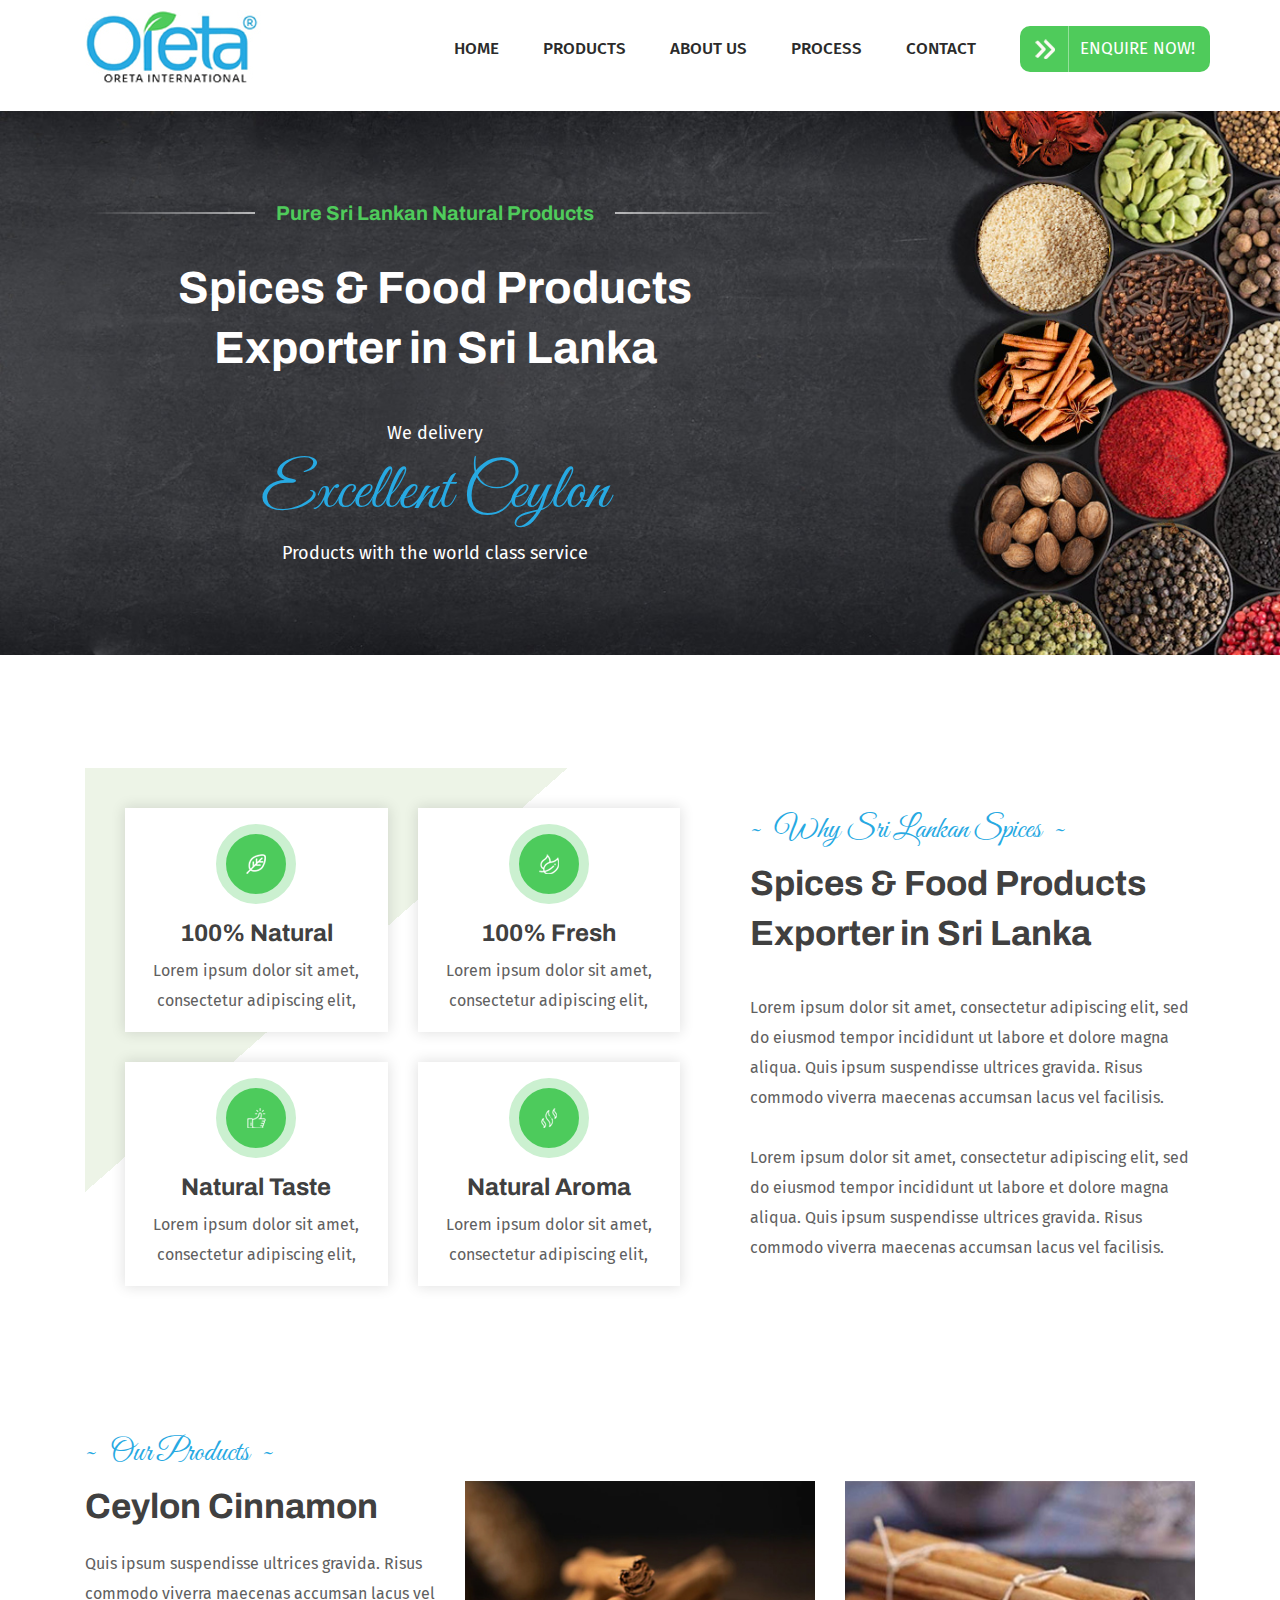
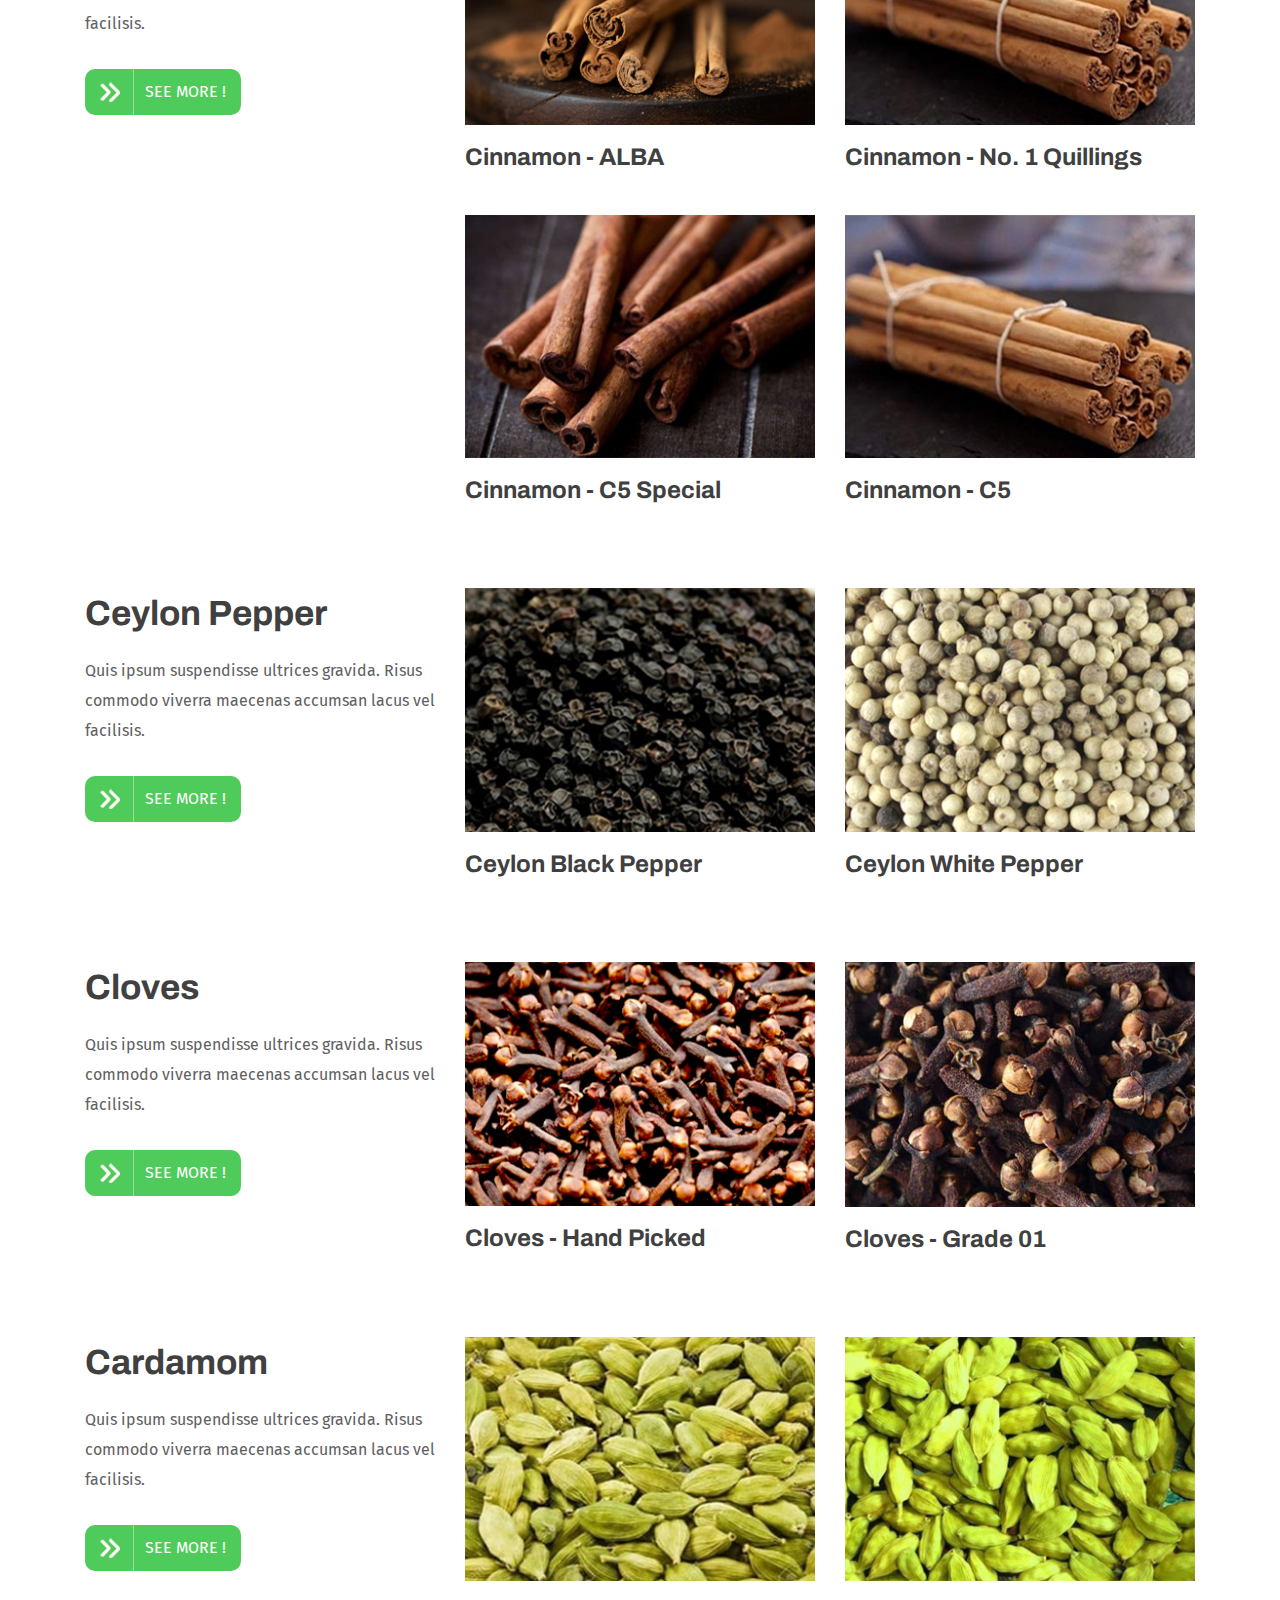
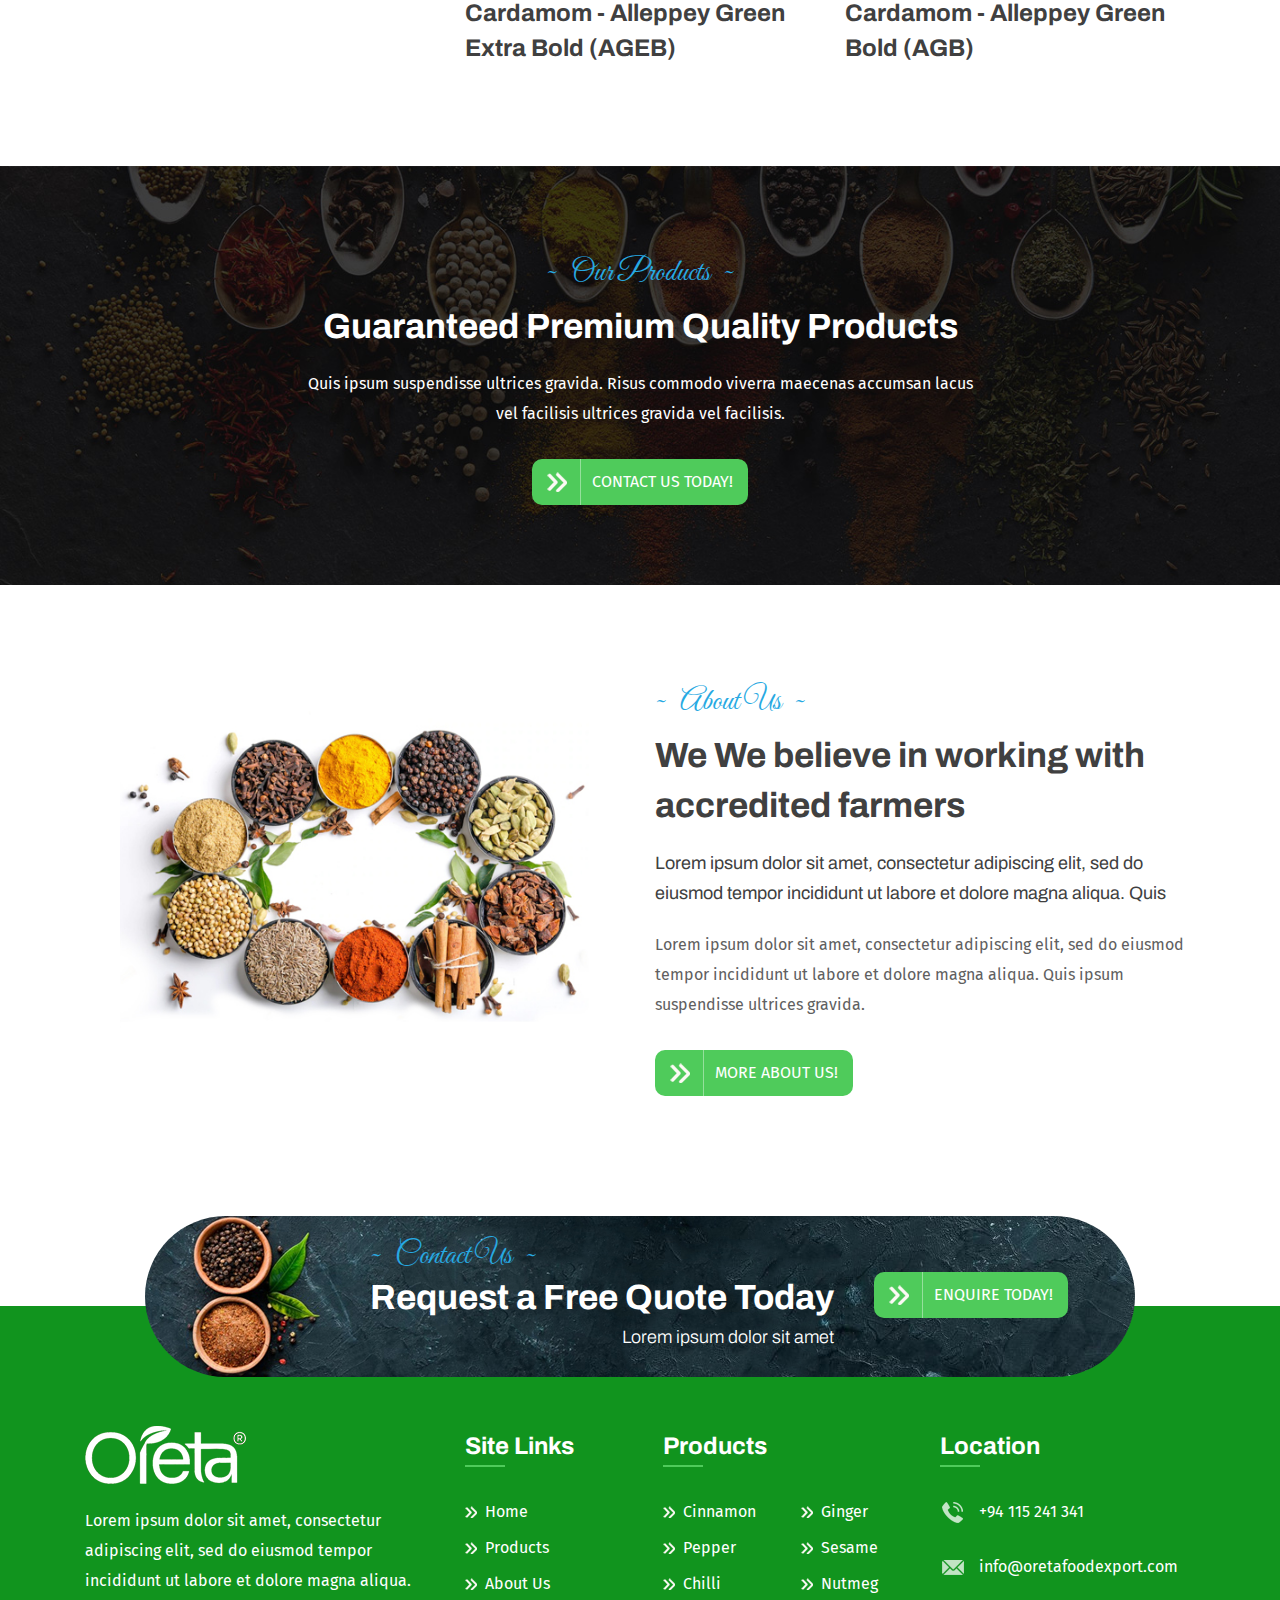
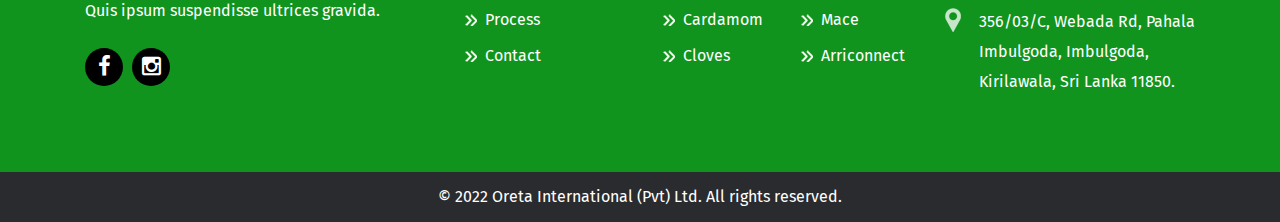
<file: index.html>
<!DOCTYPE html PUBLIC "-//W3C//DTD XHTML 1.0 Transitional//EN"
        "http://www.w3.org/TR/xhtml1/DTD/xhtml1-transitional.dtd">
<html xmlns="http://www.w3.org/1999/xhtml">
<head>
    <meta http-equiv="Content-Type" content="text/html; charset=utf-8"/>
    <title>Oreta International</title>
    <link rel="stylesheet" type="text/css" href="css/lib.css">
    <link rel="preconnect" href="https://fonts.googleapis.com">
    <link rel="preconnect" href="https://fonts.gstatic.com" crossorigin>
    <link href="https://fonts.googleapis.com/css2?family=Archivo:wght@300;400;500;600;700&family=Fira+Sans:wght@300;400;500;600;700&family=Great+Vibes&display=swap"
          rel="stylesheet">
    <link rel="stylesheet" type="text/css" href="css/font-awesome.min.css">
    <meta name="viewport" content="width=device-width, initial-scale=1.0">
    <link rel="stylesheet" type="text/css" href="style.css">
</head>

<body>
<div id="main">
    <header class="header p-t-10 p-b-10">
        <div class="container">
            <div class="row">
                <div class="col-md-12">
                    <div class="header-logo-container">
                        <a href="#">
                            <img src="img/oreta-international-logo.jpg" alt="Oreta International"
                                 title="Oreta International"/>
                        </a>
                    </div>
                    <div class="header-menu-container">
                        <ul class="header-menu">
                            <li><a href="index.html"> Home </a></li>
                            <li><a href="product.html"> Products </a></li>
                            <li><a href="about-us.html"> About Us </a></li>
                            <li><a href="process.html"> Process </a></li>
                            <li><a href="contact-us.html"> Contact </a></li>
                            <li>
                                <a href="#" class="primary-btn">Enquire Now!</a>
                            </li>
                        </ul>
                    </div>
                    <div class="clearfix"></div>
                </div>
            </div>
        </div>
    </header>

    <section class="intro p-t-100 p-b-100">
        <div class="container">
            <div class="row">
                <div class="col-md-12">
                    <div class="intro-content">
                        <h5 class="intro-title-desc color-green">Pure Sri Lankan Natural Products</h5>
                        <h1 class="color-white">Spices & Food Products </br>
                            Exporter in Sri Lanka
                        </h1>

                        <p class="color-white">We delivery</p>
                        <p class="styled-title">Excellent Ceylon</p>
                        <p class="color-white">Products with the world class service</p>
                    </div>
                </div>
            </div>
        </div>
    </section>

    <section class="why-srilankan-spice-section p-t-100 p-b-100">
        <div class="container">
            <div class="row">
                <div class="col-md-7">
                    <div class="srilankan-spice-info-box">
                        <div class="container">
                            <div class="row">
                                <div class="col-md-6">
                                    <div class="srilankan-spice-info-item bottom-space">
                                        <div class="info-item-icon">
                                            <img src="img/icon-leaf.png"/>
                                        </div>
                                        <h4 class="info-item-title">100% Natural</h4>
                                        <p class="info-item-desc">Lorem ipsum dolor sit amet, consectetur adipiscing
                                            elit, </p>
                                    </div>
                                </div>
                                <div class="col-md-6">
                                    <div class="srilankan-spice-info-item bottom-space">
                                        <div class="info-item-icon">
                                            <img src="img/icon-leaf-2.png"/>
                                        </div>
                                        <h4 class="info-item-title">100% Fresh</h4>
                                        <p class="info-item-desc">Lorem ipsum dolor sit amet, consectetur adipiscing
                                            elit, </p>
                                    </div>
                                </div>
                                <div class="col-md-6">
                                    <div class="srilankan-spice-info-item">
                                        <div class="info-item-icon">
                                            <img src="img/icon-like.png"/>
                                        </div>
                                        <h4 class="info-item-title">Natural Taste</h4>
                                        <p class="info-item-desc">Lorem ipsum dolor sit amet, consectetur adipiscing
                                            elit, </p>
                                    </div>
                                </div>
                                <div class="col-md-6">
                                    <div class="srilankan-spice-info-item">
                                        <div class="info-item-icon">
                                            <img src="img/icon-natural.png"/>
                                        </div>
                                        <h4 class="info-item-title">Natural Aroma</h4>
                                        <p class="info-item-desc">Lorem ipsum dolor sit amet, consectetur adipiscing
                                            elit, </p>
                                    </div>
                                </div>
                            </div>
                        </div>
                    </div>
                </div>
                <div class="col-md-5">
                    <div class="why-srilankan-spice-right">
                        <h3 class="main-title-up color-blue">Why Sri Lankan Spices</h3>
                        <h2 class="main-title">Spices & Food Products Exporter in Sri Lanka</h2>
                        <p class="para">Lorem ipsum dolor sit amet, consectetur adipiscing elit, sed do eiusmod tempor
                            incididunt ut
                            labore et dolore magna aliqua. Quis ipsum suspendisse ultrices gravida. Risus commodo
                            viverra
                            maecenas accumsan lacus vel facilisis. </p>

                        <p>Lorem ipsum dolor sit amet, consectetur adipiscing elit, sed do eiusmod tempor incididunt ut
                            labore et dolore magna aliqua. Quis ipsum suspendisse ultrices gravida. Risus commodo
                            viverra
                            maecenas accumsan lacus vel facilisis. </p>
                    </div>
                </div>
            </div>
        </div>
    </section>

    <section class="products-section p-b-100">
        <div class="container">
            <div class="row">
                <div class="col-md-12">
                    <h3 class="main-title-up color-blue">Our Products</h3>
                </div>
            </div>
            <div class="home-product">
                <div class="row">
                    <div class="col-md-4">
                        <h2 class="main-title">Ceylon Cinnamon</h2>
                        <p class="para">Quis ipsum suspendisse ultrices gravida. Risus commodo viverra maecenas accumsan
                            lacus vel facilisis.
                        </p>
                        <a href="product-single.html" class="primary-btn">See More !</a>
                    </div>
                    <div class="col-md-8">
                        <div class="row">
                            <div class="col-md-6">
                                <div class="product-img-container bottom-space">
                                    <img src="img/product-cinnamon-ALBA.jpg" alt="Cinnamon - ALBA"
                                         title="Cinnamon - ALBA"/>
                                    <h4 class="product-img-title">Cinnamon - ALBA</h4>
                                </div>
                            </div>
                            <div class="col-md-6">
                                <div class="product-img-container bottom-space">
                                    <img src="img/product-cinnamon-quilling.jpg" alt="Cinnamon - No. 1 Quillings"
                                         title="Cinnamon - No. 1 Quillings"/>
                                    <h4 class="product-img-title">Cinnamon - No. 1 Quillings</h4>
                                </div>
                            </div>
                            <div class="col-md-6">
                                <div class="product-img-container">
                                    <img src="img/product-cinnamon-c5.jpg" alt="Cinnamon - C5 Special"
                                         title="Cinnamon - C5 Special"/>
                                    <h4 class="product-img-title">Cinnamon - C5 Special</h4>
                                </div>
                            </div>
                            <div class="col-md-6">
                                <div class="product-img-container">
                                    <img src="img/product-cinnamon-quilling.jpg" alt="Cinnamon - C5"
                                         title="Cinnamon - C5"/>
                                    <h4 class="product-img-title">Cinnamon - C5</h4>
                                </div>
                            </div>
                        </div>
                    </div>
                </div>
            </div>
            <div class="home-product">
                <div class="row">
                    <div class="col-md-4">
                        <h2 class="main-title">Ceylon Pepper</h2>
                        <p class="para">Quis ipsum suspendisse ultrices gravida. Risus commodo viverra maecenas accumsan
                            lacus vel facilisis.
                        </p>
                        <a href="product-single.html" class="primary-btn">See More !</a>
                    </div>
                    <div class="col-md-8">
                        <div class="row">
                            <div class="col-md-6">
                                <div class="product-img-container">
                                    <img src="img/product-pepper-black.jpg" alt="Ceylon Black Pepper"
                                         title="Ceylon Black Pepper"/>
                                    <h4 class="product-img-title">Ceylon Black Pepper</h4>
                                </div>
                            </div>
                            <div class="col-md-6">
                                <div class="product-img-container">
                                    <img src="img/product-pepper-white.jpg" alt="Ceylon White Pepper"
                                         title="Ceylon White Pepper"/>
                                    <h4 class="product-img-title">Ceylon White Pepper</h4>
                                </div>
                            </div>
                        </div>
                    </div>
                </div>
            </div>
            <div class="home-product">
                <div class="row">
                    <div class="col-md-4">
                        <h2 class="main-title">Cloves</h2>
                        <p class="para">Quis ipsum suspendisse ultrices gravida. Risus commodo viverra maecenas accumsan
                            lacus vel facilisis.
                        </p>
                        <a href="product-single.html" class="primary-btn">See More !</a>
                    </div>
                    <div class="col-md-8">
                        <div class="row">
                            <div class="col-md-6">
                                <div class="product-img-container">
                                    <img src="img/product-cloves-1.jpg" alt="Cloves - Hand Picked"
                                         title="Cloves - Hand Picked"/>
                                    <h4 class="product-img-title">Cloves - Hand Picked</h4>
                                </div>
                            </div>
                            <div class="col-md-6">
                                <div class="product-img-container">
                                    <img src="img/product-cloves-2.jpg" alt="Cloves - Grade 01"
                                         title="Cloves - Grade 01"/>
                                    <h4 class="product-img-title">Cloves - Grade 01</h4>
                                </div>
                            </div>
                        </div>
                    </div>
                </div>
            </div>
            <div class="home-product">
                <div class="row">
                    <div class="col-md-4">
                        <h2 class="main-title">Cardamom</h2>
                        <p class="para">Quis ipsum suspendisse ultrices gravida. Risus commodo viverra maecenas accumsan
                            lacus vel facilisis.
                        </p>
                        <a href="product-single.html" class="primary-btn">See More !</a>
                    </div>
                    <div class="col-md-8">
                        <div class="row">
                            <div class="col-md-6">
                                <div class="product-img-container">
                                    <img src="img/product-cardamom-1.jpg"
                                         alt="Cardamom - Alleppey Green Extra Bold (AGEB)"
                                         title="Cardamom - Alleppey Green Extra Bold (AGEB)"/>
                                    <h4 class="product-img-title">Cardamom - Alleppey Green Extra Bold (AGEB)</h4>
                                </div>
                            </div>
                            <div class="col-md-6">
                                <div class="product-img-container">
                                    <img src="img/product-cardamom-2.jpg" alt="CCardamom - Alleppey Green Bold (AGB)"
                                         title="Cardamom - Alleppey Green Bold (AGB)"/>
                                    <h4 class="product-img-title">Cardamom - Alleppey Green Bold (AGB)</h4>
                                </div>
                            </div>
                        </div>
                    </div>
                </div>
            </div>
        </div>
    </section>

    <section class="to-order-section p-t-80 p-b-80 text-center">
        <div class="container">
            <div class="row">
                <div class="col-md-12">
                    <div class="to-order-content">
                        <h3 class="main-title-up main-title-up-center color-blue">Our Products</h3>
                        <h2 class="main-title color-white">Guaranteed Premium Quality Products</h2>
                        <p class="para color-white">
                            Quis ipsum suspendisse ultrices gravida. Risus commodo viverra maecenas accumsan lacus vel
                            facilisis ultrices gravida vel facilisis.
                        </p>
                        <a href="#" class="primary-btn">Contact Us Today!</a>
                    </div>
                </div>
            </div>
        </div>
    </section>

    <section class="about-us-section p-t-90 p-b-220">
        <div class="container">
            <div class="row">
                <div class="col-md-6">
                    <img src="img/img-about-us.jpg"/>
                </div>
                <div class="col-md-6">
                    <h3 class="main-title-up color-blue">About Us</h3>
                    <h2 class="main-title">We We believe in working with accredited farmers</h2>
                    <h6 class="bottom-space">Lorem ipsum dolor sit amet, consectetur adipiscing elit, sed do eiusmod
                        tempor incididunt ut
                        labore et dolore magna aliqua. Quis </h6>
                    <p class="para">
                        Lorem ipsum dolor sit amet, consectetur adipiscing elit, sed do eiusmod tempor incididunt ut
                        labore et dolore magna aliqua. Quis ipsum suspendisse ultrices gravida.
                    </p>
                    <a href="#" class="primary-btn">More about us!</a>
                </div>
            </div>
        </div>
    </section>

    <footer class="footer bg-footer">
        <div class="footer-contact-us">
            <div class="container">
                <div class="row">
                    <div class="col-md-12">
                        <div class="footer-contact-us-content">
                            <div class="footer-contact-us-content-left">
                                <h3 class="main-title-up color-blue">Contact Us</h3>
                                <h2 class="color-white">Request a Free Quote Today</h2>
                                <h6 class="color-white">Lorem ipsum dolor sit amet</h6>
                                <div class="clearfix"></div>
                            </div>
                            <div class="footer-contact-us-content-right">
                                <a href="#" class="primary-btn">enquire today!</a>
                            </div>
                            <div class="clearfix"></div>
                        </div>
                    </div>
                </div>
            </div>
        </div>
        <div class="footer-widget p-t-120 p-b-50 color-white">
            <div class="container">
                <div class="row">
                    <div class="col-md-4">
                        <img src="img/oreta-international-footer-logo.png"/>
                        <p class="footer-about-para">Lorem ipsum dolor sit amet, consectetur adipiscing elit, sed do
                            eiusmod tempor incididunt ut
                            labore et dolore magna aliqua. Quis ipsum suspendisse ultrices gravida. </p>
                        <div class="social-media-links">
                            <a href="#" class="social-media">
                                <i class="fa fa-facebook" aria-hidden="true"></i>
                            </a>
                            <a href="#" class="social-media">
                                <i class="fa fa-instagram" aria-hidden="true"></i>
                            </a>
                        </div>
                    </div>
                    <div class="col-md-5">
                        <div class="row">
                            <div class="col-md-5">
                                <div class="footer-sub-title">
                                    <h4>Site Links</h4>
                                </div>
                                <ul class="footer-list">
                                    <li><a href="index.html"> Home </a></li>
                                    <li><a href="product.html"> Products </a></li>
                                    <li><a href="about-us.html"> About Us </a></li>
                                    <li><a href="process.html"> Process </a></li>
                                    <li><a href="contact-us.html"> Contact </a></li>
                                </ul>
                            </div>
                            <div class="col-md-7">
                                <div class="footer-sub-title">
                                    <h4>Products</h4>
                                </div>
                                <div class="row">
                                    <div class="col-md-6">
                                        <ul class="footer-list">
                                            <li><a href="#">Cinnamon</a></li>
                                            <li><a href="#">Pepper</a></li>
                                            <li><a href="#">Chilli</a></li>
                                            <li><a href="#">Cardamom</a></li>
                                            <li><a href="#">Cloves</a></li>
                                        </ul>
                                    </div>
                                    <div class="col-md-6">
                                        <ul class="footer-list">
                                            <li><a href="#">Ginger</a></li>
                                            <li><a href="#">Sesame</a></li>
                                            <li><a href="#">Nutmeg</a></li>
                                            <li><a href="#">Mace</a></li>
                                            <li><a href="#">Arriconnect</a></li>
                                        </ul>
                                    </div>
                                </div>
                            </div>
                        </div>
                    </div>
                    <div class="col-md-3">
                        <div class="footer-sub-title">
                            <h4>Location</h4>
                        </div>
                        <div class="location-detail">
                            <img src="img/icon-phone.png"/>
                            <a href="tel:+94115241341">+94 115 241 341</a>
                        </div>
                        <div class="location-detail">
                            <img src="img/icon-email.png"/>
                            <a href="mailto:info@oretafoodexport.com">info@oretafoodexport.com</a>
                        </div>
                        <div class="location-detail special-box">
                            <img src="img/icon-location.png"/>
                            <div>
                                <p>356/03/C, Webada Rd, Pahala Imbulgoda, Imbulgoda, Kirilawala, Sri Lanka 11850.</p>
                            </div>
                        </div>
                    </div>
                </div>
            </div>
        </div>
        <div class="footer-socket p-t-10 p-b-10 bg-grey text-center color-white">
            <div class="container">
                <div class="row">
                    <div class="col-md-12">
                        <p>© 2022 Oreta International (Pvt) Ltd. All rights reserved.</p>
                    </div>
                </div>
            </div>
        </div>
    </footer>
</div>
<script type="text/javascript" src="js/jquery.min.js"></script>
<script type="text/javascript" src="js/custom.js"></script>
<script type="text/javascript" src="js/jquery.bxslider.js"></script>
<script type="text/javascript" src="js/owl.carousel.min.js"></script>
</body>
</html>
</file>
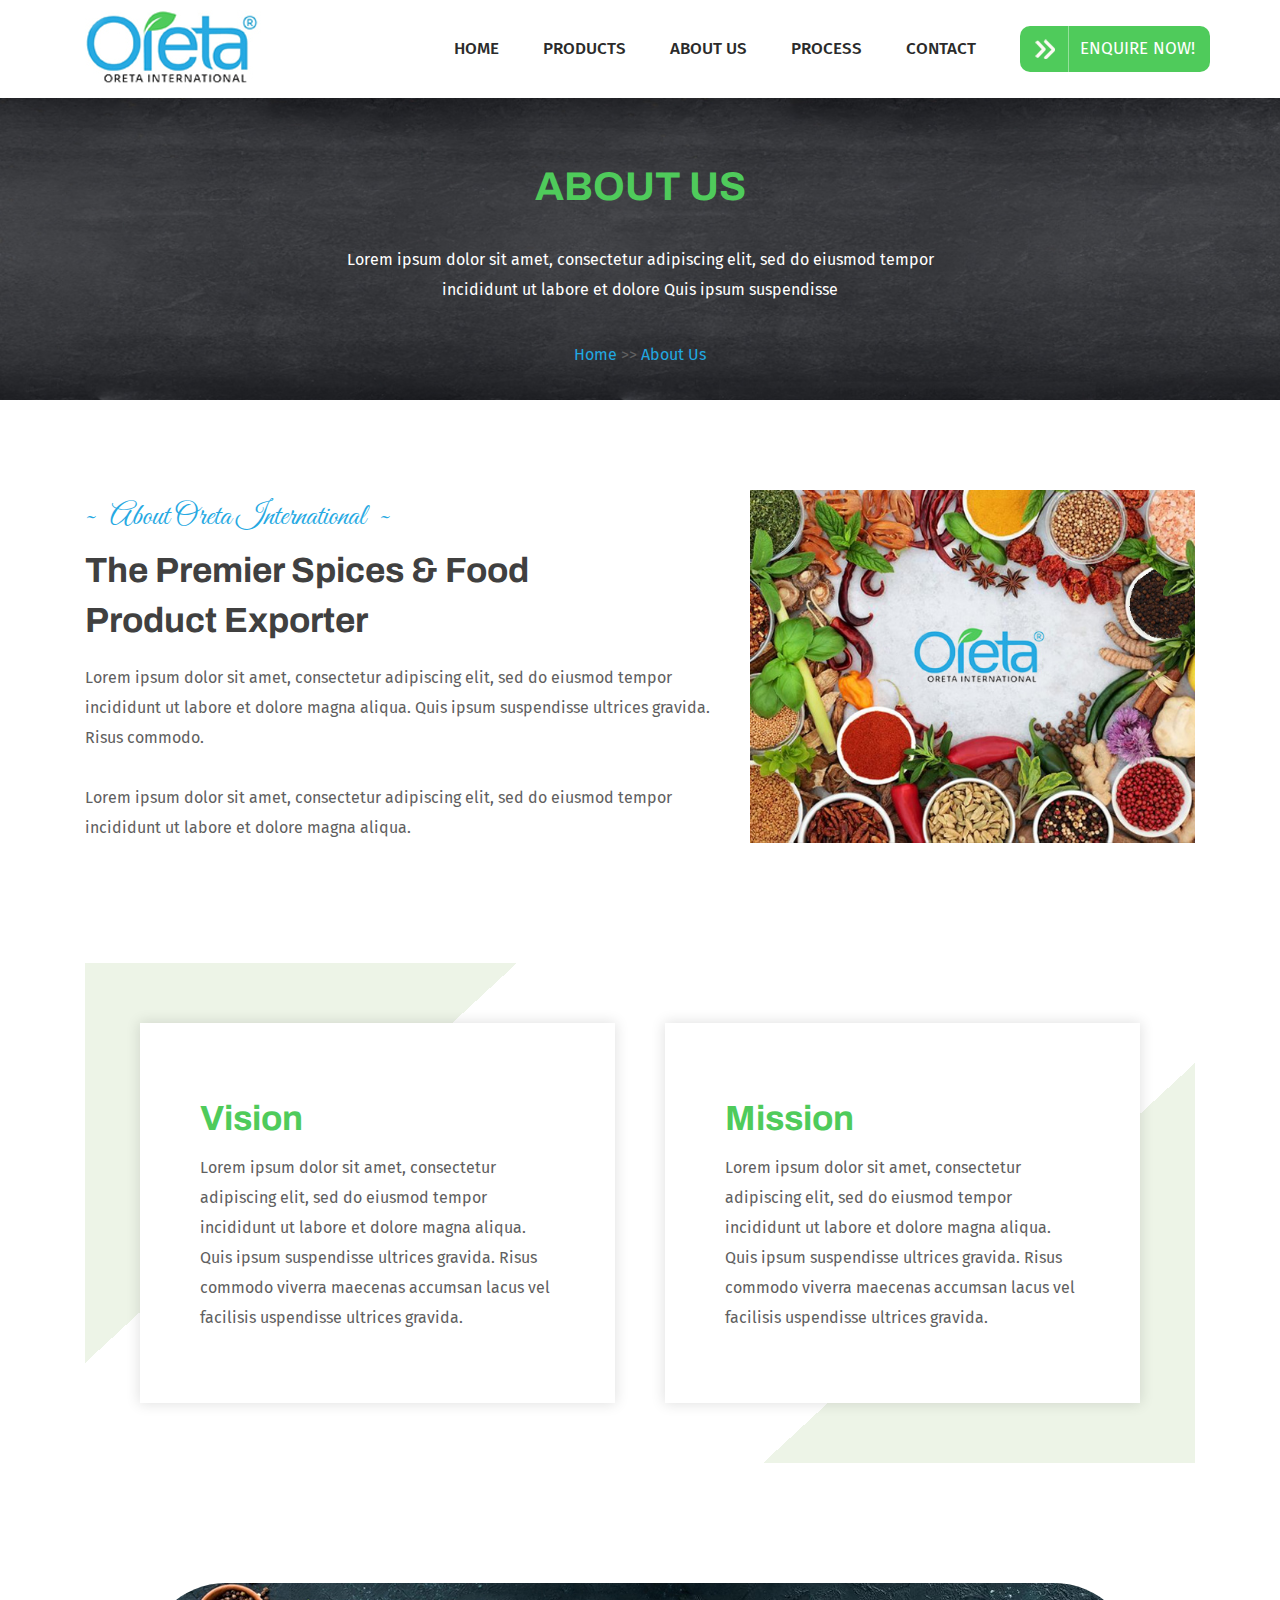
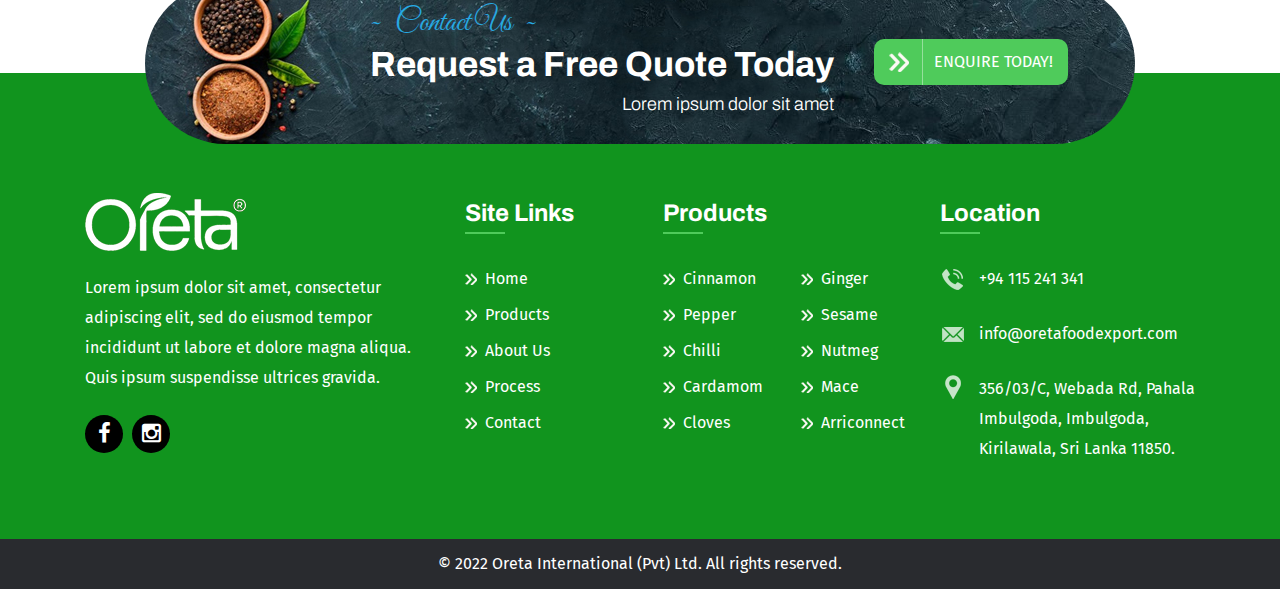
<file: about-us.html>
<!DOCTYPE html PUBLIC "-//W3C//DTD XHTML 1.0 Transitional//EN"
        "http://www.w3.org/TR/xhtml1/DTD/xhtml1-transitional.dtd">
<html xmlns="http://www.w3.org/1999/xhtml">
<head>
    <meta http-equiv="Content-Type" content="text/html; charset=utf-8"/>
    <title>Oreta International</title>
    <link rel="stylesheet" type="text/css" href="css/lib.css">
    <link rel="preconnect" href="https://fonts.googleapis.com">
    <link rel="preconnect" href="https://fonts.gstatic.com" crossorigin>
    <link href="https://fonts.googleapis.com/css2?family=Archivo:wght@300;400;500;600;700&family=Fira+Sans:wght@300;400;500;600;700&family=Great+Vibes&display=swap"
          rel="stylesheet">
    <link rel="stylesheet" type="text/css" href="css/font-awesome.min.css">
    <meta name="viewport" content="width=device-width, initial-scale=1.0">
    <link rel="stylesheet" type="text/css" href="style.css">
</head>

<body>
<div id="main">
    <header class="header p-t-10 p-b-10">
        <div class="container">
            <div class="row">
                <div class="col-md-12">
                    <div class="header-logo-container">
                        <a href="#">
                            <img src="img/oreta-international-logo.jpg" alt="Oreta International"
                                 title="Oreta International"/>
                        </a>
                    </div>
                    <div class="header-menu-container">
                        <ul class="header-menu">
                            <li><a href="index.html"> Home </a></li>
                            <li><a href="product.html"> Products </a></li>
                            <li><a href="about-us.html"> About Us </a></li>
                            <li><a href="process.html"> Process </a></li>
                            <li><a href="contact-us.html"> Contact </a></li>
                            <li>
                                <a href="#" class="primary-btn">Enquire Now!</a>
                            </li>
                        </ul>
                    </div>
                    <div class="clearfix"></div>
                </div>
            </div>
        </div>
    </header>

    <section class="page-description p-t-60 p-b-30">
        <div class="container">
            <div class="row">
                <div class="col-md-12">
                    <div class="page-description-content center">
                        <h2 class="page-title"> About Us </h2>
                        <p class="page-desc color-white">Lorem ipsum dolor sit amet, consectetur adipiscing elit, sed do
                            eiusmod
                            tempor incididunt ut labore et dolore Quis ipsum suspendisse</p>
                        <div class="breadcrumb">
                            <a href="#">Home</a> >> <a href="#">About Us</a>
                        </div>
                    </div>
                </div>
            </div>
        </div>
    </section>

    <section class="about-us-main p-t-90 p-b-90">
        <div class="container">
            <div class="row">
                <div class="col-md-7">
                    <div class="about-us-left">
                        <h3 class="main-title-up color-blue">About Oreta International</h3>
                        <h2 class="main-title">The Premier Spices & Food<br/>
                            Product Exporter</h2>
                        <p class="para">Lorem ipsum dolor sit amet, consectetur adipiscing elit, sed do eiusmod tempor
                            incididunt ut labore et dolore magna aliqua. Quis ipsum suspendisse ultrices gravida. Risus
                            commodo.</p>

                        <p>Lorem ipsum dolor sit amet, consectetur adipiscing elit, sed do eiusmod tempor incididunt ut
                            labore et dolore magna aliqua.</p>
                    </div>
                </div>
                <div class="col-md-5">
                    <img src="img/about-us-page-main-img.jpg" alt="About Oreta International"
                         title="About Oreta International"/>
                </div>
            </div>
        </div>
    </section>

    <section class="vision-mission p-t-30 p-b-220">
        <div class="container">
            <div class="row">
                <div class="col-md-6">
                    <div class="corner-styled-container left">
                        <div class="corner-styled-content-box">
                            <h2 class="vision-mission-title">Vision</h2>
                            <p>Lorem ipsum dolor sit amet, consectetur adipiscing elit, sed do eiusmod tempor incididunt
                                ut
                                labore et dolore magna aliqua. Quis ipsum suspendisse ultrices gravida. Risus commodo
                                viverra maecenas accumsan lacus vel facilisis uspendisse ultrices gravida.</p>
                        </div>
                    </div>
                </div>
                <div class="col-md-6">
                    <div class="corner-styled-container right">
                        <div class="corner-styled-content-box">
                            <h2 class="vision-mission-title">Mission</h2>
                            <p>Lorem ipsum dolor sit amet, consectetur adipiscing elit, sed do eiusmod tempor incididunt
                                ut
                                labore et dolore magna aliqua. Quis ipsum suspendisse ultrices gravida. Risus commodo
                                viverra maecenas accumsan lacus vel facilisis uspendisse ultrices gravida.</p>
                        </div>
                    </div>
                </div>
            </div>
        </div>
    </section>

    <footer class="footer bg-footer">
        <div class="footer-contact-us">
            <div class="container">
                <div class="row">
                    <div class="col-md-12">
                        <div class="footer-contact-us-content">
                            <div class="footer-contact-us-content-left">
                                <h3 class="main-title-up color-blue">Contact Us</h3>
                                <h2 class="color-white">Request a Free Quote Today</h2>
                                <h6 class="color-white">Lorem ipsum dolor sit amet</h6>
                                <div class="clearfix"></div>
                            </div>
                            <div class="footer-contact-us-content-right">
                                <a href="#" class="primary-btn">enquire today!</a>
                            </div>
                            <div class="clearfix"></div>
                        </div>
                    </div>
                </div>
            </div>
        </div>
        <div class="footer-widget p-t-120 p-b-50 color-white">
            <div class="container">
                <div class="row">
                    <div class="col-md-4">
                        <img src="img/oreta-international-footer-logo.png"/>
                        <p class="footer-about-para">Lorem ipsum dolor sit amet, consectetur adipiscing elit, sed do
                            eiusmod tempor incididunt ut
                            labore et dolore magna aliqua. Quis ipsum suspendisse ultrices gravida. </p>
                        <div class="social-media-links">
                            <a href="#" class="social-media">
                                <i class="fa fa-facebook" aria-hidden="true"></i>
                            </a>
                            <a href="#" class="social-media">
                                <i class="fa fa-instagram" aria-hidden="true"></i>
                            </a>
                        </div>
                    </div>
                    <div class="col-md-5">
                        <div class="row">
                            <div class="col-md-5">
                                <div class="footer-sub-title">
                                    <h4>Site Links</h4>
                                </div>
                                <ul class="footer-list">
                                    <li><a href="index.html"> Home </a></li>
                                    <li><a href="product.html"> Products </a></li>
                                    <li><a href="about-us.html"> About Us </a></li>
                                    <li><a href="process.html"> Process </a></li>
                                    <li><a href="contact-us.html"> Contact </a></li>
                                </ul>
                            </div>
                            <div class="col-md-7">
                                <div class="footer-sub-title">
                                    <h4>Products</h4>
                                </div>
                                <div class="row">
                                    <div class="col-md-6">
                                        <ul class="footer-list">
                                            <li><a href="#">Cinnamon</a></li>
                                            <li><a href="#">Pepper</a></li>
                                            <li><a href="#">Chilli</a></li>
                                            <li><a href="#">Cardamom</a></li>
                                            <li><a href="#">Cloves</a></li>
                                        </ul>
                                    </div>
                                    <div class="col-md-6">
                                        <ul class="footer-list">
                                            <li><a href="#">Ginger</a></li>
                                            <li><a href="#">Sesame</a></li>
                                            <li><a href="#">Nutmeg</a></li>
                                            <li><a href="#">Mace</a></li>
                                            <li><a href="#">Arriconnect</a></li>
                                        </ul>
                                    </div>
                                </div>
                            </div>
                        </div>
                    </div>
                    <div class="col-md-3">
                        <div class="footer-sub-title">
                            <h4>Location</h4>
                        </div>
                        <div class="location-detail">
                            <img src="img/icon-phone.png"/>
                            <a href="tel:+94115241341">+94 115 241 341</a>
                        </div>
                        <div class="location-detail">
                            <img src="img/icon-email.png"/>
                            <a href="mailto:info@oretafoodexport.com">info@oretafoodexport.com</a>
                        </div>
                        <div class="location-detail special-box">
                            <img src="img/icon-location.png"/>
                            <div>
                                <p>356/03/C, Webada Rd, Pahala Imbulgoda, Imbulgoda, Kirilawala, Sri Lanka 11850.</p>
                            </div>
                        </div>
                    </div>
                </div>
            </div>
        </div>
        <div class="footer-socket p-t-10 p-b-10 bg-grey text-center color-white">
            <div class="container">
                <div class="row">
                    <div class="col-md-12">
                        <p>© 2022 Oreta International (Pvt) Ltd. All rights reserved.</p>
                    </div>
                </div>
            </div>
        </div>
    </footer>
</div>
<script type="text/javascript" src="js/jquery.min.js"></script>
<script type="text/javascript" src="js/custom.js"></script>
<script type="text/javascript" src="js/jquery.bxslider.js"></script>
<script type="text/javascript" src="js/owl.carousel.min.js"></script>
</body>
</html>
</file>
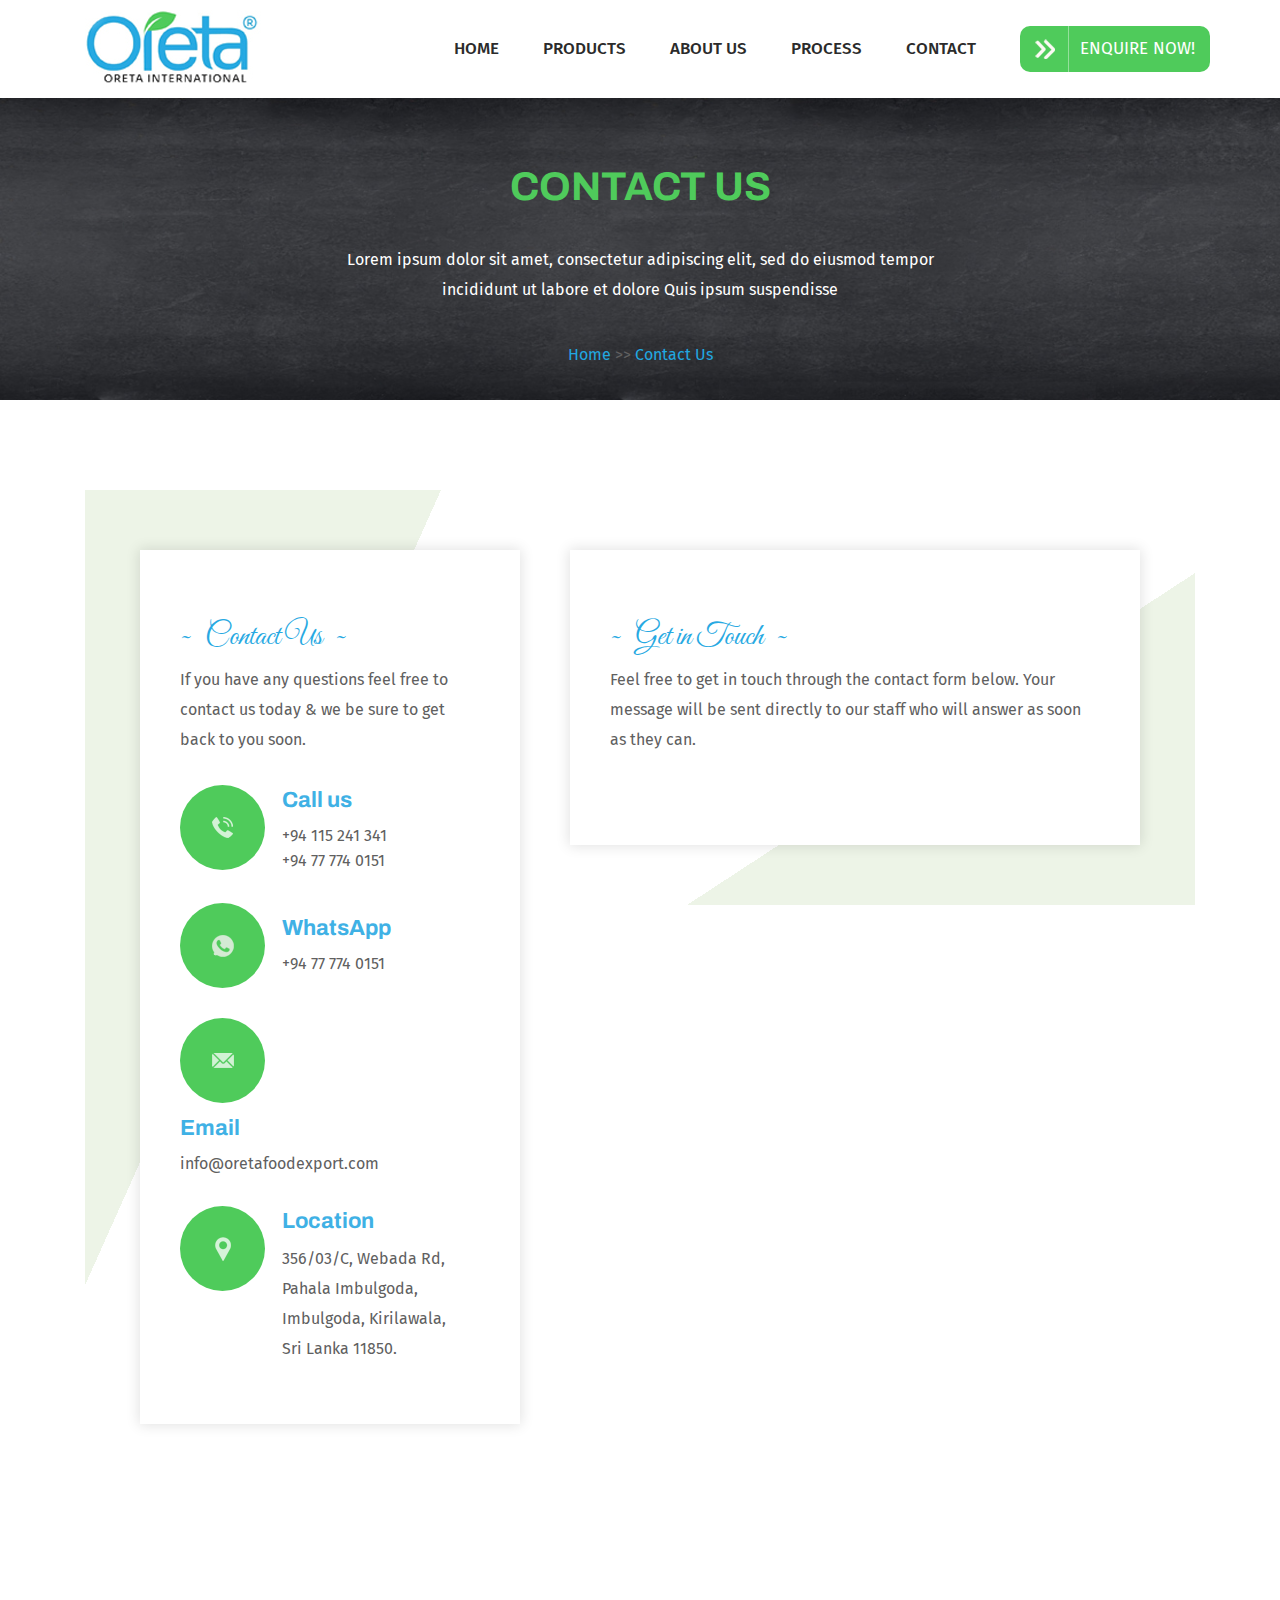
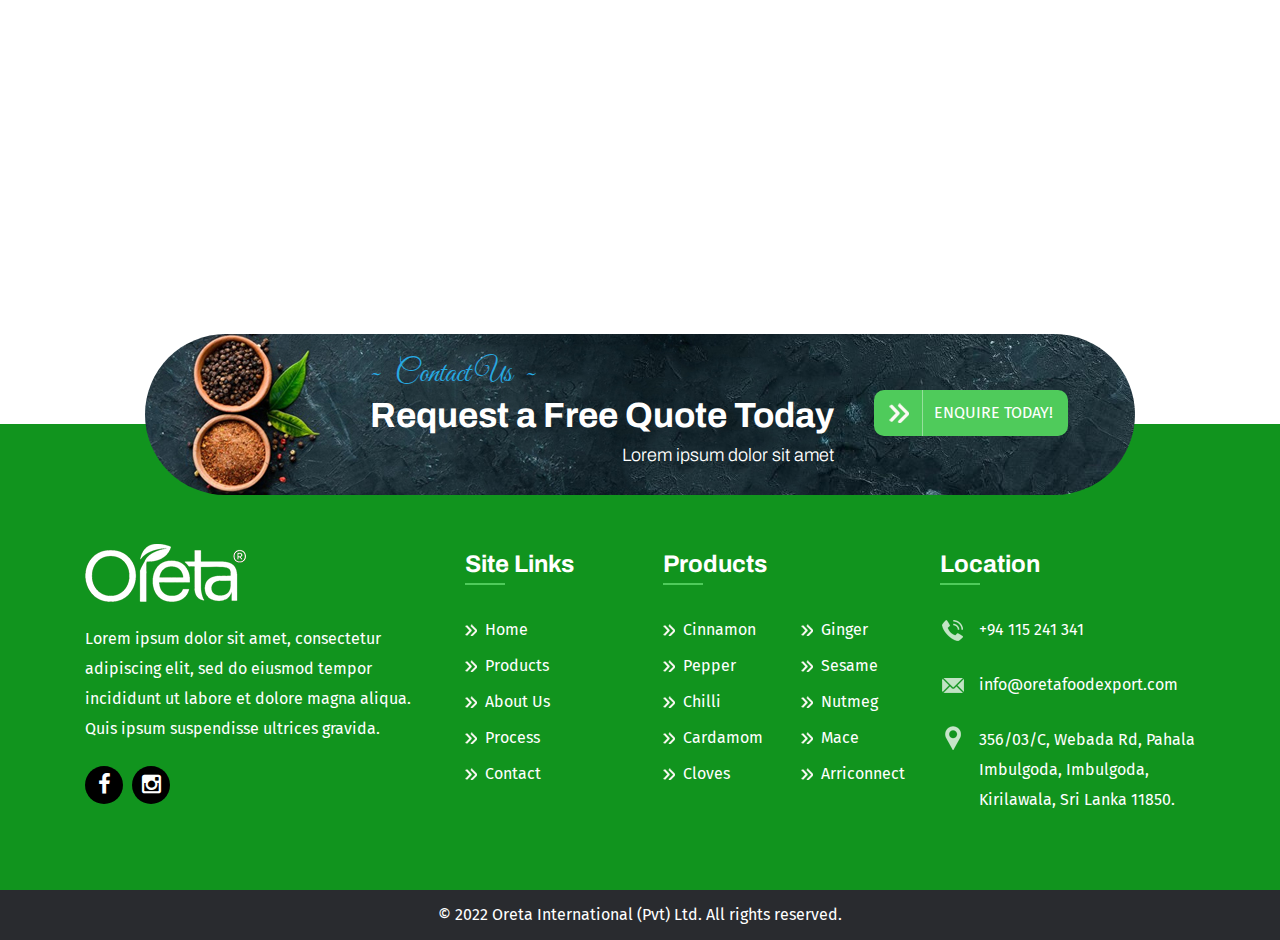
<file: contact-us.html>
<!DOCTYPE html PUBLIC "-//W3C//DTD XHTML 1.0 Transitional//EN"
        "http://www.w3.org/TR/xhtml1/DTD/xhtml1-transitional.dtd">
<html xmlns="http://www.w3.org/1999/xhtml">
<head>
    <meta http-equiv="Content-Type" content="text/html; charset=utf-8"/>
    <title>Oreta International</title>
    <link rel="stylesheet" type="text/css" href="css/lib.css">
    <link rel="preconnect" href="https://fonts.googleapis.com">
    <link rel="preconnect" href="https://fonts.gstatic.com" crossorigin>
    <link href="https://fonts.googleapis.com/css2?family=Archivo:wght@300;400;500;600;700&family=Fira+Sans:wght@300;400;500;600;700&family=Great+Vibes&display=swap"
          rel="stylesheet">
    <link rel="stylesheet" type="text/css" href="css/font-awesome.min.css">
    <meta name="viewport" content="width=device-width, initial-scale=1.0">
    <link rel="stylesheet" type="text/css" href="style.css">
</head>

<body>
<div id="main">
    <header class="header p-t-10 p-b-10">
        <div class="container">
            <div class="row">
                <div class="col-md-12">
                    <div class="header-logo-container">
                        <a href="#">
                            <img src="img/oreta-international-logo.jpg" alt="Oreta International"
                                 title="Oreta International"/>
                        </a>
                    </div>
                    <div class="header-menu-container">
                        <ul class="header-menu">
                            <li><a href="index.html"> Home </a></li>
                            <li><a href="product.html"> Products </a></li>
                            <li><a href="about-us.html"> About Us </a></li>
                            <li><a href="process.html"> Process </a></li>
                            <li><a href="contact-us.html"> Contact </a></li>
                            <li>
                                <a href="#" class="primary-btn">Enquire Now!</a>
                            </li>
                        </ul>
                    </div>
                    <div class="clearfix"></div>
                </div>
            </div>
        </div>
    </header>

    <section class="page-description p-t-60 p-b-30">
        <div class="container">
            <div class="row">
                <div class="col-md-12">
                    <div class="page-description-content center">
                        <h2 class="page-title"> Contact Us </h2>
                        <p class="page-desc color-white">Lorem ipsum dolor sit amet, consectetur adipiscing elit, sed do
                            eiusmod
                            tempor incididunt ut labore et dolore Quis ipsum suspendisse</p>
                        <div class="breadcrumb">
                            <a href="#">Home</a> >> <a href="#">Contact Us </a>
                        </div>
                    </div>
                </div>
            </div>
        </div>
    </section>

    <section class="contact-us p-t-90 p-b-90">
        <div class="container">
            <div class="row">
                <div class="col-md-5">
                    <div class="corner-styled-container left">
                        <div class="corner-styled-content-box">
                            <h3 class="main-title-up color-blue">Contact Us</h3>
                            <p class="para">If you have any questions feel free to contact us today & we be sure to get
                                back to you
                                soon.</p>
                            <div class="contact-item">
                                <img src="img/icon-phone.png"/>
                                <div class="contact-item-content">
                                    <h5 class="contact-item-title">Call us</h5>
                                    <a href="tel:+94115241341">+94 115 241 341</a>
                                    <a href="tel:+94777740151">+94 77 774 0151</a>
                                </div>
                                <div class="clearfix"></div>
                            </div>
                            <div class="contact-item">
                                <img src="img/icon-whatsapp.png"/>
                                <div class="contact-item-content p-t-10">
                                    <h5 class="contact-item-title">WhatsApp</h5>
                                    <a href="tel:+94777740151">+94 77 774 0151</a>
                                </div>
                                <div class="clearfix"></div>
                            </div>
                            <div class="contact-item">
                                <img src="img/icon-email.png"/>
                                <div class="contact-item-content p-t-10">
                                    <h5 class="contact-item-title">Email</h5>
                                    <a href="mailto:info@oretafoodexport.com">info@oretafoodexport.com</a>
                                </div>
                                <div class="clearfix"></div>
                            </div>
                            <div class="contact-item">
                                <img src="img/icon-location.png"/>
                                <div class="contact-item-content">
                                    <h5 class="contact-item-title">Location</h5>
                                    <p>356/03/C, Webada Rd,<br/> Pahala Imbulgoda,<br/> Imbulgoda, Kirilawala,<br/> Sri
                                        Lanka
                                        11850.
                                    </p>
                                </div>
                                <div class="clearfix"></div>
                            </div>
                        </div>
                    </div>
                </div>
                <div class="col-md-7">
                    <div class="corner-styled-container right">
                        <div class="corner-styled-content-box">
                            <h3 class="main-title-up color-blue">Get in Touch</h3>
                            <p class="para">Feel free to get in touch through the contact form below. Your message will
                                be sent directly to our staff who will answer as soon as they can.</p>
                        </div>
                    </div>
                </div>
            </div>
        </div>
    </section>

    <section class="location-map">
        <iframe src="https://www.google.com/maps/embed?pb=!1m18!1m12!1m3!1d3959.851164628062!2d79.97841011409578!3d7.026774819058948!2m3!1f0!2f0!3f0!3m2!1i1024!2i768!4f13.1!3m3!1m2!1s0x3ae2f8726ed56ec5%3A0x3ab49dbf235d24cc!2sKanli%20Chemicals%20Pvt%20Ltd.!5e0!3m2!1sen!2slk!4v1653955435248!5m2!1sen!2slk"
                width="100%" height="450" style="border:0;" allowfullscreen="true" loading="lazy"
                referrerpolicy="no-referrer-when-downgrade"></iframe>
    </section>

    <footer class="footer bg-footer">
        <div class="footer-contact-us">
            <div class="container">
                <div class="row">
                    <div class="col-md-12">
                        <div class="footer-contact-us-content">
                            <div class="footer-contact-us-content-left">
                                <h3 class="main-title-up color-blue">Contact Us</h3>
                                <h2 class="color-white">Request a Free Quote Today</h2>
                                <h6 class="color-white">Lorem ipsum dolor sit amet</h6>
                                <div class="clearfix"></div>
                            </div>
                            <div class="footer-contact-us-content-right">
                                <a href="#" class="primary-btn">enquire today!</a>
                            </div>
                            <div class="clearfix"></div>
                        </div>
                    </div>
                </div>
            </div>
        </div>
        <div class="footer-widget p-t-120 p-b-50 color-white">
            <div class="container">
                <div class="row">
                    <div class="col-md-4">
                        <img src="img/oreta-international-footer-logo.png"/>
                        <p class="footer-about-para">Lorem ipsum dolor sit amet, consectetur adipiscing elit, sed do
                            eiusmod tempor incididunt ut
                            labore et dolore magna aliqua. Quis ipsum suspendisse ultrices gravida. </p>
                        <div class="social-media-links">
                            <a href="#" class="social-media">
                                <i class="fa fa-facebook" aria-hidden="true"></i>
                            </a>
                            <a href="#" class="social-media">
                                <i class="fa fa-instagram" aria-hidden="true"></i>
                            </a>
                        </div>
                    </div>
                    <div class="col-md-5">
                        <div class="row">
                            <div class="col-md-5">
                                <div class="footer-sub-title">
                                    <h4>Site Links</h4>
                                </div>
                                <ul class="footer-list">
                                    <li><a href="index.html"> Home </a></li>
                                    <li><a href="product.html"> Products </a></li>
                                    <li><a href="about-us.html"> About Us </a></li>
                                    <li><a href="process.html"> Process </a></li>
                                    <li><a href="contact-us.html"> Contact </a></li>
                                </ul>
                            </div>
                            <div class="col-md-7">
                                <div class="footer-sub-title">
                                    <h4>Products</h4>
                                </div>
                                <div class="row">
                                    <div class="col-md-6">
                                        <ul class="footer-list">
                                            <li><a href="#">Cinnamon</a></li>
                                            <li><a href="#">Pepper</a></li>
                                            <li><a href="#">Chilli</a></li>
                                            <li><a href="#">Cardamom</a></li>
                                            <li><a href="#">Cloves</a></li>
                                        </ul>
                                    </div>
                                    <div class="col-md-6">
                                        <ul class="footer-list">
                                            <li><a href="#">Ginger</a></li>
                                            <li><a href="#">Sesame</a></li>
                                            <li><a href="#">Nutmeg</a></li>
                                            <li><a href="#">Mace</a></li>
                                            <li><a href="#">Arriconnect</a></li>
                                        </ul>
                                    </div>
                                </div>
                            </div>
                        </div>
                    </div>
                    <div class="col-md-3">
                        <div class="footer-sub-title">
                            <h4>Location</h4>
                        </div>
                        <div class="location-detail">
                            <img src="img/icon-phone.png"/>
                            <a href="tel:+94115241341">+94 115 241 341</a>
                        </div>
                        <div class="location-detail">
                            <img src="img/icon-email.png"/>
                            <a href="mailto:info@oretafoodexport.com">info@oretafoodexport.com</a>
                        </div>
                        <div class="location-detail special-box">
                            <img src="img/icon-location.png"/>
                            <div>
                                <p>356/03/C, Webada Rd, Pahala Imbulgoda, Imbulgoda, Kirilawala, Sri Lanka 11850.</p>
                            </div>
                        </div>
                    </div>
                </div>
            </div>
        </div>
        <div class="footer-socket p-t-10 p-b-10 bg-grey text-center color-white">
            <div class="container">
                <div class="row">
                    <div class="col-md-12">
                        <p>© 2022 Oreta International (Pvt) Ltd. All rights reserved.</p>
                    </div>
                </div>
            </div>
        </div>
    </footer>
</div>
<script type="text/javascript" src="js/jquery.min.js"></script>
<script type="text/javascript" src="js/custom.js"></script>
<script type="text/javascript" src="js/jquery.bxslider.js"></script>
<script type="text/javascript" src="js/owl.carousel.min.js"></script>
</body>
</html>
</file>
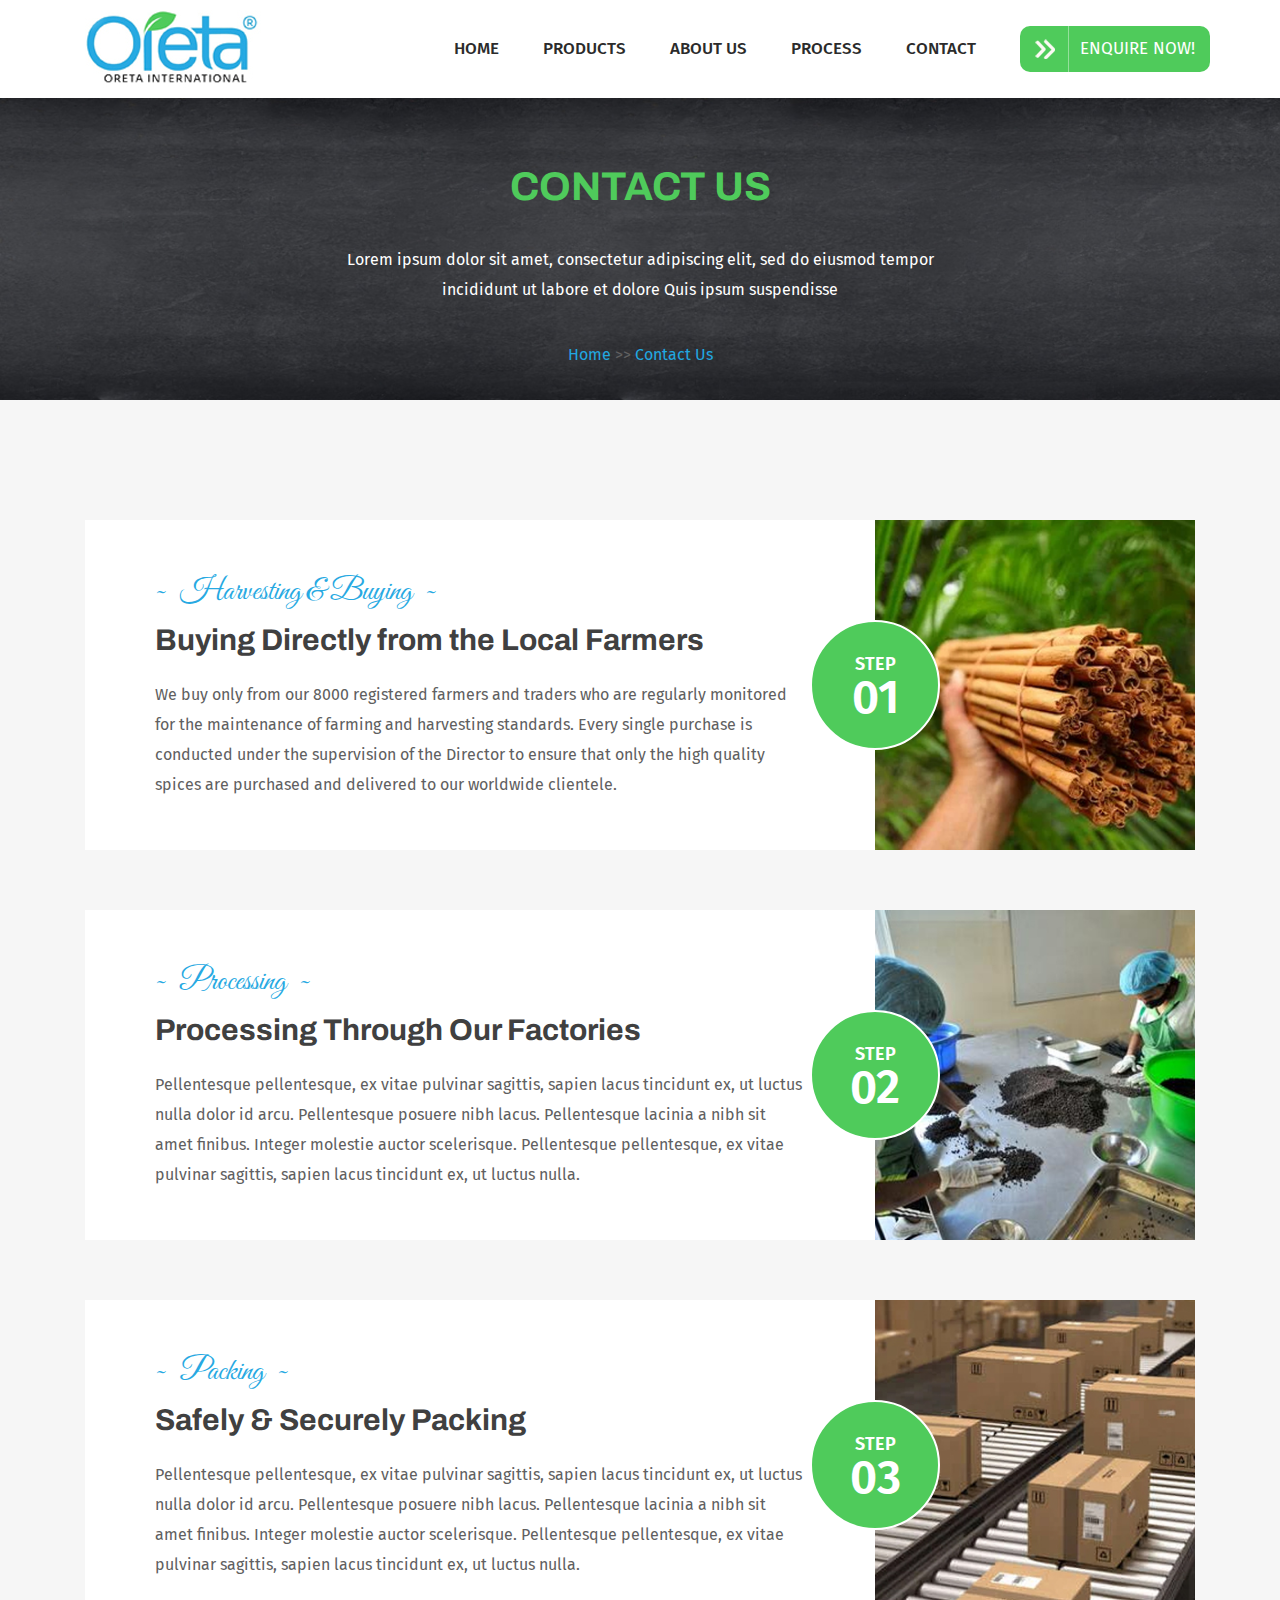
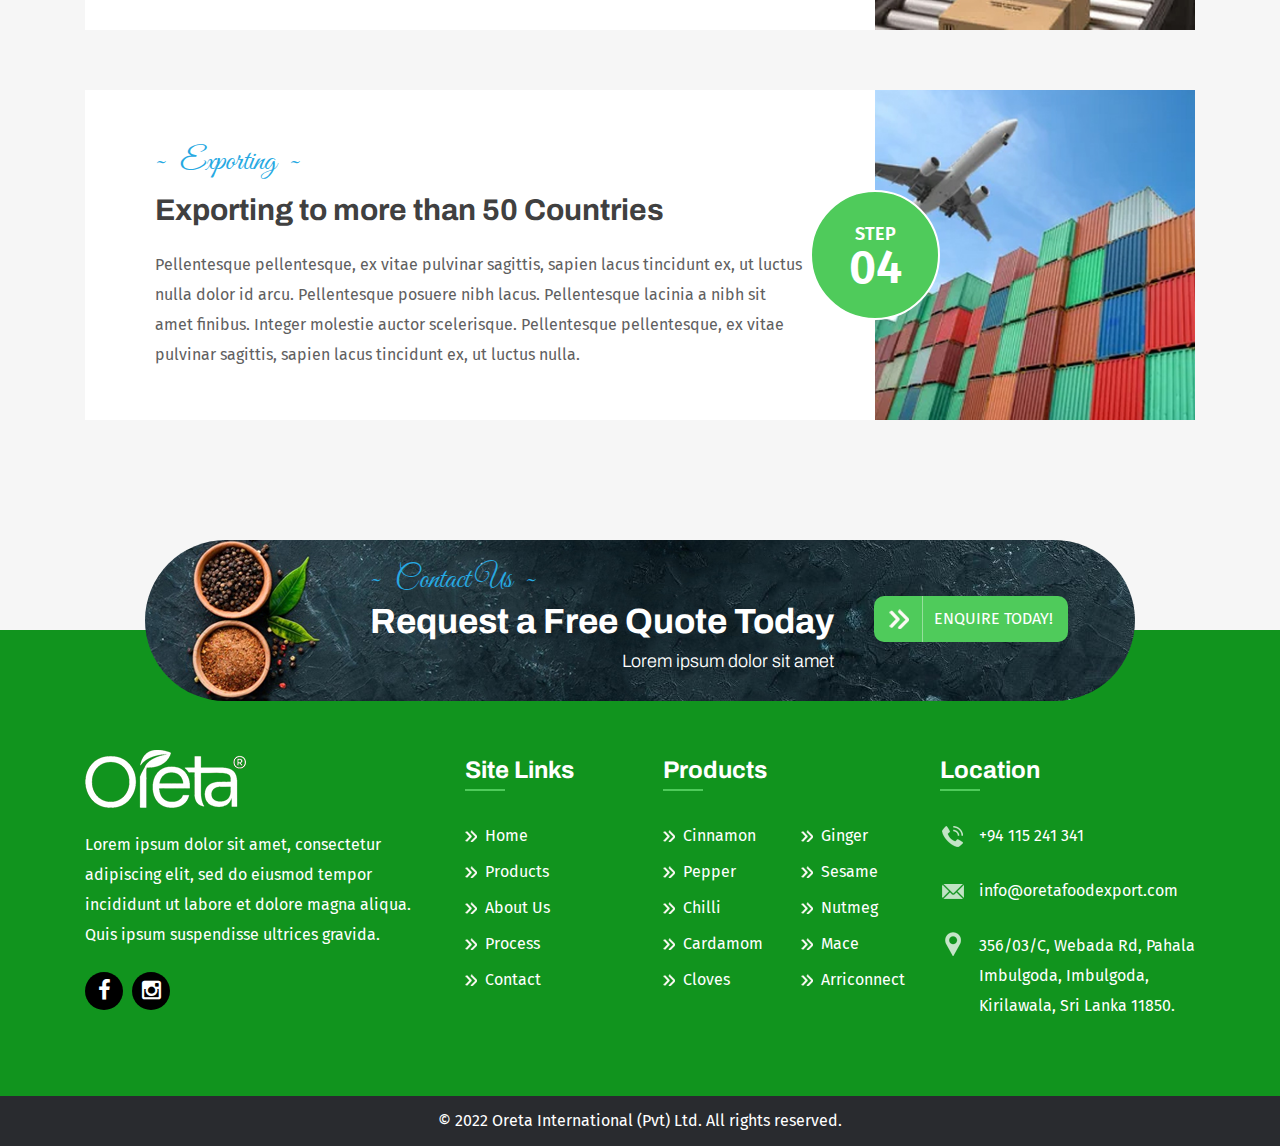
<file: process.html>
<!DOCTYPE html PUBLIC "-//W3C//DTD XHTML 1.0 Transitional//EN"
        "http://www.w3.org/TR/xhtml1/DTD/xhtml1-transitional.dtd">
<html xmlns="http://www.w3.org/1999/xhtml">
<head>
    <meta http-equiv="Content-Type" content="text/html; charset=utf-8"/>
    <title>Oreta International</title>
    <link rel="stylesheet" type="text/css" href="css/lib.css">
    <link rel="preconnect" href="https://fonts.googleapis.com">
    <link rel="preconnect" href="https://fonts.gstatic.com" crossorigin>
    <link href="https://fonts.googleapis.com/css2?family=Archivo:wght@300;400;500;600;700&family=Fira+Sans:wght@300;400;500;600;700&family=Great+Vibes&display=swap"
          rel="stylesheet">
    <link rel="stylesheet" type="text/css" href="css/font-awesome.min.css">
    <meta name="viewport" content="width=device-width, initial-scale=1.0">
    <link rel="stylesheet" type="text/css" href="style.css">
</head>

<body>
<div id="main">
    <header class="header p-t-10 p-b-10">
        <div class="container">
            <div class="row">
                <div class="col-md-12">
                    <div class="header-logo-container">
                        <a href="#">
                            <img src="img/oreta-international-logo.jpg" alt="Oreta International"
                                 title="Oreta International"/>
                        </a>
                    </div>
                    <div class="header-menu-container">
                        <ul class="header-menu">
                            <li><a href="index.html"> Home </a></li>
                            <li><a href="product.html"> Products </a></li>
                            <li><a href="about-us.html"> About Us </a></li>
                            <li><a href="process.html"> Process </a></li>
                            <li><a href="contact-us.html"> Contact </a></li>
                            <li>
                                <a href="#" class="primary-btn">Enquire Now!</a>
                            </li>
                        </ul>
                    </div>
                    <div class="clearfix"></div>
                </div>
            </div>
        </div>
    </header>

    <section class="page-description p-t-60 p-b-30">
        <div class="container">
            <div class="row">
                <div class="col-md-12">
                    <div class="page-description-content center">
                        <h2 class="page-title"> Contact Us </h2>
                        <p class="page-desc color-white">Lorem ipsum dolor sit amet, consectetur adipiscing elit, sed do
                            eiusmod
                            tempor incididunt ut labore et dolore Quis ipsum suspendisse</p>
                        <div class="breadcrumb">
                            <a href="#">Home</a> >> <a href="#">Contact Us </a>
                        </div>
                    </div>
                </div>
            </div>
        </div>
    </section>

    <section class="process p-t-120 p-b-220 bg-light-brown">
        <div class="container">
            <div class="process-item">
                <div class="row">
                    <div class="col-md-12">
                        <div class="process-item-img-container">
                            <div class="process-steps-bg">
                                <div class="process-steps-content">
                                    <p class="text">Step</p>
                                    <p class="count">01</p>
                                </div>
                            </div>
                            <img src="img/process-step-1.jpg"/>
                        </div>
                        <div class="process-item-content">
                            <h3 class="main-title-up color-blue">Harvesting & Buying</h3>
                            <h2 class="main-title">Buying Directly from the Local Farmers</h2>
                            <p>We buy only from our 8000 registered farmers and traders who are regularly monitored for
                                the maintenance of farming and harvesting standards. Every single purchase is conducted
                                under the supervision of the Director to ensure that only the high quality spices are
                                purchased and delivered to our worldwide clientele.</p>
                        </div>
                    </div>
                </div>
            </div>
            <div class="process-item">
                <div class="row">
                    <div class="col-md-12">
                        <div class="process-item-img-container">
                            <div class="process-steps-bg">
                                <div class="process-steps-content">
                                    <p class="text">Step</p>
                                    <p class="count">02</p>
                                </div>
                            </div>
                            <img src="img/process-step-2.jpg"/>
                        </div>
                        <div class="process-item-content">
                            <h3 class="main-title-up color-blue">Processing</h3>
                            <h2 class="main-title">Processing Through Our Factories</h2>
                            <p>Pellentesque pellentesque, ex vitae pulvinar sagittis, sapien lacus tincidunt ex, ut
                                luctus nulla dolor id arcu. Pellentesque posuere nibh lacus. Pellentesque lacinia a nibh
                                sit amet finibus. Integer molestie auctor scelerisque. Pellentesque pellentesque, ex
                                vitae pulvinar sagittis, sapien lacus tincidunt ex, ut luctus nulla.</p>
                        </div>
                    </div>
                </div>
            </div>
            <div class="process-item">
                <div class="row">
                    <div class="col-md-12">
                        <div class="process-item-img-container">
                            <div class="process-steps-bg">
                                <div class="process-steps-content">
                                    <p class="text">Step</p>
                                    <p class="count">03</p>
                                </div>
                            </div>
                            <img src="img/process-step-3.jpg"/>
                        </div>
                        <div class="process-item-content">
                            <h3 class="main-title-up color-blue">Packing</h3>
                            <h2 class="main-title">Safely & Securely Packing</h2>
                            <p>Pellentesque pellentesque, ex vitae pulvinar sagittis, sapien lacus tincidunt ex, ut
                                luctus nulla dolor id arcu. Pellentesque posuere nibh lacus. Pellentesque lacinia a nibh
                                sit amet finibus. Integer molestie auctor scelerisque. Pellentesque pellentesque, ex
                                vitae pulvinar sagittis, sapien lacus tincidunt ex, ut luctus nulla.</p>
                        </div>
                    </div>
                </div>
            </div>
            <div class="process-item">
                <div class="row">
                    <div class="col-md-12">
                        <div class="process-item-img-container">
                            <div class="process-steps-bg">
                                <div class="process-steps-content">
                                    <p class="text">Step</p>
                                    <p class="count">04</p>
                                </div>
                            </div>
                            <img src="img/process-step-4.jpg"/>
                        </div>
                        <div class="process-item-content">
                            <h3 class="main-title-up color-blue">Exporting</h3>
                            <h2 class="main-title">Exporting to more than 50 Countries</h2>
                            <p>Pellentesque pellentesque, ex vitae pulvinar sagittis, sapien lacus tincidunt ex, ut
                                luctus nulla dolor id arcu. Pellentesque posuere nibh lacus. Pellentesque lacinia a nibh
                                sit amet finibus. Integer molestie auctor scelerisque. Pellentesque pellentesque, ex
                                vitae pulvinar sagittis, sapien lacus tincidunt ex, ut luctus nulla.</p>
                        </div>
                    </div>
                </div>
            </div>
        </div>
    </section>

    <footer class="footer bg-footer">
        <div class="footer-contact-us">
            <div class="container">
                <div class="row">
                    <div class="col-md-12">
                        <div class="footer-contact-us-content">
                            <div class="footer-contact-us-content-left">
                                <h3 class="main-title-up color-blue">Contact Us</h3>
                                <h2 class="color-white">Request a Free Quote Today</h2>
                                <h6 class="color-white">Lorem ipsum dolor sit amet</h6>
                                <div class="clearfix"></div>
                            </div>
                            <div class="footer-contact-us-content-right">
                                <a href="#" class="primary-btn">enquire today!</a>
                            </div>
                            <div class="clearfix"></div>
                        </div>
                    </div>
                </div>
            </div>
        </div>
        <div class="footer-widget p-t-120 p-b-50 color-white">
            <div class="container">
                <div class="row">
                    <div class="col-md-4">
                        <img src="img/oreta-international-footer-logo.png"/>
                        <p class="footer-about-para">Lorem ipsum dolor sit amet, consectetur adipiscing elit, sed do
                            eiusmod tempor incididunt ut
                            labore et dolore magna aliqua. Quis ipsum suspendisse ultrices gravida. </p>
                        <div class="social-media-links">
                            <a href="#" class="social-media">
                                <i class="fa fa-facebook" aria-hidden="true"></i>
                            </a>
                            <a href="#" class="social-media">
                                <i class="fa fa-instagram" aria-hidden="true"></i>
                            </a>
                        </div>
                    </div>
                    <div class="col-md-5">
                        <div class="row">
                            <div class="col-md-5">
                                <div class="footer-sub-title">
                                    <h4>Site Links</h4>
                                </div>
                                <ul class="footer-list">
                                    <li><a href="index.html"> Home </a></li>
                                    <li><a href="product.html"> Products </a></li>
                                    <li><a href="about-us.html"> About Us </a></li>
                                    <li><a href="process.html"> Process </a></li>
                                    <li><a href="contact-us.html"> Contact </a></li>
                                </ul>
                            </div>
                            <div class="col-md-7">
                                <div class="footer-sub-title">
                                    <h4>Products</h4>
                                </div>
                                <div class="row">
                                    <div class="col-md-6">
                                        <ul class="footer-list">
                                            <li><a href="#">Cinnamon</a></li>
                                            <li><a href="#">Pepper</a></li>
                                            <li><a href="#">Chilli</a></li>
                                            <li><a href="#">Cardamom</a></li>
                                            <li><a href="#">Cloves</a></li>
                                        </ul>
                                    </div>
                                    <div class="col-md-6">
                                        <ul class="footer-list">
                                            <li><a href="#">Ginger</a></li>
                                            <li><a href="#">Sesame</a></li>
                                            <li><a href="#">Nutmeg</a></li>
                                            <li><a href="#">Mace</a></li>
                                            <li><a href="#">Arriconnect</a></li>
                                        </ul>
                                    </div>
                                </div>
                            </div>
                        </div>
                    </div>
                    <div class="col-md-3">
                        <div class="footer-sub-title">
                            <h4>Location</h4>
                        </div>
                        <div class="location-detail">
                            <img src="img/icon-phone.png"/>
                            <a href="tel:+94115241341">+94 115 241 341</a>
                        </div>
                        <div class="location-detail">
                            <img src="img/icon-email.png"/>
                            <a href="mailto:info@oretafoodexport.com">info@oretafoodexport.com</a>
                        </div>
                        <div class="location-detail special-box">
                            <img src="img/icon-location.png"/>
                            <div>
                                <p>356/03/C, Webada Rd, Pahala Imbulgoda, Imbulgoda, Kirilawala, Sri Lanka 11850.</p>
                            </div>
                        </div>
                    </div>
                </div>
            </div>
        </div>
        <div class="footer-socket p-t-10 p-b-10 bg-grey text-center color-white">
            <div class="container">
                <div class="row">
                    <div class="col-md-12">
                        <p>© 2022 Oreta International (Pvt) Ltd. All rights reserved.</p>
                    </div>
                </div>
            </div>
        </div>
    </footer>
</div>
<script type="text/javascript" src="js/jquery.min.js"></script>
<script type="text/javascript" src="js/custom.js"></script>
<script type="text/javascript" src="js/jquery.bxslider.js"></script>
<script type="text/javascript" src="js/owl.carousel.min.js"></script>
</body>
</html>
</file>
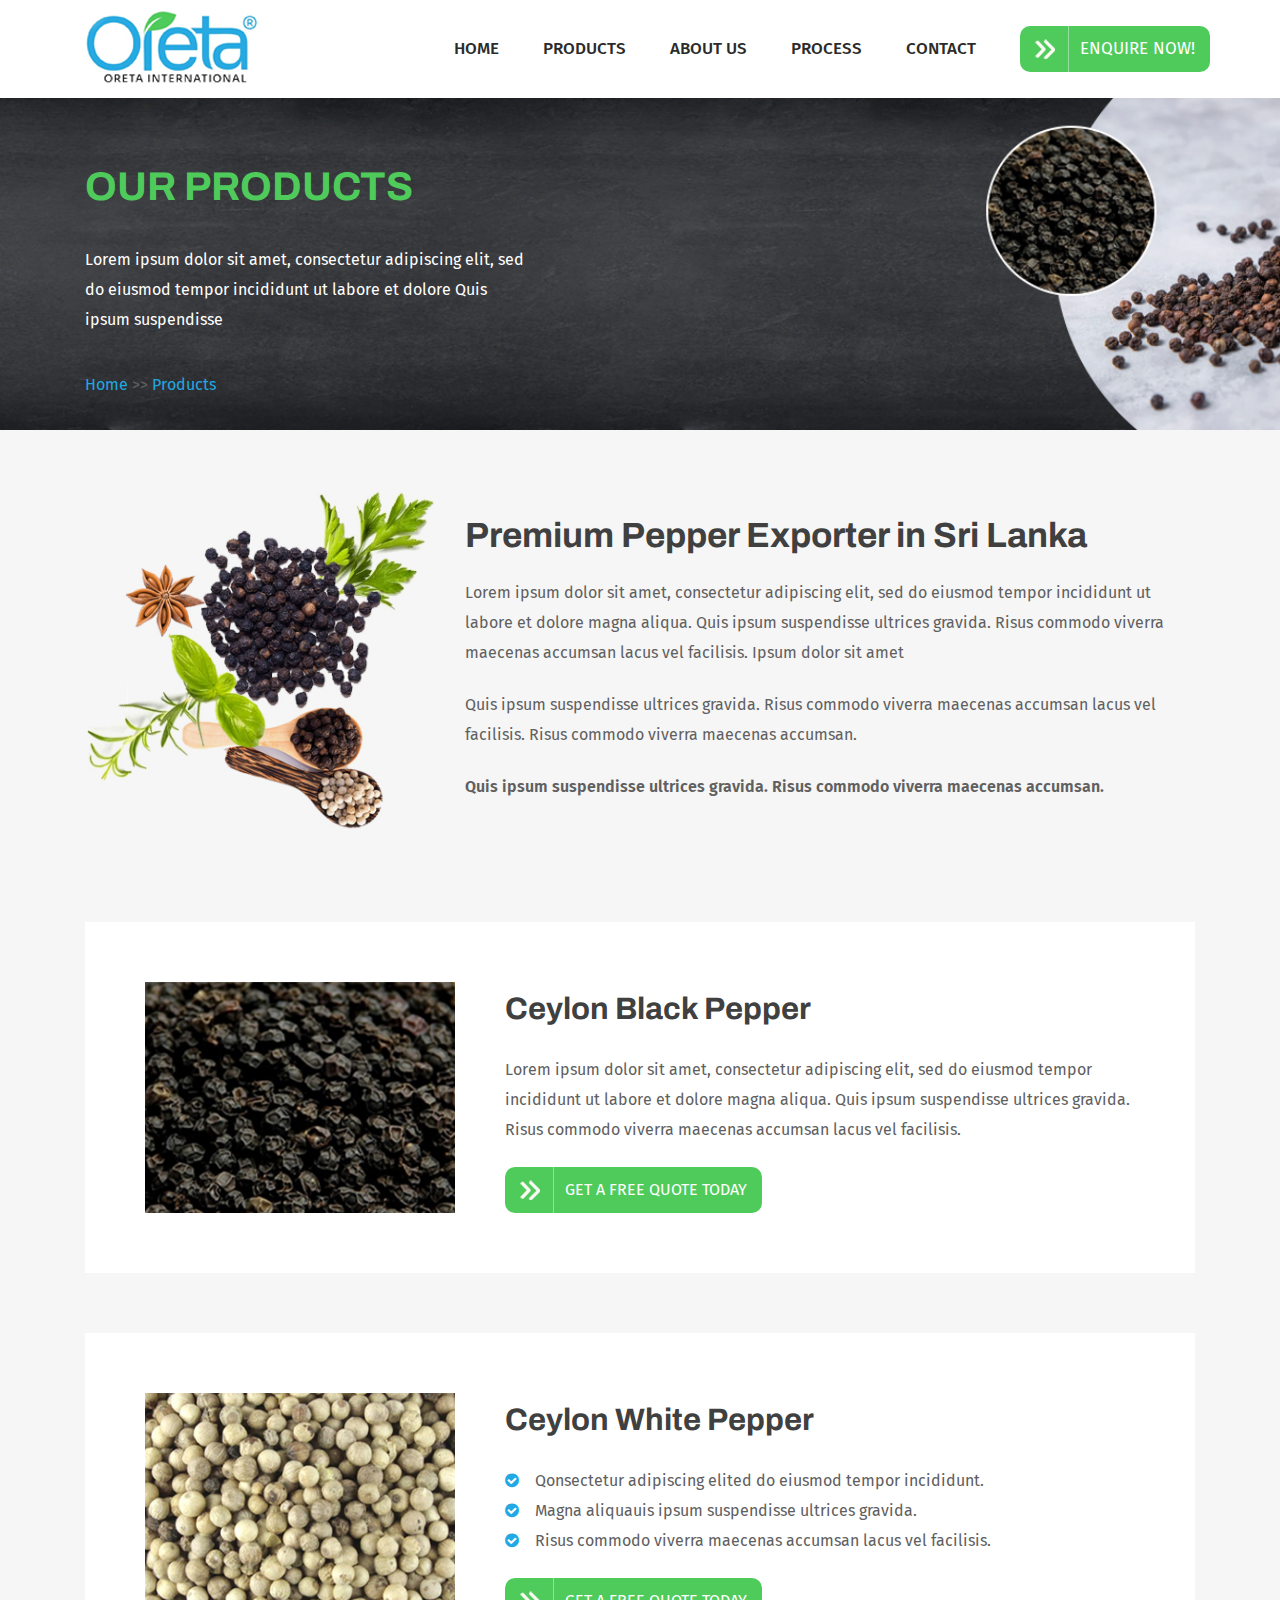
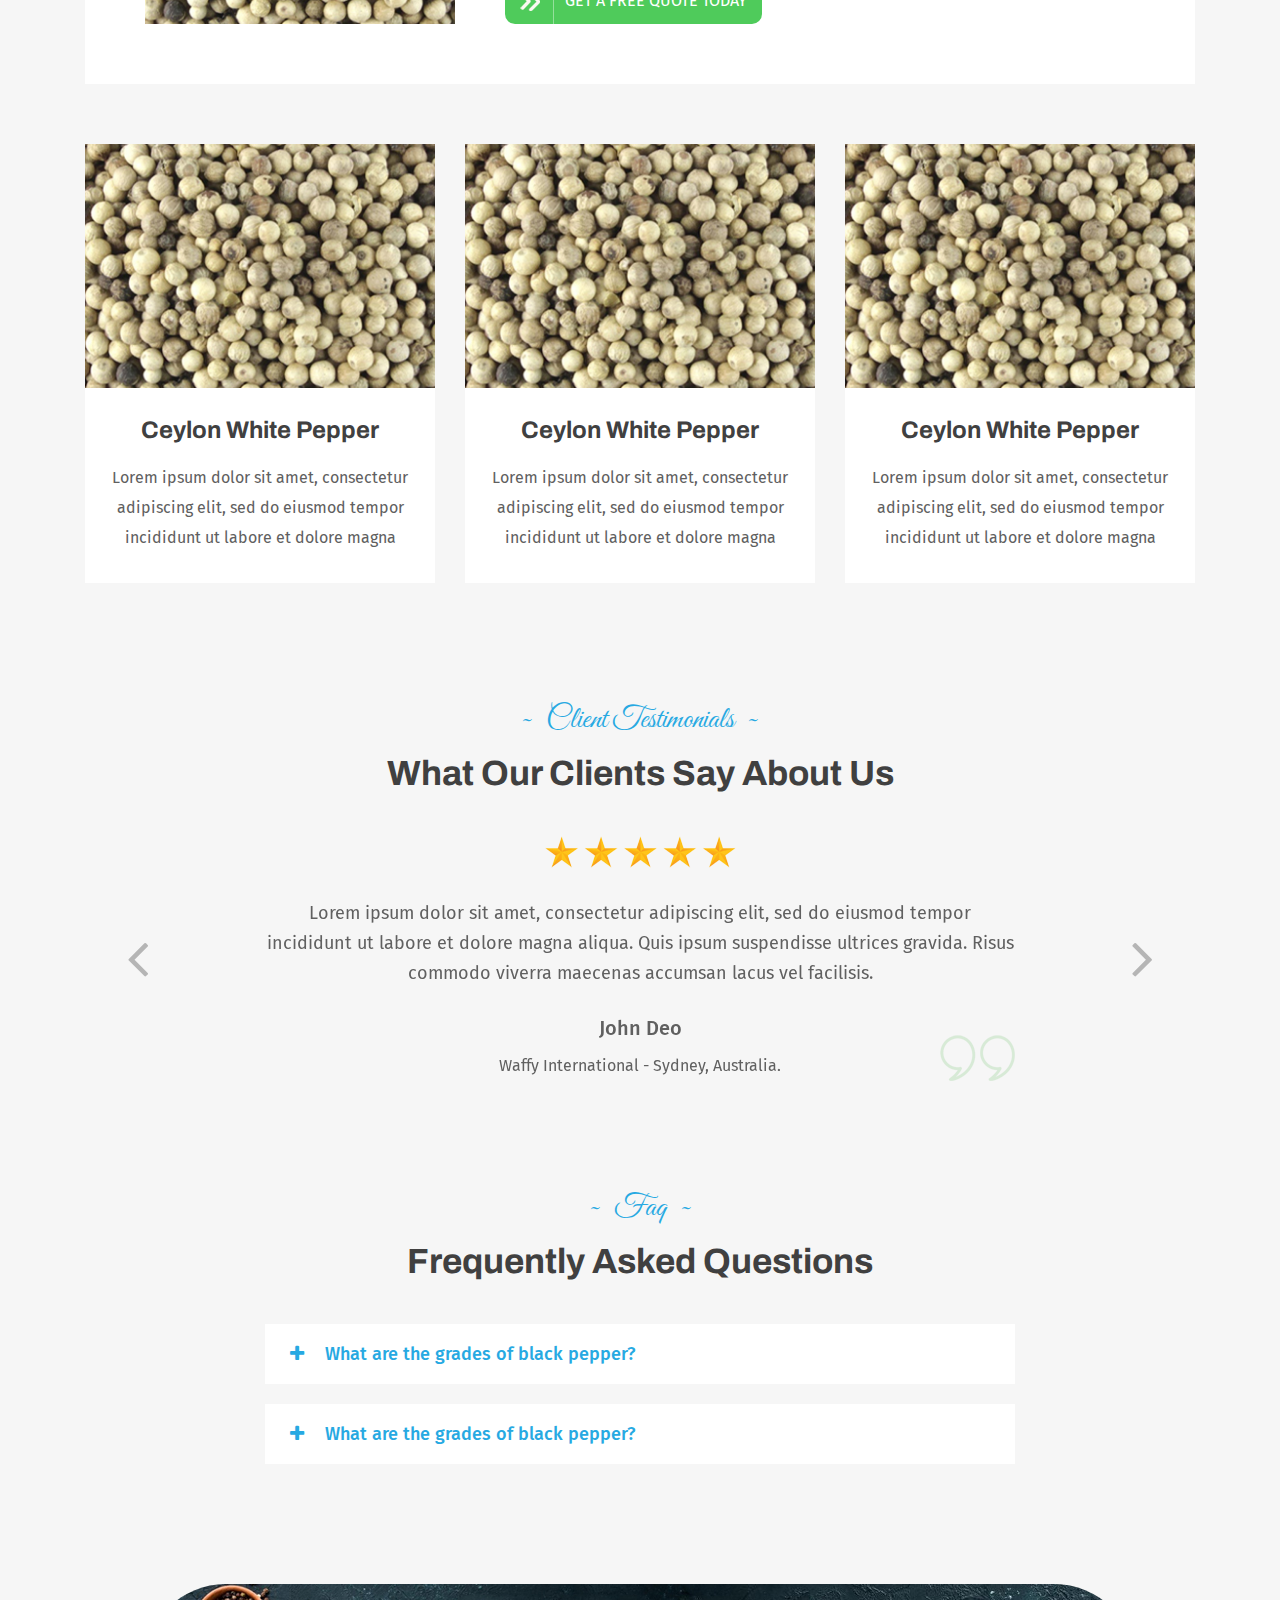
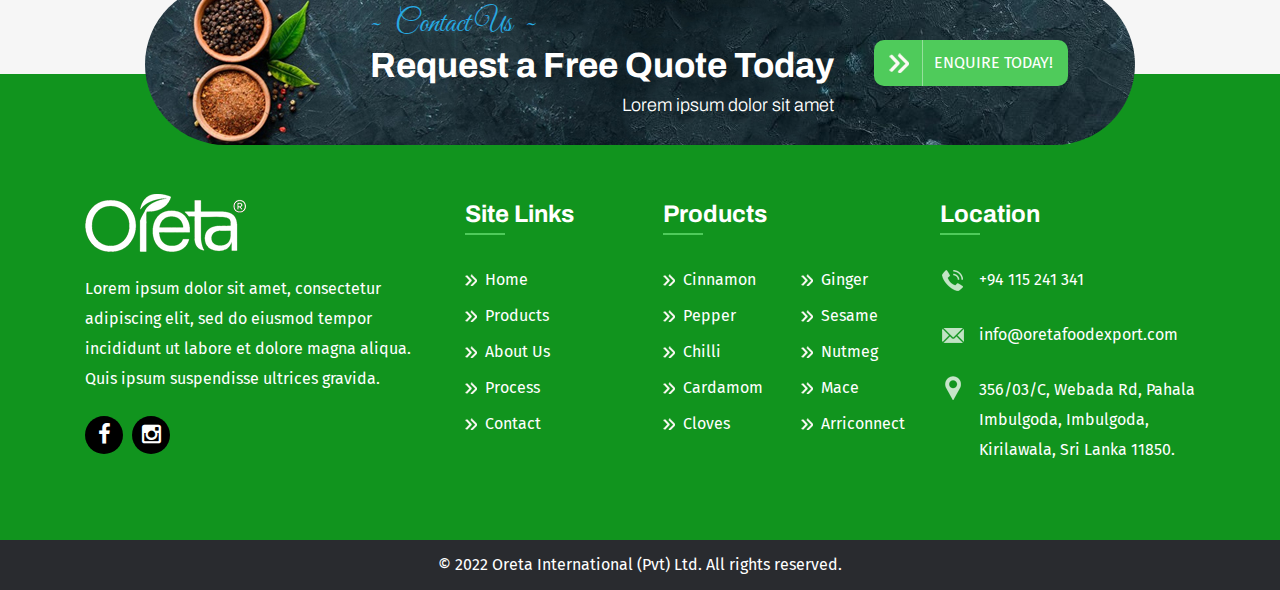
<file: product-single.html>
<!DOCTYPE html PUBLIC "-//W3C//DTD XHTML 1.0 Transitional//EN"
        "http://www.w3.org/TR/xhtml1/DTD/xhtml1-transitional.dtd">
<html xmlns="http://www.w3.org/1999/xhtml">
<head>
    <meta http-equiv="Content-Type" content="text/html; charset=utf-8"/>
    <title>Oreta International</title>
    <link rel="stylesheet" type="text/css" href="css/lib.css">
    <link rel="preconnect" href="https://fonts.googleapis.com">
    <link rel="preconnect" href="https://fonts.gstatic.com" crossorigin>
    <link href="https://fonts.googleapis.com/css2?family=Archivo:wght@300;400;500;600;700&family=Fira+Sans:wght@300;400;500;600;700&family=Great+Vibes&display=swap"
          rel="stylesheet">
    <link rel="stylesheet" type="text/css" href="css/font-awesome.min.css">
    <meta name="viewport" content="width=device-width, initial-scale=1.0">
    <link rel="stylesheet" type="text/css" href="style.css">
</head>

<body>
<div id="main">
    <header class="header p-t-10 p-b-10">
        <div class="container">
            <div class="row">
                <div class="col-md-12">
                    <div class="header-logo-container">
                        <a href="#">
                            <img src="img/oreta-international-logo.jpg" alt="Oreta International"
                                 title="Oreta International"/>
                        </a>
                    </div>
                    <div class="header-menu-container">
                        <ul class="header-menu">
                            <li><a href="index.html"> Home </a></li>
                            <li><a href="product.html"> Products </a></li>
                            <li><a href="about-us.html"> About Us </a></li>
                            <li><a href="process.html"> Process </a></li>
                            <li><a href="contact-us.html"> Contact </a></li>
                            <li>
                                <a href="#" class="primary-btn">Enquire Now!</a>
                            </li>
                        </ul>
                    </div>
                    <div class="clearfix"></div>
                </div>
            </div>
        </div>
    </header>

    <section class="page-description p-t-60 p-b-30">
        <div class="container">
            <div class="row">
                <div class="col-md-12">
                    <div class="page-description-content left">
                        <h2 class="page-title"> our products </h2>
                        <p class="page-desc color-white">Lorem ipsum dolor sit amet, consectetur adipiscing elit, sed do
                            eiusmod
                            tempor incididunt ut labore et dolore Quis ipsum suspendisse</p>
                        <div class="breadcrumb">
                            <a href="#">Home</a> >> <a href="#">Products</a>
                        </div>
                    </div>
                </div>
            </div>
        </div>
        <img src="img/single-page-desc-pepper exporter-in-sri-lanka.png" alt="pepper exporter in sri lanka"
             title="Pepper exporter in Sri Lanka"/>
    </section>

    <section class="product-details p-t-60 p-b-60 bg-light-brown">
        <div class="container">
            <div class="row">
                <div class="col-md-4">
                    <img src="img/pepper-desc-img-pepper-exporter-in-sri-lanka.jpg" alt="pepper exporter in sri lanka"
                         title="Pepper exporter in Sri Lanka"/>
                </div>
                <div class="col-md-8">
                    <div class="product-details-right">
                        <h2 class="main-title">Premium Pepper Exporter in Sri Lanka</h2>
                        <p class="bottom-space">Lorem ipsum dolor sit amet, consectetur adipiscing elit, sed do eiusmod
                            tempor incididunt ut
                            labore et dolore magna aliqua. Quis ipsum suspendisse ultrices gravida. Risus commodo
                            viverra maecenas accumsan lacus vel facilisis. Ipsum dolor sit amet</p>
                        <p class="bottom-space">Quis ipsum suspendisse ultrices gravida. Risus commodo viverra maecenas
                            accumsan lacus vel
                            facilisis. Risus commodo viverra maecenas accumsan.</p>
                        <p class="text-bold">Quis ipsum suspendisse ultrices gravida. Risus commodo viverra maecenas
                            accumsan.</p>
                    </div>
                </div>
            </div>
        </div>
    </section>

    <section class="product-type-list p-t-30 p-b-110 bg-light-brown">
        <div class="container">
            <div class="product-type theme-list">
                <div class="row">
                    <div class="col-md-4">
                        <img src="img/product-pepper-black.jpg" alt="pepper exporter in sri lanka"
                             title="Pepper exporter in Sri Lanka"/>
                    </div>
                    <div class="col-md-8">
                        <div class="product-type-desc">
                            <h3 class="main-title">Ceylon Black Pepper</h3>
                            <p class="bottom-space">Lorem ipsum dolor sit amet, consectetur adipiscing elit, sed do
                                eiusmod tempor incididunt ut labore et dolore magna aliqua. Quis ipsum suspendisse
                                ultrices gravida. Risus commodo viverra maecenas accumsan lacus vel facilisis.</p>
                            <a href="#" class="primary-btn">Get a Free Quote Today</a>
                        </div>
                    </div>
                </div>
            </div>
            <div class="product-type theme-list">
                <div class="row">
                    <div class="col-md-4">
                        <img src="img/product-pepper-white.jpg" alt="pepper exporter in sri lanka"
                             title="Pepper exporter in Sri Lanka"/>
                    </div>
                    <div class="col-md-8">
                        <div class="product-type-desc">
                            <h3 class="main-title">Ceylon White Pepper</h3>
                            <ul>
                                <li>Qonsectetur adipiscing elited do eiusmod tempor incididunt.</li>
                                <li>Magna aliquauis ipsum suspendisse ultrices gravida.</li>
                                <li>Risus commodo viverra maecenas accumsan lacus vel facilisis.</li>
                            </ul>
                            <a href="#" class="primary-btn">Get a Free Quote Today</a>
                        </div>
                    </div>
                </div>
            </div>
            <div class="product-type theme-grid">
                <div class="row">
                    <div class="col-md-4">
                        <div class="product-type-desc">
                            <img src="img/product-pepper-white.jpg" alt="pepper exporter in sri lanka"
                                 title="Pepper exporter in Sri Lanka"/>
                            <div class="product-type-desc-down">
                                <h4>Ceylon White Pepper</h4>
                                <p>Lorem ipsum dolor sit amet, consectetur adipiscing elit, sed do eiusmod tempor
                                    incididunt ut labore et dolore magna
                                </p>
                            </div>
                        </div>
                    </div>
                    <div class="col-md-4">
                        <div class="product-type-desc">
                            <img src="img/product-pepper-white.jpg" alt="pepper exporter in sri lanka"
                                 title="Pepper exporter in Sri Lanka"/>
                            <div class="product-type-desc-down">
                                <h4>Ceylon White Pepper</h4>
                                <p>Lorem ipsum dolor sit amet, consectetur adipiscing elit, sed do eiusmod tempor
                                    incididunt ut labore et dolore magna
                                </p>
                            </div>
                        </div>
                    </div>
                    <div class="col-md-4">
                        <div class="product-type-desc">
                            <img src="img/product-pepper-white.jpg" alt="pepper exporter in sri lanka"
                                 title="Pepper exporter in Sri Lanka"/>
                            <div class="product-type-desc-down">
                                <h4>Ceylon White Pepper</h4>
                                <p>Lorem ipsum dolor sit amet, consectetur adipiscing elit, sed do eiusmod tempor
                                    incididunt ut labore et dolore magna
                                </p>
                            </div>
                        </div>
                    </div>
                </div>
            </div>
        </div>
    </section>

    <section class="testimonials p-b-80 bg-light-brown text-center">
        <div class="container">
            <div class="row">
                <div class="col-md-12">
                    <h3 class="main-title-up color-blue main-title-up-center">Client Testimonials</h3>
                    <h2 class="main-title">What Our Clients Say About Us</h2>
                </div>
            </div>
            <div class="testimonials-list">
                <div class="item">
                    <div class="testi-container">
                        <div class="row">
                            <div class="col-md-12">
                                <img src="img/testomonial-stars.png"/>
                                <p class="testi-content">Lorem ipsum dolor sit amet, consectetur adipiscing elit, sed do
                                    eiusmod
                                    tempor incididunt ut
                                    labore et dolore magna aliqua. Quis ipsum suspendisse ultrices gravida. Risus
                                    commodo
                                    viverra maecenas accumsan lacus vel facilisis. </p>
                                <div class="auth-details">
                                    <p class="auth-name">John Deo</p>
                                    <p class="auth-organization">Waffy International - Sydney, Australia.</p>
                                </div>
                            </div>
                        </div>
                        <img src="img/testimonial-queuto.png" class="testi-queuto-img"/>
                    </div>
                </div>
                <div class="item">
                    <div class="testi-container">
                        <div class="row">
                            <div class="col-md-12">
                                <img src="img/testomonial-stars.png"/>
                                <p class="testi-content">Lorem ipsum dolor sit amet, consectetur adipiscing elit, sed do
                                    eiusmod
                                    tempor incididunt ut
                                    labore et dolore magna aliqua. Quis ipsum suspendisse ultrices gravida. Risus
                                    commodo
                                    viverra maecenas accumsan lacus vel facilisis. </p>
                                <div class="auth-details">
                                    <p class="auth-name">Neo Clark</p>
                                    <p class="auth-organization">Boom - America</p>
                                </div>
                            </div>
                        </div>
                        <img src="img/testimonial-queuto.png" class="testi-queuto-img"/>
                    </div>
                </div>
            </div>
        </div>
    </section>

    <section class="faq-section p-b-220 bg-light-brown">
        <div class="container">
            <div class="row">
                <div class="col-md-12 text-center">
                    <h3 class="main-title-up color-blue main-title-up-center">Faq</h3>
                    <h2 class="main-title">Frequently Asked Questions</h2>
                </div>
            </div>
            <div class="row">
                <div class="col-md-12">
                    <div class="faq-content">
                        <ul class="faq-list">
                            <li>
                                <p class="faq">What are the grades of black pepper?</p>
                                <p class="faq-answer">Lorem ipsum dolor sit amet, consectetur adipiscing elit, sed do
                                    eiusmod tempor incididunt ut labore et dolore magna aliqua. Quis ipsum suspendisse
                                    ultrices gravida. Risus commodo viverra maecenas accumsan lacus vel facilisis. </p>
                            </li>
                            <li>
                                <p class="faq">What are the grades of black pepper?</p>
                                <p class="faq-answer">Lorem ipsum dolor sit amet, consectetur adipiscing elit, sed do
                                    eiusmod tempor incididunt ut labore et dolore magna aliqua. Quis ipsum suspendisse
                                    ultrices gravida. Risus commodo viverra maecenas accumsan lacus vel facilisis. </p>
                            </li>
                        </ul>
                    </div>
                </div>
            </div>
        </div>
    </section>

    <footer class="footer bg-footer">
        <div class="footer-contact-us">
            <div class="container">
                <div class="row">
                    <div class="col-md-12">
                        <div class="footer-contact-us-content">
                            <div class="footer-contact-us-content-left">
                                <h3 class="main-title-up color-blue">Contact Us</h3>
                                <h2 class="color-white">Request a Free Quote Today</h2>
                                <h6 class="color-white">Lorem ipsum dolor sit amet</h6>
                                <div class="clearfix"></div>
                            </div>
                            <div class="footer-contact-us-content-right">
                                <a href="#" class="primary-btn">enquire today!</a>
                            </div>
                            <div class="clearfix"></div>
                        </div>
                    </div>
                </div>
            </div>
        </div>
        <div class="footer-widget p-t-120 p-b-50 color-white">
            <div class="container">
                <div class="row">
                    <div class="col-md-4">
                        <img src="img/oreta-international-footer-logo.png"/>
                        <p class="footer-about-para">Lorem ipsum dolor sit amet, consectetur adipiscing elit, sed do
                            eiusmod tempor incididunt ut
                            labore et dolore magna aliqua. Quis ipsum suspendisse ultrices gravida. </p>
                        <div class="social-media-links">
                            <a href="#" class="social-media">
                                <i class="fa fa-facebook" aria-hidden="true"></i>
                            </a>
                            <a href="#" class="social-media">
                                <i class="fa fa-instagram" aria-hidden="true"></i>
                            </a>
                        </div>
                    </div>
                    <div class="col-md-5">
                        <div class="row">
                            <div class="col-md-5">
                                <div class="footer-sub-title">
                                    <h4>Site Links</h4>
                                </div>
                                <ul class="footer-list">
                                    <li><a href="index.html"> Home </a></li>
                                    <li><a href="product.html"> Products </a></li>
                                    <li><a href="about-us.html"> About Us </a></li>
                                    <li><a href="process.html"> Process </a></li>
                                    <li><a href="contact-us.html"> Contact </a></li>
                                </ul>
                            </div>
                            <div class="col-md-7">
                                <div class="footer-sub-title">
                                    <h4>Products</h4>
                                </div>
                                <div class="row">
                                    <div class="col-md-6">
                                        <ul class="footer-list">
                                            <li><a href="#">Cinnamon</a></li>
                                            <li><a href="#">Pepper</a></li>
                                            <li><a href="#">Chilli</a></li>
                                            <li><a href="#">Cardamom</a></li>
                                            <li><a href="#">Cloves</a></li>
                                        </ul>
                                    </div>
                                    <div class="col-md-6">
                                        <ul class="footer-list">
                                            <li><a href="#">Ginger</a></li>
                                            <li><a href="#">Sesame</a></li>
                                            <li><a href="#">Nutmeg</a></li>
                                            <li><a href="#">Mace</a></li>
                                            <li><a href="#">Arriconnect</a></li>
                                        </ul>
                                    </div>
                                </div>
                            </div>
                        </div>
                    </div>
                    <div class="col-md-3">
                        <div class="footer-sub-title">
                            <h4>Location</h4>
                        </div>
                        <div class="location-detail">
                            <img src="img/icon-phone.png"/>
                            <a href="tel:+94115241341">+94 115 241 341</a>
                        </div>
                        <div class="location-detail">
                            <img src="img/icon-email.png"/>
                            <a href="mailto:info@oretafoodexport.com">info@oretafoodexport.com</a>
                        </div>
                        <div class="location-detail special-box">
                            <img src="img/icon-location.png"/>
                            <div>
                                <p>356/03/C, Webada Rd, Pahala Imbulgoda, Imbulgoda, Kirilawala, Sri Lanka 11850.</p>
                            </div>
                        </div>
                    </div>
                </div>
            </div>
        </div>
        <div class="footer-socket p-t-10 p-b-10 bg-grey text-center color-white">
            <div class="container">
                <div class="row">
                    <div class="col-md-12">
                        <p>© 2022 Oreta International (Pvt) Ltd. All rights reserved.</p>
                    </div>
                </div>
            </div>
        </div>
    </footer>
</div>
<script type="text/javascript" src="js/jquery.min.js"></script>
<script type="text/javascript" src="js/custom.js"></script>
<script type="text/javascript" src="js/jquery.bxslider.js"></script>
<script type="text/javascript" src="js/owl.carousel.min.js"></script>
</body>
</html>
</file>
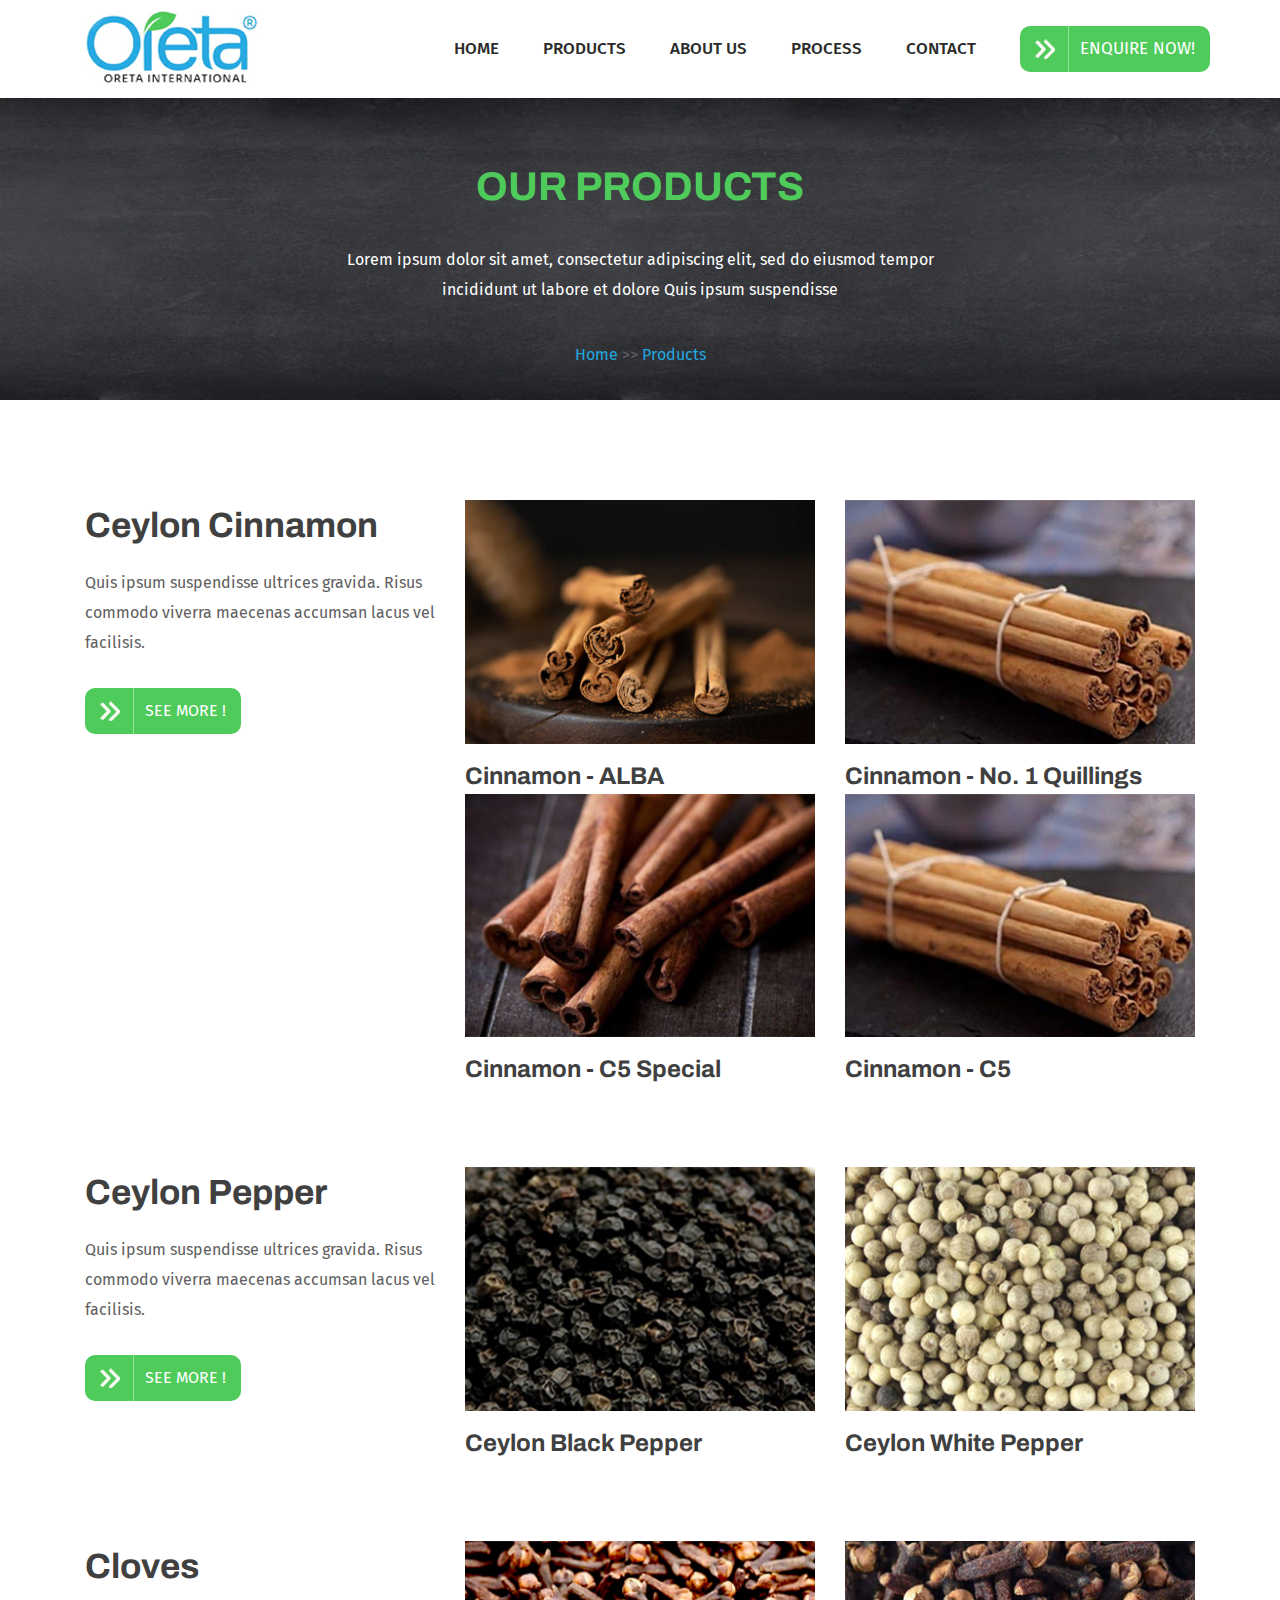
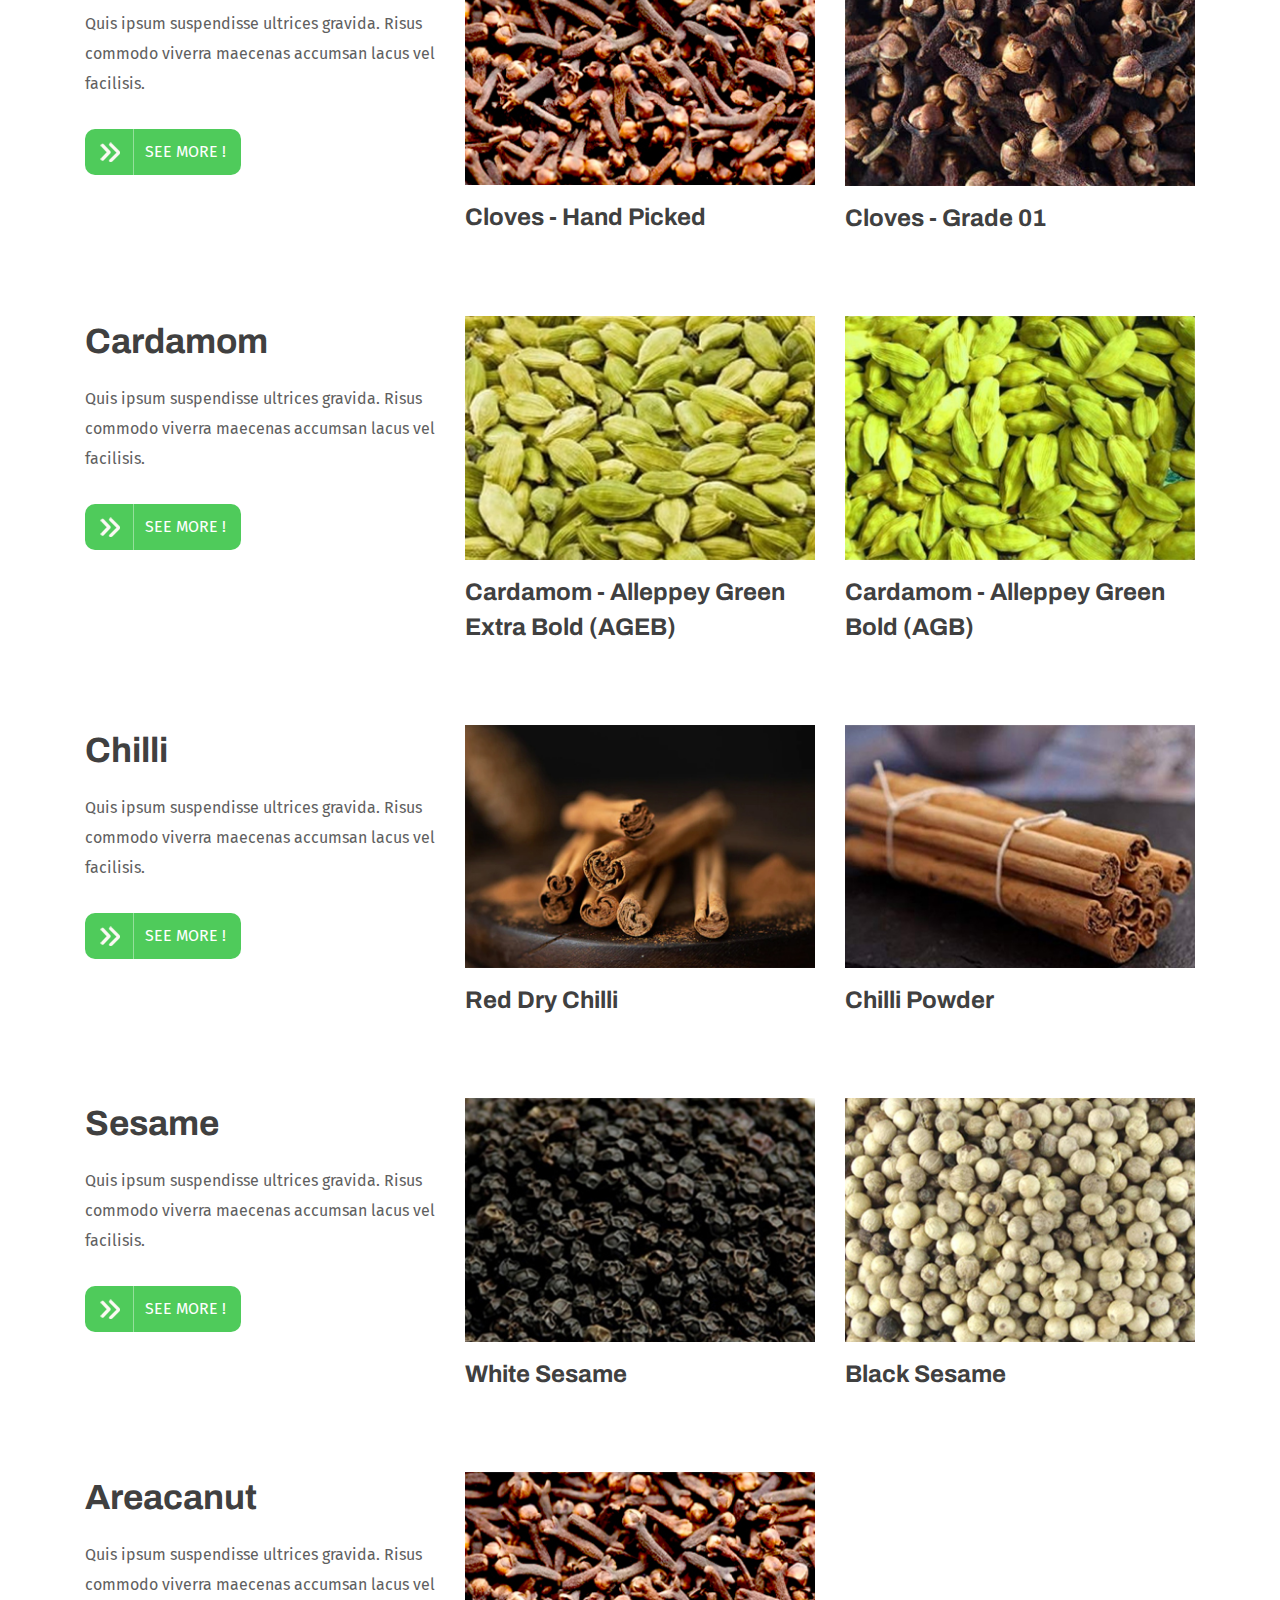
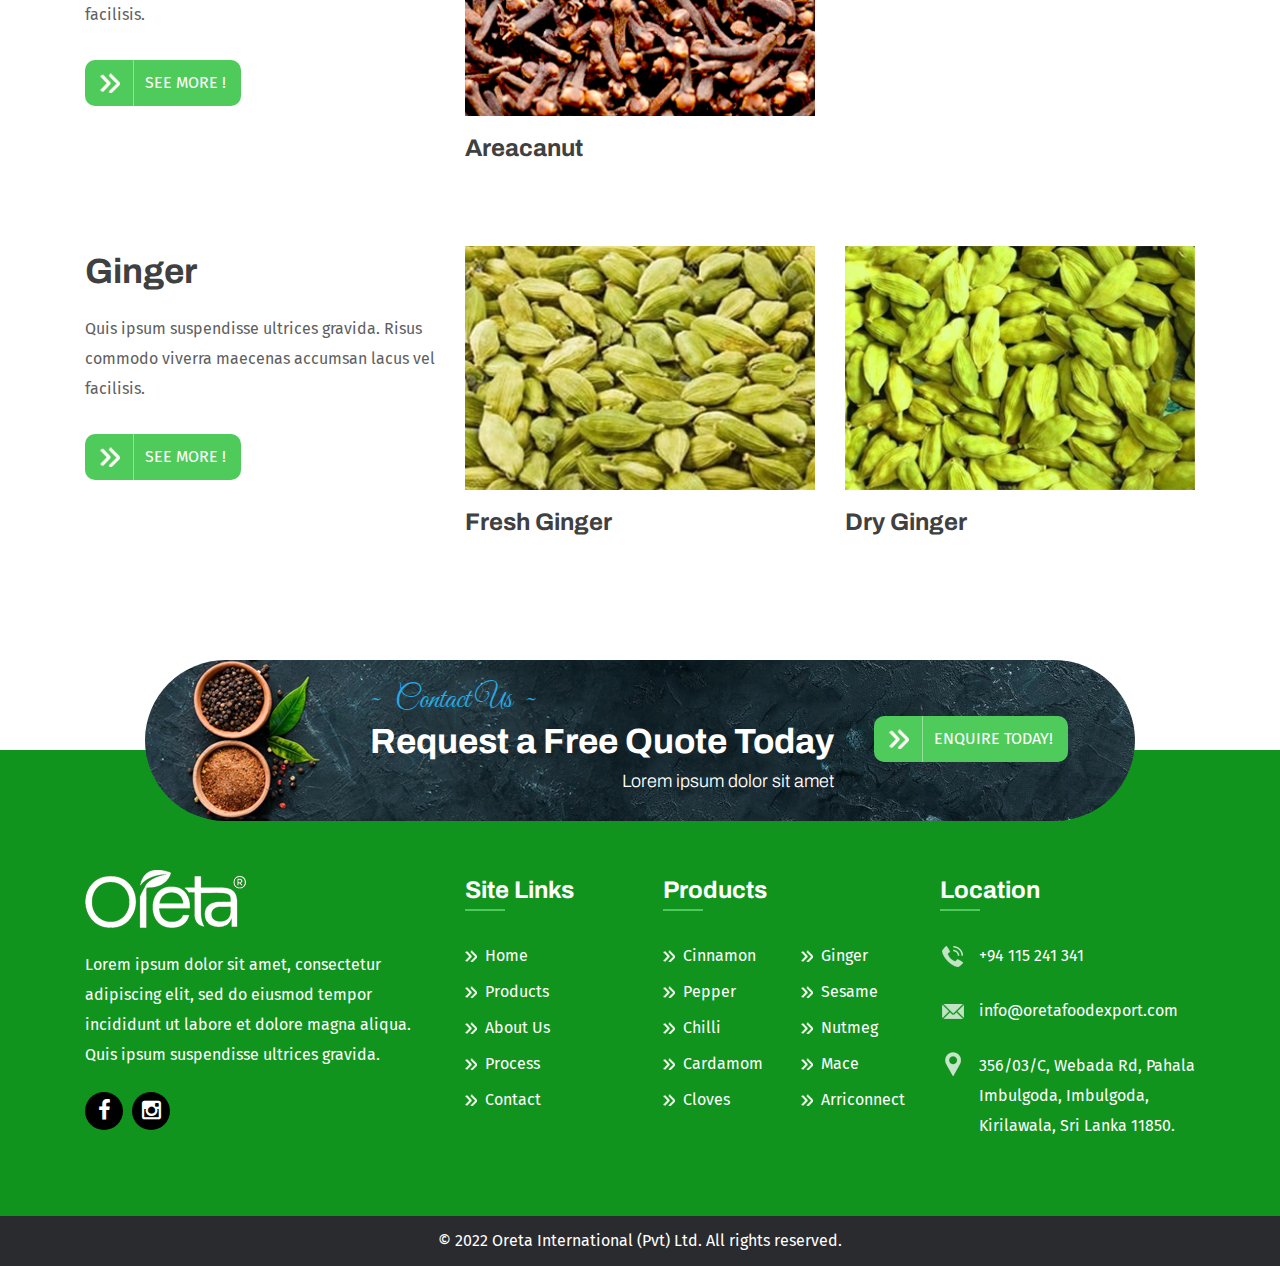
<file: product.html>
<!DOCTYPE html PUBLIC "-//W3C//DTD XHTML 1.0 Transitional//EN"
        "http://www.w3.org/TR/xhtml1/DTD/xhtml1-transitional.dtd">
<html xmlns="http://www.w3.org/1999/xhtml">
<head>
    <meta http-equiv="Content-Type" content="text/html; charset=utf-8"/>
    <title>Oreta International</title>
    <link rel="stylesheet" type="text/css" href="css/lib.css">
    <link rel="preconnect" href="https://fonts.googleapis.com">
    <link rel="preconnect" href="https://fonts.gstatic.com" crossorigin>
    <link href="https://fonts.googleapis.com/css2?family=Archivo:wght@300;400;500;600;700&family=Fira+Sans:wght@300;400;500;600;700&family=Great+Vibes&display=swap"
          rel="stylesheet">
    <link rel="stylesheet" type="text/css" href="css/font-awesome.min.css">
    <meta name="viewport" content="width=device-width, initial-scale=1.0">
    <link rel="stylesheet" type="text/css" href="style.css">
</head>

<body>
<div id="main">
    <header class="header p-t-10 p-b-10">
        <div class="container">
            <div class="row">
                <div class="col-md-12">
                    <div class="header-logo-container">
                        <a href="#">
                            <img src="img/oreta-international-logo.jpg" alt="Oreta International"
                                 title="Oreta International"/>
                        </a>
                    </div>
                    <div class="header-menu-container">
                        <ul class="header-menu">
                            <li><a href="index.html"> Home </a></li>
                            <li><a href="product.html"> Products </a></li>
                            <li><a href="about-us.html"> About Us </a></li>
                            <li><a href="process.html"> Process </a></li>
                            <li><a href="contact-us.html"> Contact </a></li>
                            <li>
                                <a href="#" class="primary-btn">Enquire Now!</a>
                            </li>
                        </ul>
                    </div>
                    <div class="clearfix"></div>
                </div>
            </div>
        </div>
    </header>

    <section class="page-description p-t-60 p-b-30">
        <div class="container">
            <div class="row">
                <div class="col-md-12">
                    <div class="page-description-content center">
                        <h2 class="page-title"> our products </h2>
                        <p class="page-desc color-white">Lorem ipsum dolor sit amet, consectetur adipiscing elit, sed do eiusmod
                            tempor incididunt ut labore et dolore Quis ipsum suspendisse</p>
                        <div class="breadcrumb">
                            <a href="#">Home</a> >> <a href="#">Products</a>
                        </div>
                    </div>
                </div>
            </div>
        </div>
    </section>

    <section class="products-section p-t-100 p-b-220">
        <div class="container">
            <div class="home-product">
                <div class="row">
                    <div class="col-md-4">
                        <h2 class="main-title">Ceylon Cinnamon</h2>
                        <p class="para">Quis ipsum suspendisse ultrices gravida. Risus commodo viverra maecenas accumsan
                            lacus vel facilisis.
                        </p>
                        <a href="product-single.html" class="primary-btn">See More !</a>
                    </div>
                    <div class="col-md-8">
                        <div class="row">
                            <div class="col-md-6">
                                <div class="product-img-container">
                                    <img src="img/product-cinnamon-ALBA.jpg" alt="Cinnamon - ALBA"
                                         title="Cinnamon - ALBA"/>
                                    <h4 class="product-img-title">Cinnamon - ALBA</h4>
                                </div>
                            </div>
                            <div class="col-md-6">
                                <div class="product-img-container">
                                    <img src="img/product-cinnamon-quilling.jpg" alt="Cinnamon - No. 1 Quillings"
                                         title="Cinnamon - No. 1 Quillings"/>
                                    <h4 class="product-img-title">Cinnamon - No. 1 Quillings</h4>
                                </div>
                            </div>
                            <div class="col-md-6">
                                <div class="product-img-container">
                                    <img src="img/product-cinnamon-c5.jpg" alt="Cinnamon - C5 Special"
                                         title="Cinnamon - C5 Special"/>
                                    <h4 class="product-img-title">Cinnamon - C5 Special</h4>
                                </div>
                            </div>
                            <div class="col-md-6">
                                <div class="product-img-container">
                                    <img src="img/product-cinnamon-quilling.jpg" alt="Cinnamon - C5"
                                         title="Cinnamon - C5"/>
                                    <h4 class="product-img-title">Cinnamon - C5</h4>
                                </div>
                            </div>
                        </div>
                    </div>
                </div>
            </div>
            <div class="home-product">
                <div class="row">
                    <div class="col-md-4">
                        <h2 class="main-title">Ceylon Pepper</h2>
                        <p class="para">Quis ipsum suspendisse ultrices gravida. Risus commodo viverra maecenas accumsan
                            lacus vel facilisis.
                        </p>
                        <a href="product-single.html" class="primary-btn">See More !</a>
                    </div>
                    <div class="col-md-8">
                        <div class="row">
                            <div class="col-md-6">
                                <div class="product-img-container">
                                    <img src="img/product-pepper-black.jpg" alt="Ceylon Black Pepper"
                                         title="Ceylon Black Pepper"/>
                                    <h4 class="product-img-title">Ceylon Black Pepper</h4>
                                </div>
                            </div>
                            <div class="col-md-6">
                                <div class="product-img-container">
                                    <img src="img/product-pepper-white.jpg" alt="Ceylon White Pepper"
                                         title="Ceylon White Pepper"/>
                                    <h4 class="product-img-title">Ceylon White Pepper</h4>
                                </div>
                            </div>
                        </div>
                    </div>
                </div>
            </div>
            <div class="home-product">
                <div class="row">
                    <div class="col-md-4">
                        <h2 class="main-title">Cloves</h2>
                        <p class="para">Quis ipsum suspendisse ultrices gravida. Risus commodo viverra maecenas accumsan
                            lacus vel facilisis.
                        </p>
                        <a href="product-single.html" class="primary-btn">See More !</a>
                    </div>
                    <div class="col-md-8">
                        <div class="row">
                            <div class="col-md-6">
                                <div class="product-img-container">
                                    <img src="img/product-cloves-1.jpg" alt="Cloves - Hand Picked"
                                         title="Cloves - Hand Picked"/>
                                    <h4 class="product-img-title">Cloves - Hand Picked</h4>
                                </div>
                            </div>
                            <div class="col-md-6">
                                <div class="product-img-container">
                                    <img src="img/product-cloves-2.jpg" alt="Cloves - Grade 01"
                                         title="Cloves - Grade 01"/>
                                    <h4 class="product-img-title">Cloves - Grade 01</h4>
                                </div>
                            </div>
                        </div>
                    </div>
                </div>
            </div>
            <div class="home-product">
                <div class="row">
                    <div class="col-md-4">
                        <h2 class="main-title">Cardamom</h2>
                        <p class="para">Quis ipsum suspendisse ultrices gravida. Risus commodo viverra maecenas accumsan
                            lacus vel facilisis.
                        </p>
                        <a href="product-single.html" class="primary-btn">See More !</a>
                    </div>
                    <div class="col-md-8">
                        <div class="row">
                            <div class="col-md-6">
                                <div class="product-img-container">
                                    <img src="img/product-cardamom-1.jpg"
                                         alt="Cardamom - Alleppey Green Extra Bold (AGEB)"
                                         title="Cardamom - Alleppey Green Extra Bold (AGEB)"/>
                                    <h4 class="product-img-title">Cardamom - Alleppey Green Extra Bold (AGEB)</h4>
                                </div>
                            </div>
                            <div class="col-md-6">
                                <div class="product-img-container">
                                    <img src="img/product-cardamom-2.jpg" alt="CCardamom - Alleppey Green Bold (AGB)"
                                         title="Cardamom - Alleppey Green Bold (AGB)"/>
                                    <h4 class="product-img-title">Cardamom - Alleppey Green Bold (AGB)</h4>
                                </div>
                            </div>
                        </div>
                    </div>
                </div>
            </div>
            <div class="home-product">
                <div class="row">
                    <div class="col-md-4">
                        <h2 class="main-title">Chilli</h2>
                        <p class="para">Quis ipsum suspendisse ultrices gravida. Risus commodo viverra maecenas accumsan
                            lacus vel facilisis.
                        </p>
                        <a href="product-single.html" class="primary-btn">See More !</a>
                    </div>
                    <div class="col-md-8">
                        <div class="row">
                            <div class="col-md-6">
                                <div class="product-img-container">
                                    <img src="img/product-cinnamon-ALBA.jpg" alt="Cinnamon - ALBA"
                                         title="Cinnamon - ALBA"/>
                                    <h4 class="product-img-title">Red Dry Chilli</h4>
                                </div>
                            </div>
                            <div class="col-md-6">
                                <div class="product-img-container">
                                    <img src="img/product-cinnamon-quilling.jpg" alt="Cinnamon - No. 1 Quillings"
                                         title="Cinnamon - No. 1 Quillings"/>
                                    <h4 class="product-img-title">Chilli Powder</h4>
                                </div>
                            </div>
                        </div>
                    </div>
                </div>
            </div>
            <div class="home-product">
                <div class="row">
                    <div class="col-md-4">
                        <h2 class="main-title">Sesame</h2>
                        <p class="para">Quis ipsum suspendisse ultrices gravida. Risus commodo viverra maecenas accumsan
                            lacus vel facilisis.
                        </p>
                        <a href="product-single.html" class="primary-btn">See More !</a>
                    </div>
                    <div class="col-md-8">
                        <div class="row">
                            <div class="col-md-6">
                                <div class="product-img-container">
                                    <img src="img/product-pepper-black.jpg" alt="Ceylon Black Pepper"
                                         title="Ceylon Black Pepper"/>
                                    <h4 class="product-img-title">White Sesame</h4>
                                </div>
                            </div>
                            <div class="col-md-6">
                                <div class="product-img-container">
                                    <img src="img/product-pepper-white.jpg" alt="Ceylon White Pepper"
                                         title="Ceylon White Pepper"/>
                                    <h4 class="product-img-title">Black Sesame</h4>
                                </div>
                            </div>
                        </div>
                    </div>
                </div>
            </div>
            <div class="home-product">
                <div class="row">
                    <div class="col-md-4">
                        <h2 class="main-title">Areacanut</h2>
                        <p class="para">Quis ipsum suspendisse ultrices gravida. Risus commodo viverra maecenas accumsan
                            lacus vel facilisis.
                        </p>
                        <a href="product-single.html" class="primary-btn">See More !</a>
                    </div>
                    <div class="col-md-8">
                        <div class="row">
                            <div class="col-md-6">
                                <div class="product-img-container">
                                    <img src="img/product-cloves-1.jpg" alt="Cloves - Hand Picked"
                                         title="Cloves - Hand Picked"/>
                                    <h4 class="product-img-title">Areacanut</h4>
                                </div>
                            </div>
                        </div>
                    </div>
                </div>
            </div>
            <div class="home-product">
                <div class="row">
                    <div class="col-md-4">
                        <h2 class="main-title">Ginger</h2>
                        <p class="para">Quis ipsum suspendisse ultrices gravida. Risus commodo viverra maecenas accumsan
                            lacus vel facilisis.
                        </p>
                        <a href="product-single.html" class="primary-btn">See More !</a>
                    </div>
                    <div class="col-md-8">
                        <div class="row">
                            <div class="col-md-6">
                                <div class="product-img-container">
                                    <img src="img/product-cardamom-1.jpg"
                                         alt="Cardamom - Alleppey Green Extra Bold (AGEB)"
                                         title="Cardamom - Alleppey Green Extra Bold (AGEB)"/>
                                    <h4 class="product-img-title">Fresh Ginger</h4>
                                </div>
                            </div>
                            <div class="col-md-6">
                                <div class="product-img-container">
                                    <img src="img/product-cardamom-2.jpg" alt="CCardamom - Alleppey Green Bold (AGB)"
                                         title="Cardamom - Alleppey Green Bold (AGB)"/>
                                    <h4 class="product-img-title">Dry Ginger</h4>
                                </div>
                            </div>
                        </div>
                    </div>
                </div>
            </div>
        </div>
    </section>

    <footer class="footer bg-footer">
        <div class="footer-contact-us">
            <div class="container">
                <div class="row">
                    <div class="col-md-12">
                        <div class="footer-contact-us-content">
                            <div class="footer-contact-us-content-left">
                                <h3 class="main-title-up color-blue">Contact Us</h3>
                                <h2 class="color-white">Request a Free Quote Today</h2>
                                <h6 class="color-white">Lorem ipsum dolor sit amet</h6>
                                <div class="clearfix"></div>
                            </div>
                            <div class="footer-contact-us-content-right">
                                <a href="#" class="primary-btn">enquire today!</a>
                            </div>
                            <div class="clearfix"></div>
                        </div>
                    </div>
                </div>
            </div>
        </div>
        <div class="footer-widget p-t-120 p-b-50 color-white">
            <div class="container">
                <div class="row">
                    <div class="col-md-4">
                        <img src="img/oreta-international-footer-logo.png"/>
                        <p class="footer-about-para">Lorem ipsum dolor sit amet, consectetur adipiscing elit, sed do
                            eiusmod tempor incididunt ut
                            labore et dolore magna aliqua. Quis ipsum suspendisse ultrices gravida. </p>
                        <div class="social-media-links">
                            <a href="#" class="social-media">
                                <i class="fa fa-facebook" aria-hidden="true"></i>
                            </a>
                            <a href="#" class="social-media">
                                <i class="fa fa-instagram" aria-hidden="true"></i>
                            </a>
                        </div>
                    </div>
                    <div class="col-md-5">
                        <div class="row">
                            <div class="col-md-5">
                                <div class="footer-sub-title">
                                    <h4>Site Links</h4>
                                </div>
                                <ul class="footer-list">
                                    <li><a href="index.html"> Home </a></li>
                                    <li><a href="product.html"> Products </a></li>
                                    <li><a href="about-us.html"> About Us </a></li>
                                    <li><a href="process.html"> Process </a></li>
                                    <li><a href="contact-us.html"> Contact </a></li>
                                </ul>
                            </div>
                            <div class="col-md-7">
                                <div class="footer-sub-title">
                                    <h4>Products</h4>
                                </div>
                                <div class="row">
                                    <div class="col-md-6">
                                        <ul class="footer-list">
                                            <li><a href="#">Cinnamon</a></li>
                                            <li><a href="#">Pepper</a></li>
                                            <li><a href="#">Chilli</a></li>
                                            <li><a href="#">Cardamom</a></li>
                                            <li><a href="#">Cloves</a></li>
                                        </ul>
                                    </div>
                                    <div class="col-md-6">
                                        <ul class="footer-list">
                                            <li><a href="#">Ginger</a></li>
                                            <li><a href="#">Sesame</a></li>
                                            <li><a href="#">Nutmeg</a></li>
                                            <li><a href="#">Mace</a></li>
                                            <li><a href="#">Arriconnect</a></li>
                                        </ul>
                                    </div>
                                </div>
                            </div>
                        </div>
                    </div>
                    <div class="col-md-3">
                        <div class="footer-sub-title">
                            <h4>Location</h4>
                        </div>
                        <div class="location-detail">
                            <img src="img/icon-phone.png"/>
                            <a href="tel:+94115241341">+94 115 241 341</a>
                        </div>
                        <div class="location-detail">
                            <img src="img/icon-email.png"/>
                            <a href="mailto:info@oretafoodexport.com">info@oretafoodexport.com</a>
                        </div>
                        <div class="location-detail special-box">
                            <img src="img/icon-location.png"/>
                            <div>
                                <p>356/03/C, Webada Rd, Pahala Imbulgoda, Imbulgoda, Kirilawala, Sri Lanka 11850.</p>
                            </div>
                        </div>
                    </div>
                </div>
            </div>
        </div>
        <div class="footer-socket p-t-10 p-b-10 bg-grey text-center color-white">
            <div class="container">
                <div class="row">
                    <div class="col-md-12">
                        <p>© 2022 Oreta International (Pvt) Ltd. All rights reserved.</p>
                    </div>
                </div>
            </div>
        </div>
    </footer>
</div>
<script type="text/javascript" src="js/jquery.min.js"></script>
<script type="text/javascript" src="js/custom.js"></script>
<script type="text/javascript" src="js/jquery.bxslider.js"></script>
<script type="text/javascript" src="js/owl.carousel.min.js"></script>
</body>
</html>
</file>
<file: css/lib.css>
*,
*::before,
*::after {
  box-sizing: border-box;
}

html {
  font-family: sans-serif;
  line-height: 1.15;
  -webkit-text-size-adjust: 100%;
  -ms-text-size-adjust: 100%;
  -ms-overflow-style: scrollbar;
  -webkit-tap-highlight-color: rgba(0, 0, 0, 0);
}

@-ms-viewport {
  width: device-width;
}

article, aside, figcaption, figure, footer, header, hgroup, main, nav, section {
  display: block;
}

[tabindex="-1"]:focus {
  outline: 0 !important;
}

hr {
  box-sizing: content-box;
  height: 0;
  overflow: visible;
}

h1, h2, h3, h4, h5, h6 {
  margin-top: 0;
  margin-bottom: 0.5rem;
}

p {
  margin-top: 0;
  margin-bottom: 1rem;
}
address {
  margin-bottom: 1rem;
  font-style: normal;
  line-height: inherit;
}

ol,
ul,
dl {
  margin-top: 0;
  margin-bottom: 1rem;
}

ol ol,
ul ul,
ol ul,
ul ol {
  margin-bottom: 0;
}
img {
  vertical-align: middle;
  border-style: none;
}
table {
  border-collapse: collapse;
}
label {
  display: inline-block;
  margin-bottom: 0.5rem;
}

button {
  border-radius: 0;
}

button:focus {
  outline: 1px dotted;
  outline: 5px auto -webkit-focus-ring-color;
}
textarea {
  overflow: auto;
  resize: vertical;
}
.container {
  width: 100%;
  padding-right: 15px;
  padding-left: 15px;
  margin-right: auto;
  margin-left: auto;
}

@media (min-width: 576px) {
  .container {
    max-width: 540px;
  }
}

@media (min-width: 768px) {
  .container {
    max-width: 720px;
  }
}

@media (min-width: 992px) {
  .container {
    max-width: 960px;
  }
}

@media (min-width: 1200px) {
  .container {
    max-width: 1140px;
  }
}
.row {
  display: -ms-flexbox;
  display: flex;
  -ms-flex-wrap: wrap;
  flex-wrap: wrap;
  margin-right: -15px;
  margin-left: -15px;
}
.col-1, .col-2, .col-3, .col-4, .col-5, .col-6, .col-7, .col-8, .col-9, .col-10, .col-11, .col-12, .col,
.col-auto, .col-sm-1, .col-sm-2, .col-sm-3, .col-sm-4, .col-sm-5, .col-sm-6, .col-sm-7, .col-sm-8, .col-sm-9, .col-sm-10, .col-sm-11, .col-sm-12, .col-sm,
.col-sm-auto, .col-md-1, .col-md-2, .col-md-3, .col-md-4, .col-md-5, .col-md-6, .col-md-7, .col-md-8, .col-md-9, .col-md-10, .col-md-11, .col-md-12, .col-md,
.col-md-auto, .col-lg-1, .col-lg-2, .col-lg-3, .col-lg-4, .col-lg-5, .col-lg-6, .col-lg-7, .col-lg-8, .col-lg-9, .col-lg-10, .col-lg-11, .col-lg-12, .col-lg,
.col-lg-auto, .col-xl-1, .col-xl-2, .col-xl-3, .col-xl-4, .col-xl-5, .col-xl-6, .col-xl-7, .col-xl-8, .col-xl-9, .col-xl-10, .col-xl-11, .col-xl-12, .col-xl,
.col-xl-auto {
  position: relative;
  width: 100%;
  min-height: 1px;
  padding-right: 15px;
  padding-left: 15px;
}
@media (min-width: 319px) {
  .col-sm {
    -ms-flex-preferred-size: 0;
    flex-basis: 0;
    -ms-flex-positive: 1;
    flex-grow: 1;
    max-width: 100%;
  }
  .col-sm-auto {
    -ms-flex: 0 0 auto;
    flex: 0 0 auto;
    width: auto;
    max-width: none;
  }
  .col-sm-1 {
    -ms-flex: 0 0 8.333333%;
    flex: 0 0 8.333333%;
    max-width: 8.333333%;
  }
  .col-sm-2 {
    -ms-flex: 0 0 16.666667%;
    flex: 0 0 16.666667%;
    max-width: 16.666667%;
  }
  .col-sm-3 {
    -ms-flex: 0 0 25%;
    flex: 0 0 25%;
    max-width: 25%;
  }
  .col-sm-4 {
    -ms-flex: 0 0 33.333333%;
    flex: 0 0 33.333333%;
    max-width: 33.333333%;
  }
  .col-sm-5 {
    -ms-flex: 0 0 41.666667%;
    flex: 0 0 41.666667%;
    max-width: 41.666667%;
  }
  .col-sm-6 {
    -ms-flex: 0 0 50%;
    flex: 0 0 50%;
    max-width: 50%;
  }
  .col-sm-7 {
    -ms-flex: 0 0 58.333333%;
    flex: 0 0 58.333333%;
    max-width: 58.333333%;
  }
  .col-sm-8 {
    -ms-flex: 0 0 66.666667%;
    flex: 0 0 66.666667%;
    max-width: 66.666667%;
  }
  .col-sm-9 {
    -ms-flex: 0 0 75%;
    flex: 0 0 75%;
    max-width: 75%;
  }
  .col-sm-10 {
    -ms-flex: 0 0 83.333333%;
    flex: 0 0 83.333333%;
    max-width: 83.333333%;
  }
  .col-sm-11 {
    -ms-flex: 0 0 91.666667%;
    flex: 0 0 91.666667%;
    max-width: 91.666667%;
  }
  .col-sm-12 {
    -ms-flex: 0 0 100%;
    flex: 0 0 100%;
    max-width: 100%;
  }
}
@media (min-width: 768px) {
  .col-md {
    -ms-flex-preferred-size: 0;
    flex-basis: 0;
    -ms-flex-positive: 1;
    flex-grow: 1;
    max-width: 100%;
  }
  .col-md-auto {
    -ms-flex: 0 0 auto;
    flex: 0 0 auto;
    width: auto;
    max-width: none;
  }
  .col-md-1 {
    -ms-flex: 0 0 8.333333%;
    flex: 0 0 8.333333%;
    max-width: 8.333333%;
  }
  .col-md-2 {
    -ms-flex: 0 0 16.666667%;
    flex: 0 0 16.666667%;
    max-width: 16.666667%;
  }
  .col-md-3 {
    -ms-flex: 0 0 25%;
    flex: 0 0 25%;
    max-width: 25%;
  }
  .col-md-4 {
    -ms-flex: 0 0 33.333333%;
    flex: 0 0 33.333333%;
    max-width: 33.333333%;
  }
  .col-md-5 {
    -ms-flex: 0 0 41.666667%;
    flex: 0 0 41.666667%;
    max-width: 41.666667%;
  }
  .col-md-6 {
    -ms-flex: 0 0 50%;
    flex: 0 0 50%;
    max-width: 50%;
  }
  .col-md-7 {
    -ms-flex: 0 0 58.333333%;
    flex: 0 0 58.333333%;
    max-width: 58.333333%;
  }
  .col-md-8 {
    -ms-flex: 0 0 66.666667%;
    flex: 0 0 66.666667%;
    max-width: 66.666667%;
  }
  .col-md-9 {
    -ms-flex: 0 0 75%;
    flex: 0 0 75%;
    max-width: 75%;
  }
  .col-md-10 {
    -ms-flex: 0 0 83.333333%;
    flex: 0 0 83.333333%;
    max-width: 83.333333%;
  }
  .col-md-11 {
    -ms-flex: 0 0 91.666667%;
    flex: 0 0 91.666667%;
    max-width: 91.666667%;
  }
  .col-md-12 {
    -ms-flex: 0 0 100%;
    flex: 0 0 100%;
    max-width: 100%;
  }
}
@media (min-width: 992px) {
  .col-lg {
    -ms-flex-preferred-size: 0;
    flex-basis: 0;
    -ms-flex-positive: 1;
    flex-grow: 1;
    max-width: 100%;
  }
  .col-lg-auto {
    -ms-flex: 0 0 auto;
    flex: 0 0 auto;
    width: auto;
    max-width: none;
  }
  .col-lg-1 {
    -ms-flex: 0 0 8.333333%;
    flex: 0 0 8.333333%;
    max-width: 8.333333%;
  }
  .col-lg-2 {
    -ms-flex: 0 0 16.666667%;
    flex: 0 0 16.666667%;
    max-width: 16.666667%;
  }
  .col-lg-3 {
    -ms-flex: 0 0 25%;
    flex: 0 0 25%;
    max-width: 25%;
  }
  .col-lg-4 {
    -ms-flex: 0 0 33.333333%;
    flex: 0 0 33.333333%;
    max-width: 33.333333%;
  }
  .col-lg-5 {
    -ms-flex: 0 0 41.666667%;
    flex: 0 0 41.666667%;
    max-width: 41.666667%;
  }
  .col-lg-6 {
    -ms-flex: 0 0 50%;
    flex: 0 0 50%;
    max-width: 50%;
  }
  .col-lg-7 {
    -ms-flex: 0 0 58.333333%;
    flex: 0 0 58.333333%;
    max-width: 58.333333%;
  }
  .col-lg-8 {
    -ms-flex: 0 0 66.666667%;
    flex: 0 0 66.666667%;
    max-width: 66.666667%;
  }
  .col-lg-9 {
    -ms-flex: 0 0 75%;
    flex: 0 0 75%;
    max-width: 75%;
  }
  .col-lg-10 {
    -ms-flex: 0 0 83.333333%;
    flex: 0 0 83.333333%;
    max-width: 83.333333%;
  }
  .col-lg-11 {
    -ms-flex: 0 0 91.666667%;
    flex: 0 0 91.666667%;
    max-width: 91.666667%;
  }
  .col-lg-12 {
    -ms-flex: 0 0 100%;
    flex: 0 0 100%;
    max-width: 100%;
  }
}
@media (min-width: 1200px) {
  .col-xl {
    -ms-flex-preferred-size: 0;
    flex-basis: 0;
    -ms-flex-positive: 1;
    flex-grow: 1;
    max-width: 100%;
  }
  .col-xl-auto {
    -ms-flex: 0 0 auto;
    flex: 0 0 auto;
    width: auto;
    max-width: none;
  }
  .col-xl-1 {
    -ms-flex: 0 0 8.333333%;
    flex: 0 0 8.333333%;
    max-width: 8.333333%;
  }
  .col-xl-2 {
    -ms-flex: 0 0 16.666667%;
    flex: 0 0 16.666667%;
    max-width: 16.666667%;
  }
  .col-xl-3 {
    -ms-flex: 0 0 25%;
    flex: 0 0 25%;
    max-width: 25%;
  }
  .col-xl-4 {
    -ms-flex: 0 0 33.333333%;
    flex: 0 0 33.333333%;
    max-width: 33.333333%;
  }
  .col-xl-5 {
    -ms-flex: 0 0 41.666667%;
    flex: 0 0 41.666667%;
    max-width: 41.666667%;
  }
  .col-xl-6 {
    -ms-flex: 0 0 50%;
    flex: 0 0 50%;
    max-width: 50%;
  }
  .col-xl-7 {
    -ms-flex: 0 0 58.333333%;
    flex: 0 0 58.333333%;
    max-width: 58.333333%;
  }
  .col-xl-8 {
    -ms-flex: 0 0 66.666667%;
    flex: 0 0 66.666667%;
    max-width: 66.666667%;
  }
  .col-xl-9 {
    -ms-flex: 0 0 75%;
    flex: 0 0 75%;
    max-width: 75%;
  }
  .col-xl-10 {
    -ms-flex: 0 0 83.333333%;
    flex: 0 0 83.333333%;
    max-width: 83.333333%;
  }
  .col-xl-11 {
    -ms-flex: 0 0 91.666667%;
    flex: 0 0 91.666667%;
    max-width: 91.666667%;
  }
  .col-xl-12 {
    -ms-flex: 0 0 100%;
    flex: 0 0 100%;
    max-width: 100%;
  }
}
.clearfix{
	clear:both;
	}
.clearfix::after {
  display: block;
  clear: both;
  content: "";
}
.text-left {
  text-align: left !important;
}

.text-right {
  text-align: right !important;
}

.text-center {
  text-align: center !important;
}
.pull-left{
	float:left;
	}
.pull-right{
	float:right;
	}
[data-aos][data-aos][data-aos-duration="50"], body[data-aos-duration="50"] [data-aos] {
transition-duration:50ms
}
[data-aos][data-aos][data-aos-delay="50"], body[data-aos-delay="50"] [data-aos] {
transition-delay:0
}
[data-aos][data-aos][data-aos-delay="50"].aos-animate, body[data-aos-delay="50"] [data-aos].aos-animate {
	transition-delay: 50ms
}
[data-aos][data-aos][data-aos-duration="100"], body[data-aos-duration="100"] [data-aos] {
transition-duration:.1s
}
[data-aos][data-aos][data-aos-delay="100"], body[data-aos-delay="100"] [data-aos] {
transition-delay:0
}
[data-aos][data-aos][data-aos-delay="100"].aos-animate, body[data-aos-delay="100"] [data-aos].aos-animate {
	transition-delay: .1s
}
[data-aos][data-aos][data-aos-duration="150"], body[data-aos-duration="150"] [data-aos] {
transition-duration:.15s
}
[data-aos][data-aos][data-aos-delay="150"], body[data-aos-delay="150"] [data-aos] {
transition-delay:0
}
[data-aos][data-aos][data-aos-delay="150"].aos-animate, body[data-aos-delay="150"] [data-aos].aos-animate {
	transition-delay: .15s
}
[data-aos][data-aos][data-aos-duration="200"], body[data-aos-duration="200"] [data-aos] {
transition-duration:.2s
}
[data-aos][data-aos][data-aos-delay="200"], body[data-aos-delay="200"] [data-aos] {
transition-delay:0
}
[data-aos][data-aos][data-aos-delay="200"].aos-animate, body[data-aos-delay="200"] [data-aos].aos-animate {
	transition-delay: .2s
}
[data-aos][data-aos][data-aos-duration="250"], body[data-aos-duration="250"] [data-aos] {
transition-duration:.25s
}
[data-aos][data-aos][data-aos-delay="250"], body[data-aos-delay="250"] [data-aos] {
transition-delay:0
}
[data-aos][data-aos][data-aos-delay="250"].aos-animate, body[data-aos-delay="250"] [data-aos].aos-animate {
	transition-delay: .25s
}
[data-aos][data-aos][data-aos-duration="300"], body[data-aos-duration="300"] [data-aos] {
transition-duration:.3s
}
[data-aos][data-aos][data-aos-delay="300"], body[data-aos-delay="300"] [data-aos] {
transition-delay:0
}
[data-aos][data-aos][data-aos-delay="300"].aos-animate, body[data-aos-delay="300"] [data-aos].aos-animate {
	transition-delay: .3s
}
[data-aos][data-aos][data-aos-duration="350"], body[data-aos-duration="350"] [data-aos] {
transition-duration:.35s
}
[data-aos][data-aos][data-aos-delay="350"], body[data-aos-delay="350"] [data-aos] {
transition-delay:0
}
[data-aos][data-aos][data-aos-delay="350"].aos-animate, body[data-aos-delay="350"] [data-aos].aos-animate {
	transition-delay: .35s
}
[data-aos][data-aos][data-aos-duration="400"], body[data-aos-duration="400"] [data-aos] {
transition-duration:.4s
}
[data-aos][data-aos][data-aos-delay="400"], body[data-aos-delay="400"] [data-aos] {
transition-delay:0
}
[data-aos][data-aos][data-aos-delay="400"].aos-animate, body[data-aos-delay="400"] [data-aos].aos-animate {
	transition-delay: .4s
}
[data-aos][data-aos][data-aos-duration="450"], body[data-aos-duration="450"] [data-aos] {
transition-duration:.45s
}
[data-aos][data-aos][data-aos-delay="450"], body[data-aos-delay="450"] [data-aos] {
transition-delay:0
}
[data-aos][data-aos][data-aos-delay="450"].aos-animate, body[data-aos-delay="450"] [data-aos].aos-animate {
	transition-delay: .45s
}
[data-aos][data-aos][data-aos-duration="500"], body[data-aos-duration="500"] [data-aos] {
transition-duration:.5s
}
[data-aos][data-aos][data-aos-delay="500"], body[data-aos-delay="500"] [data-aos] {
transition-delay:0
}
[data-aos][data-aos][data-aos-delay="500"].aos-animate, body[data-aos-delay="500"] [data-aos].aos-animate {
	transition-delay: .5s
}
[data-aos][data-aos][data-aos-duration="550"], body[data-aos-duration="550"] [data-aos] {
transition-duration:.55s
}
[data-aos][data-aos][data-aos-delay="550"], body[data-aos-delay="550"] [data-aos] {
transition-delay:0
}
[data-aos][data-aos][data-aos-delay="550"].aos-animate, body[data-aos-delay="550"] [data-aos].aos-animate {
	transition-delay: .55s
}
[data-aos][data-aos][data-aos-duration="600"], body[data-aos-duration="600"] [data-aos] {
transition-duration:.6s
}
[data-aos][data-aos][data-aos-delay="600"], body[data-aos-delay="600"] [data-aos] {
transition-delay:0
}
[data-aos][data-aos][data-aos-delay="600"].aos-animate, body[data-aos-delay="600"] [data-aos].aos-animate {
	transition-delay: .6s
}
[data-aos][data-aos][data-aos-duration="650"], body[data-aos-duration="650"] [data-aos] {
transition-duration:.65s
}
[data-aos][data-aos][data-aos-delay="650"], body[data-aos-delay="650"] [data-aos] {
transition-delay:0
}
[data-aos][data-aos][data-aos-delay="650"].aos-animate, body[data-aos-delay="650"] [data-aos].aos-animate {
	transition-delay: .65s
}
[data-aos][data-aos][data-aos-duration="700"], body[data-aos-duration="700"] [data-aos] {
transition-duration:.7s
}
[data-aos][data-aos][data-aos-delay="700"], body[data-aos-delay="700"] [data-aos] {
transition-delay:0
}
[data-aos][data-aos][data-aos-delay="700"].aos-animate, body[data-aos-delay="700"] [data-aos].aos-animate {
	transition-delay: .7s
}
[data-aos][data-aos][data-aos-duration="750"], body[data-aos-duration="750"] [data-aos] {
transition-duration:.75s
}
[data-aos][data-aos][data-aos-delay="750"], body[data-aos-delay="750"] [data-aos] {
transition-delay:0
}
[data-aos][data-aos][data-aos-delay="750"].aos-animate, body[data-aos-delay="750"] [data-aos].aos-animate {
	transition-delay: .75s
}
[data-aos][data-aos][data-aos-duration="800"], body[data-aos-duration="800"] [data-aos] {
transition-duration:.8s
}
[data-aos][data-aos][data-aos-delay="800"], body[data-aos-delay="800"] [data-aos] {
transition-delay:0
}
[data-aos][data-aos][data-aos-delay="800"].aos-animate, body[data-aos-delay="800"] [data-aos].aos-animate {
	transition-delay: .8s
}
[data-aos][data-aos][data-aos-duration="850"], body[data-aos-duration="850"] [data-aos] {
transition-duration:.85s
}
[data-aos][data-aos][data-aos-delay="850"], body[data-aos-delay="850"] [data-aos] {
transition-delay:0
}
[data-aos][data-aos][data-aos-delay="850"].aos-animate, body[data-aos-delay="850"] [data-aos].aos-animate {
	transition-delay: .85s
}
[data-aos][data-aos][data-aos-duration="900"], body[data-aos-duration="900"] [data-aos] {
transition-duration:.9s
}
[data-aos][data-aos][data-aos-delay="900"], body[data-aos-delay="900"] [data-aos] {
transition-delay:0
}
[data-aos][data-aos][data-aos-delay="900"].aos-animate, body[data-aos-delay="900"] [data-aos].aos-animate {
	transition-delay: .9s
}
[data-aos][data-aos][data-aos-duration="950"], body[data-aos-duration="950"] [data-aos] {
transition-duration:.95s
}
[data-aos][data-aos][data-aos-delay="950"], body[data-aos-delay="950"] [data-aos] {
transition-delay:0
}
[data-aos][data-aos][data-aos-delay="950"].aos-animate, body[data-aos-delay="950"] [data-aos].aos-animate {
	transition-delay: .95s
}
[data-aos][data-aos][data-aos-duration="1000"], body[data-aos-duration="1000"] [data-aos] {
transition-duration:1s
}
[data-aos][data-aos][data-aos-delay="1000"], body[data-aos-delay="1000"] [data-aos] {
transition-delay:0
}
[data-aos][data-aos][data-aos-delay="1000"].aos-animate, body[data-aos-delay="1000"] [data-aos].aos-animate {
	transition-delay: 1s
}
[data-aos][data-aos][data-aos-duration="1050"], body[data-aos-duration="1050"] [data-aos] {
transition-duration:1.05s
}
[data-aos][data-aos][data-aos-delay="1050"], body[data-aos-delay="1050"] [data-aos] {
transition-delay:0
}
[data-aos][data-aos][data-aos-delay="1050"].aos-animate, body[data-aos-delay="1050"] [data-aos].aos-animate {
	transition-delay: 1.05s
}
[data-aos][data-aos][data-aos-duration="1100"], body[data-aos-duration="1100"] [data-aos] {
transition-duration:1.1s
}
[data-aos][data-aos][data-aos-delay="1100"], body[data-aos-delay="1100"] [data-aos] {
transition-delay:0
}
[data-aos][data-aos][data-aos-delay="1100"].aos-animate, body[data-aos-delay="1100"] [data-aos].aos-animate {
	transition-delay: 1.1s
}
[data-aos][data-aos][data-aos-duration="1150"], body[data-aos-duration="1150"] [data-aos] {
transition-duration:1.15s
}
[data-aos][data-aos][data-aos-delay="1150"], body[data-aos-delay="1150"] [data-aos] {
transition-delay:0
}
[data-aos][data-aos][data-aos-delay="1150"].aos-animate, body[data-aos-delay="1150"] [data-aos].aos-animate {
	transition-delay: 1.15s
}
[data-aos][data-aos][data-aos-duration="1200"], body[data-aos-duration="1200"] [data-aos] {
transition-duration:1.2s
}
[data-aos][data-aos][data-aos-delay="1200"], body[data-aos-delay="1200"] [data-aos] {
transition-delay:0
}
[data-aos][data-aos][data-aos-delay="1200"].aos-animate, body[data-aos-delay="1200"] [data-aos].aos-animate {
	transition-delay: 1.2s
}
[data-aos][data-aos][data-aos-duration="1250"], body[data-aos-duration="1250"] [data-aos] {
transition-duration:1.25s
}
[data-aos][data-aos][data-aos-delay="1250"], body[data-aos-delay="1250"] [data-aos] {
transition-delay:0
}
[data-aos][data-aos][data-aos-delay="1250"].aos-animate, body[data-aos-delay="1250"] [data-aos].aos-animate {
	transition-delay: 1.25s
}
[data-aos][data-aos][data-aos-duration="1300"], body[data-aos-duration="1300"] [data-aos] {
transition-duration:1.3s
}
[data-aos][data-aos][data-aos-delay="1300"], body[data-aos-delay="1300"] [data-aos] {
transition-delay:0
}
[data-aos][data-aos][data-aos-delay="1300"].aos-animate, body[data-aos-delay="1300"] [data-aos].aos-animate {
	transition-delay: 1.3s
}
[data-aos][data-aos][data-aos-duration="1350"], body[data-aos-duration="1350"] [data-aos] {
transition-duration:1.35s
}
[data-aos][data-aos][data-aos-delay="1350"], body[data-aos-delay="1350"] [data-aos] {
transition-delay:0
}
[data-aos][data-aos][data-aos-delay="1350"].aos-animate, body[data-aos-delay="1350"] [data-aos].aos-animate {
	transition-delay: 1.35s
}
[data-aos][data-aos][data-aos-duration="1400"], body[data-aos-duration="1400"] [data-aos] {
transition-duration:1.4s
}
[data-aos][data-aos][data-aos-delay="1400"], body[data-aos-delay="1400"] [data-aos] {
transition-delay:0
}
[data-aos][data-aos][data-aos-delay="1400"].aos-animate, body[data-aos-delay="1400"] [data-aos].aos-animate {
	transition-delay: 1.4s
}
[data-aos][data-aos][data-aos-duration="1450"], body[data-aos-duration="1450"] [data-aos] {
transition-duration:1.45s
}
[data-aos][data-aos][data-aos-delay="1450"], body[data-aos-delay="1450"] [data-aos] {
transition-delay:0
}
[data-aos][data-aos][data-aos-delay="1450"].aos-animate, body[data-aos-delay="1450"] [data-aos].aos-animate {
	transition-delay: 1.45s
}
[data-aos][data-aos][data-aos-duration="1500"], body[data-aos-duration="1500"] [data-aos] {
transition-duration:1.5s
}
[data-aos][data-aos][data-aos-delay="1500"], body[data-aos-delay="1500"] [data-aos] {
transition-delay:0
}
[data-aos][data-aos][data-aos-delay="1500"].aos-animate, body[data-aos-delay="1500"] [data-aos].aos-animate {
	transition-delay: 1.5s
}
[data-aos][data-aos][data-aos-duration="1550"], body[data-aos-duration="1550"] [data-aos] {
transition-duration:1.55s
}
[data-aos][data-aos][data-aos-delay="1550"], body[data-aos-delay="1550"] [data-aos] {
transition-delay:0
}
[data-aos][data-aos][data-aos-delay="1550"].aos-animate, body[data-aos-delay="1550"] [data-aos].aos-animate {
	transition-delay: 1.55s
}
[data-aos][data-aos][data-aos-duration="1600"], body[data-aos-duration="1600"] [data-aos] {
transition-duration:1.6s
}
[data-aos][data-aos][data-aos-delay="1600"], body[data-aos-delay="1600"] [data-aos] {
transition-delay:0
}
[data-aos][data-aos][data-aos-delay="1600"].aos-animate, body[data-aos-delay="1600"] [data-aos].aos-animate {
	transition-delay: 1.6s
}
[data-aos][data-aos][data-aos-duration="1650"], body[data-aos-duration="1650"] [data-aos] {
transition-duration:1.65s
}
[data-aos][data-aos][data-aos-delay="1650"], body[data-aos-delay="1650"] [data-aos] {
transition-delay:0
}
[data-aos][data-aos][data-aos-delay="1650"].aos-animate, body[data-aos-delay="1650"] [data-aos].aos-animate {
	transition-delay: 1.65s
}
[data-aos][data-aos][data-aos-duration="1700"], body[data-aos-duration="1700"] [data-aos] {
transition-duration:1.7s
}
[data-aos][data-aos][data-aos-delay="1700"], body[data-aos-delay="1700"] [data-aos] {
transition-delay:0
}
[data-aos][data-aos][data-aos-delay="1700"].aos-animate, body[data-aos-delay="1700"] [data-aos].aos-animate {
	transition-delay: 1.7s
}
[data-aos][data-aos][data-aos-duration="1750"], body[data-aos-duration="1750"] [data-aos] {
transition-duration:1.75s
}
[data-aos][data-aos][data-aos-delay="1750"], body[data-aos-delay="1750"] [data-aos] {
transition-delay:0
}
[data-aos][data-aos][data-aos-delay="1750"].aos-animate, body[data-aos-delay="1750"] [data-aos].aos-animate {
	transition-delay: 1.75s
}
[data-aos][data-aos][data-aos-duration="1800"], body[data-aos-duration="1800"] [data-aos] {
transition-duration:1.8s
}
[data-aos][data-aos][data-aos-delay="1800"], body[data-aos-delay="1800"] [data-aos] {
transition-delay:0
}
[data-aos][data-aos][data-aos-delay="1800"].aos-animate, body[data-aos-delay="1800"] [data-aos].aos-animate {
	transition-delay: 1.8s
}
[data-aos][data-aos][data-aos-duration="1850"], body[data-aos-duration="1850"] [data-aos] {
transition-duration:1.85s
}
[data-aos][data-aos][data-aos-delay="1850"], body[data-aos-delay="1850"] [data-aos] {
transition-delay:0
}
[data-aos][data-aos][data-aos-delay="1850"].aos-animate, body[data-aos-delay="1850"] [data-aos].aos-animate {
	transition-delay: 1.85s
}
[data-aos][data-aos][data-aos-duration="1900"], body[data-aos-duration="1900"] [data-aos] {
transition-duration:1.9s
}
[data-aos][data-aos][data-aos-delay="1900"], body[data-aos-delay="1900"] [data-aos] {
transition-delay:0
}
[data-aos][data-aos][data-aos-delay="1900"].aos-animate, body[data-aos-delay="1900"] [data-aos].aos-animate {
	transition-delay: 1.9s
}
[data-aos][data-aos][data-aos-duration="1950"], body[data-aos-duration="1950"] [data-aos] {
transition-duration:1.95s
}
[data-aos][data-aos][data-aos-delay="1950"], body[data-aos-delay="1950"] [data-aos] {
transition-delay:0
}
[data-aos][data-aos][data-aos-delay="1950"].aos-animate, body[data-aos-delay="1950"] [data-aos].aos-animate {
	transition-delay: 1.95s
}
[data-aos][data-aos][data-aos-duration="2000"], body[data-aos-duration="2000"] [data-aos] {
transition-duration:2s
}
[data-aos][data-aos][data-aos-delay="2000"], body[data-aos-delay="2000"] [data-aos] {
transition-delay:0
}
[data-aos][data-aos][data-aos-delay="2000"].aos-animate, body[data-aos-delay="2000"] [data-aos].aos-animate {
	transition-delay: 2s
}
[data-aos][data-aos][data-aos-duration="2050"], body[data-aos-duration="2050"] [data-aos] {
transition-duration:2.05s
}
[data-aos][data-aos][data-aos-delay="2050"], body[data-aos-delay="2050"] [data-aos] {
transition-delay:0
}
[data-aos][data-aos][data-aos-delay="2050"].aos-animate, body[data-aos-delay="2050"] [data-aos].aos-animate {
	transition-delay: 2.05s
}
[data-aos][data-aos][data-aos-duration="2100"], body[data-aos-duration="2100"] [data-aos] {
transition-duration:2.1s
}
[data-aos][data-aos][data-aos-delay="2100"], body[data-aos-delay="2100"] [data-aos] {
transition-delay:0
}
[data-aos][data-aos][data-aos-delay="2100"].aos-animate, body[data-aos-delay="2100"] [data-aos].aos-animate {
	transition-delay: 2.1s
}
[data-aos][data-aos][data-aos-duration="2150"], body[data-aos-duration="2150"] [data-aos] {
transition-duration:2.15s
}
[data-aos][data-aos][data-aos-delay="2150"], body[data-aos-delay="2150"] [data-aos] {
transition-delay:0
}
[data-aos][data-aos][data-aos-delay="2150"].aos-animate, body[data-aos-delay="2150"] [data-aos].aos-animate {
	transition-delay: 2.15s
}
[data-aos][data-aos][data-aos-duration="2200"], body[data-aos-duration="2200"] [data-aos] {
transition-duration:2.2s
}
[data-aos][data-aos][data-aos-delay="2200"], body[data-aos-delay="2200"] [data-aos] {
transition-delay:0
}
[data-aos][data-aos][data-aos-delay="2200"].aos-animate, body[data-aos-delay="2200"] [data-aos].aos-animate {
	transition-delay: 2.2s
}
[data-aos][data-aos][data-aos-duration="2250"], body[data-aos-duration="2250"] [data-aos] {
transition-duration:2.25s
}
[data-aos][data-aos][data-aos-delay="2250"], body[data-aos-delay="2250"] [data-aos] {
transition-delay:0
}
[data-aos][data-aos][data-aos-delay="2250"].aos-animate, body[data-aos-delay="2250"] [data-aos].aos-animate {
	transition-delay: 2.25s
}
[data-aos][data-aos][data-aos-duration="2300"], body[data-aos-duration="2300"] [data-aos] {
transition-duration:2.3s
}
[data-aos][data-aos][data-aos-delay="2300"], body[data-aos-delay="2300"] [data-aos] {
transition-delay:0
}
[data-aos][data-aos][data-aos-delay="2300"].aos-animate, body[data-aos-delay="2300"] [data-aos].aos-animate {
	transition-delay: 2.3s
}
[data-aos][data-aos][data-aos-duration="2350"], body[data-aos-duration="2350"] [data-aos] {
transition-duration:2.35s
}
[data-aos][data-aos][data-aos-delay="2350"], body[data-aos-delay="2350"] [data-aos] {
transition-delay:0
}
[data-aos][data-aos][data-aos-delay="2350"].aos-animate, body[data-aos-delay="2350"] [data-aos].aos-animate {
	transition-delay: 2.35s
}
[data-aos][data-aos][data-aos-duration="2400"], body[data-aos-duration="2400"] [data-aos] {
transition-duration:2.4s
}
[data-aos][data-aos][data-aos-delay="2400"], body[data-aos-delay="2400"] [data-aos] {
transition-delay:0
}
[data-aos][data-aos][data-aos-delay="2400"].aos-animate, body[data-aos-delay="2400"] [data-aos].aos-animate {
	transition-delay: 2.4s
}
[data-aos][data-aos][data-aos-duration="2450"], body[data-aos-duration="2450"] [data-aos] {
transition-duration:2.45s
}
[data-aos][data-aos][data-aos-delay="2450"], body[data-aos-delay="2450"] [data-aos] {
transition-delay:0
}
[data-aos][data-aos][data-aos-delay="2450"].aos-animate, body[data-aos-delay="2450"] [data-aos].aos-animate {
	transition-delay: 2.45s
}
[data-aos][data-aos][data-aos-duration="2500"], body[data-aos-duration="2500"] [data-aos] {
transition-duration:2.5s
}
[data-aos][data-aos][data-aos-delay="2500"], body[data-aos-delay="2500"] [data-aos] {
transition-delay:0
}
[data-aos][data-aos][data-aos-delay="2500"].aos-animate, body[data-aos-delay="2500"] [data-aos].aos-animate {
	transition-delay: 2.5s
}
[data-aos][data-aos][data-aos-duration="2550"], body[data-aos-duration="2550"] [data-aos] {
transition-duration:2.55s
}
[data-aos][data-aos][data-aos-delay="2550"], body[data-aos-delay="2550"] [data-aos] {
transition-delay:0
}
[data-aos][data-aos][data-aos-delay="2550"].aos-animate, body[data-aos-delay="2550"] [data-aos].aos-animate {
	transition-delay: 2.55s
}
[data-aos][data-aos][data-aos-duration="2600"], body[data-aos-duration="2600"] [data-aos] {
transition-duration:2.6s
}
[data-aos][data-aos][data-aos-delay="2600"], body[data-aos-delay="2600"] [data-aos] {
transition-delay:0
}
[data-aos][data-aos][data-aos-delay="2600"].aos-animate, body[data-aos-delay="2600"] [data-aos].aos-animate {
	transition-delay: 2.6s
}
[data-aos][data-aos][data-aos-duration="2650"], body[data-aos-duration="2650"] [data-aos] {
transition-duration:2.65s
}
[data-aos][data-aos][data-aos-delay="2650"], body[data-aos-delay="2650"] [data-aos] {
transition-delay:0
}
[data-aos][data-aos][data-aos-delay="2650"].aos-animate, body[data-aos-delay="2650"] [data-aos].aos-animate {
	transition-delay: 2.65s
}
[data-aos][data-aos][data-aos-duration="2700"], body[data-aos-duration="2700"] [data-aos] {
transition-duration:2.7s
}
[data-aos][data-aos][data-aos-delay="2700"], body[data-aos-delay="2700"] [data-aos] {
transition-delay:0
}
[data-aos][data-aos][data-aos-delay="2700"].aos-animate, body[data-aos-delay="2700"] [data-aos].aos-animate {
	transition-delay: 2.7s
}
[data-aos][data-aos][data-aos-duration="2750"], body[data-aos-duration="2750"] [data-aos] {
transition-duration:2.75s
}
[data-aos][data-aos][data-aos-delay="2750"], body[data-aos-delay="2750"] [data-aos] {
transition-delay:0
}
[data-aos][data-aos][data-aos-delay="2750"].aos-animate, body[data-aos-delay="2750"] [data-aos].aos-animate {
	transition-delay: 2.75s
}
[data-aos][data-aos][data-aos-duration="2800"], body[data-aos-duration="2800"] [data-aos] {
transition-duration:2.8s
}
[data-aos][data-aos][data-aos-delay="2800"], body[data-aos-delay="2800"] [data-aos] {
transition-delay:0
}
[data-aos][data-aos][data-aos-delay="2800"].aos-animate, body[data-aos-delay="2800"] [data-aos].aos-animate {
	transition-delay: 2.8s
}
[data-aos][data-aos][data-aos-duration="2850"], body[data-aos-duration="2850"] [data-aos] {
transition-duration:2.85s
}
[data-aos][data-aos][data-aos-delay="2850"], body[data-aos-delay="2850"] [data-aos] {
transition-delay:0
}
[data-aos][data-aos][data-aos-delay="2850"].aos-animate, body[data-aos-delay="2850"] [data-aos].aos-animate {
	transition-delay: 2.85s
}
[data-aos][data-aos][data-aos-duration="2900"], body[data-aos-duration="2900"] [data-aos] {
transition-duration:2.9s
}
[data-aos][data-aos][data-aos-delay="2900"], body[data-aos-delay="2900"] [data-aos] {
transition-delay:0
}
[data-aos][data-aos][data-aos-delay="2900"].aos-animate, body[data-aos-delay="2900"] [data-aos].aos-animate {
	transition-delay: 2.9s
}
[data-aos][data-aos][data-aos-duration="2950"], body[data-aos-duration="2950"] [data-aos] {
transition-duration:2.95s
}
[data-aos][data-aos][data-aos-delay="2950"], body[data-aos-delay="2950"] [data-aos] {
transition-delay:0
}
[data-aos][data-aos][data-aos-delay="2950"].aos-animate, body[data-aos-delay="2950"] [data-aos].aos-animate {
	transition-delay: 2.95s
}
[data-aos][data-aos][data-aos-duration="3000"], body[data-aos-duration="3000"] [data-aos] {
transition-duration:3s
}
[data-aos][data-aos][data-aos-delay="3000"], body[data-aos-delay="3000"] [data-aos] {
transition-delay:0
}
[data-aos][data-aos][data-aos-delay="3000"].aos-animate, body[data-aos-delay="3000"] [data-aos].aos-animate {
	transition-delay: 3s
}
[data-aos][data-aos][data-aos-easing=linear], body[data-aos-easing=linear] [data-aos] {
transition-timing-function:cubic-bezier(.25, .25, .75, .75)
}
[data-aos][data-aos][data-aos-easing=ease], body[data-aos-easing=ease] [data-aos] {
transition-timing-function:ease
}
[data-aos][data-aos][data-aos-easing=ease-in], body[data-aos-easing=ease-in] [data-aos] {
transition-timing-function:ease-in
}
[data-aos][data-aos][data-aos-easing=ease-out], body[data-aos-easing=ease-out] [data-aos] {
transition-timing-function:ease-out
}
[data-aos][data-aos][data-aos-easing=ease-in-out], body[data-aos-easing=ease-in-out] [data-aos] {
transition-timing-function:ease-in-out
}
[data-aos][data-aos][data-aos-easing=ease-in-back], body[data-aos-easing=ease-in-back] [data-aos] {
transition-timing-function:cubic-bezier(.6, -.28, .735, .045)
}
[data-aos][data-aos][data-aos-easing=ease-out-back], body[data-aos-easing=ease-out-back] [data-aos] {
transition-timing-function:cubic-bezier(.175, .885, .32, 1.275)
}
[data-aos][data-aos][data-aos-easing=ease-in-out-back], body[data-aos-easing=ease-in-out-back] [data-aos] {
transition-timing-function:cubic-bezier(.68, -.55, .265, 1.55)
}
[data-aos][data-aos][data-aos-easing=ease-in-sine], body[data-aos-easing=ease-in-sine] [data-aos] {
transition-timing-function:cubic-bezier(.47, 0, .745, .715)
}
[data-aos][data-aos][data-aos-easing=ease-out-sine], body[data-aos-easing=ease-out-sine] [data-aos] {
transition-timing-function:cubic-bezier(.39, .575, .565, 1)
}
[data-aos][data-aos][data-aos-easing=ease-in-out-sine], body[data-aos-easing=ease-in-out-sine] [data-aos] {
transition-timing-function:cubic-bezier(.445, .05, .55, .95)
}
[data-aos][data-aos][data-aos-easing=ease-in-quad], body[data-aos-easing=ease-in-quad] [data-aos] {
transition-timing-function:cubic-bezier(.55, .085, .68, .53)
}
[data-aos][data-aos][data-aos-easing=ease-out-quad], body[data-aos-easing=ease-out-quad] [data-aos] {
transition-timing-function:cubic-bezier(.25, .46, .45, .94)
}
[data-aos][data-aos][data-aos-easing=ease-in-out-quad], body[data-aos-easing=ease-in-out-quad] [data-aos] {
transition-timing-function:cubic-bezier(.455, .03, .515, .955)
}
[data-aos][data-aos][data-aos-easing=ease-in-cubic], body[data-aos-easing=ease-in-cubic] [data-aos] {
transition-timing-function:cubic-bezier(.55, .085, .68, .53)
}
[data-aos][data-aos][data-aos-easing=ease-out-cubic], body[data-aos-easing=ease-out-cubic] [data-aos] {
transition-timing-function:cubic-bezier(.25, .46, .45, .94)
}
[data-aos][data-aos][data-aos-easing=ease-in-out-cubic], body[data-aos-easing=ease-in-out-cubic] [data-aos] {
transition-timing-function:cubic-bezier(.455, .03, .515, .955)
}
[data-aos][data-aos][data-aos-easing=ease-in-quart], body[data-aos-easing=ease-in-quart] [data-aos] {
transition-timing-function:cubic-bezier(.55, .085, .68, .53)
}
[data-aos][data-aos][data-aos-easing=ease-out-quart], body[data-aos-easing=ease-out-quart] [data-aos] {
transition-timing-function:cubic-bezier(.25, .46, .45, .94)
}
[data-aos][data-aos][data-aos-easing=ease-in-out-quart], body[data-aos-easing=ease-in-out-quart] [data-aos] {
transition-timing-function:cubic-bezier(.455, .03, .515, .955)
}
[data-aos^=fade][data-aos^=fade] {
opacity:0;
transition-property:opacity, transform
}
[data-aos^=fade][data-aos^=fade].aos-animate {
	opacity: 1;
	transform: translateZ(0)
}
[data-aos=fade-up] {
transform:translate3d(0, 100px, 0)
}
[data-aos=fade-down] {
transform:translate3d(0, -100px, 0)
}
[data-aos=fade-right] {
transform:translate3d(-100px, 0, 0)
}
[data-aos=fade-left] {
transform:translate3d(100px, 0, 0)
}
[data-aos=fade-up-right] {
transform:translate3d(-100px, 100px, 0)
}
[data-aos=fade-up-left] {
transform:translate3d(100px, 100px, 0)
}
[data-aos=fade-down-right] {
transform:translate3d(-100px, -100px, 0)
}
[data-aos=fade-down-left] {
transform:translate3d(100px, -100px, 0)
}
[data-aos^=zoom][data-aos^=zoom] {
opacity:0;
transition-property:opacity, transform
}
[data-aos^=zoom][data-aos^=zoom].aos-animate {
	opacity: 1;
	transform: translateZ(0) scale(1)
}
[data-aos=zoom-in] {
transform:scale(.6)
}
[data-aos=zoom-in-up] {
transform:translate3d(0, 100px, 0) scale(.6)
}
[data-aos=zoom-in-down] {
transform:translate3d(0, -100px, 0) scale(.6)
}
[data-aos=zoom-in-right] {
transform:translate3d(-100px, 0, 0) scale(.6)
}
[data-aos=zoom-in-left] {
transform:translate3d(100px, 0, 0) scale(.6)
}
[data-aos=zoom-out] {
transform:scale(1.2)
}
[data-aos=zoom-out-up] {
transform:translate3d(0, 100px, 0) scale(1.2)
}
[data-aos=zoom-out-down] {
transform:translate3d(0, -100px, 0) scale(1.2)
}
[data-aos=zoom-out-right] {
transform:translate3d(-100px, 0, 0) scale(1.2)
}
[data-aos=zoom-out-left] {
transform:translate3d(100px, 0, 0) scale(1.2)
}
[data-aos^=slide][data-aos^=slide] {
transition-property:transform
}
[data-aos^=slide][data-aos^=slide].aos-animate {
	transform: translateZ(0)
}
[data-aos=slide-up] {
transform:translate3d(0, 100%, 0)
}
[data-aos=slide-down] {
transform:translate3d(0, -100%, 0)
}
[data-aos=slide-right] {
transform:translate3d(-100%, 0, 0)
}
[data-aos=slide-left] {
transform:translate3d(100%, 0, 0)
}
[data-aos^=flip][data-aos^=flip] {
backface-visibility:hidden;
transition-property:transform
}
[data-aos=flip-left] {
transform:perspective(2500px) rotateY(-100deg)
}
[data-aos=flip-left].aos-animate {
	transform: perspective(2500px) rotateY(0)
}
[data-aos=flip-right] {
transform:perspective(2500px) rotateY(100deg)
}
[data-aos=flip-right].aos-animate {
	transform: perspective(2500px) rotateY(0)
}
[data-aos=flip-up] {
transform:perspective(2500px) rotateX(-100deg)
}
[data-aos=flip-up].aos-animate {
	transform: perspective(2500px) rotateX(0)
}
[data-aos=flip-down] {
transform:perspective(2500px) rotateX(100deg)
}
[data-aos=flip-down].aos-animate {
	transform: perspective(2500px) rotateX(0)
}
/**
 * Owl Carousel v2.3.4
 * Copyright 2013-2018 David Deutsch
 * Licensed under: SEE LICENSE IN https://github.com/OwlCarousel2/OwlCarousel2/blob/master/LICENSE
 */
/*
 *  Owl Carousel - Core
 */
.owl-carousel {
	display: none;
	width: 100%;
	-webkit-tap-highlight-color: transparent;
	/* position relative and z-index fix webkit rendering fonts issue */
	position: relative;
	z-index: 1;
}
.owl-carousel .owl-stage {
	position: relative;
	-ms-touch-action: pan-Y;
	touch-action: manipulation;
	-moz-backface-visibility: hidden;
	/* fix firefox animation glitch */
}
.owl-carousel .owl-stage:after {
	content: ".";
	display: block;
	clear: both;
	visibility: hidden;
	line-height: 0;
	height: 0;
}
.owl-carousel .owl-stage-outer {
	position: relative;
	overflow: hidden;
	/* fix for flashing background */
	-webkit-transform: translate3d(0px, 0px, 0px);
}
.owl-carousel .owl-wrapper, .owl-carousel .owl-item {
	-webkit-backface-visibility: hidden;
	-moz-backface-visibility: hidden;
	-ms-backface-visibility: hidden;
	-webkit-transform: translate3d(0, 0, 0);
	-moz-transform: translate3d(0, 0, 0);
	-ms-transform: translate3d(0, 0, 0);
}
.owl-carousel .owl-item {
	position: relative;
	min-height: 1px;
	float: left;
	-webkit-backface-visibility: hidden;
	-webkit-tap-highlight-color: transparent;
	-webkit-touch-callout: none;
}
.owl-carousel .owl-item img {
	display: block;
	width: 100%;
}
.owl-carousel .owl-nav.disabled, .owl-carousel .owl-dots.disabled {
	display: none;
}
.owl-carousel .owl-nav .owl-prev, .owl-carousel .owl-nav .owl-next, .owl-carousel .owl-dot {
	cursor: pointer;
	-webkit-user-select: none;
	-khtml-user-select: none;
	-moz-user-select: none;
	-ms-user-select: none;
	user-select: none;
}
.owl-carousel .owl-nav button.owl-prev, .owl-carousel .owl-nav button.owl-next, .owl-carousel button.owl-dot {
	background: none;
	color: inherit;
	border: none;
	padding: 0 !important;
	font: inherit;
}
.owl-carousel.owl-loaded {
	display: block;
}
.owl-carousel.owl-loading {
	opacity: 0;
	display: block;
}
.owl-carousel.owl-hidden {
	opacity: 0;
}
.owl-carousel.owl-refresh .owl-item {
	visibility: hidden;
}
.owl-carousel.owl-drag .owl-item {
	-ms-touch-action: pan-y;
	touch-action: pan-y;
	-webkit-user-select: none;
	-moz-user-select: none;
	-ms-user-select: none;
	user-select: none;
}
.owl-carousel.owl-grab {
	cursor: move;
	cursor: grab;
}
.owl-carousel.owl-rtl {
	direction: rtl;
}
.owl-carousel.owl-rtl .owl-item {
	float: right;
}
/* No Js */
.no-js .owl-carousel {
	display: block;
}
/*
 *  Owl Carousel - Animate Plugin
 */
.owl-carousel .animated {
	animation-duration: 1000ms;
	animation-fill-mode: both;
}
.owl-carousel .owl-animated-in {
	z-index: 0;
}
.owl-carousel .owl-animated-out {
	z-index: 1;
}
.owl-carousel .fadeOut {
	animation-name: fadeOut;
}
@keyframes fadeOut {
	0% {
		opacity: 1;
	}
	100% {
		opacity: 0;
	}
}
/*
 * 	Owl Carousel - Auto Height Plugin
 */
.owl-height {
	transition: height 500ms ease-in-out;
}
/*
 * 	Owl Carousel - Lazy Load Plugin
 */
.owl-carousel .owl-item {
	/**
			This is introduced due to a bug in IE11 where lazy loading combined with autoheight plugin causes a wrong
			calculation of the height of the owl-item that breaks page layouts
		 */
}
.owl-carousel .owl-item .owl-lazy {
	opacity: 0;
	transition: opacity 400ms ease;
}
.owl-carousel .owl-item .owl-lazy[src^=""], .owl-carousel .owl-item .owl-lazy:not([src]) {
	max-height: 0;
}
.owl-carousel .owl-item img.owl-lazy {
	transform-style: preserve-3d;
}
/*
 * 	Owl Carousel - Video Plugin
 */
.owl-carousel .owl-video-wrapper {
	position: relative;
	height: 100%;
	background: #000;
}
.owl-carousel .owl-video-play-icon {
	position: absolute;
	height: 80px;
	width: 80px;
	left: 50%;
	top: 50%;
	margin-left: -40px;
	margin-top: -40px;
	background: url("owl.video.play.png") no-repeat;
	cursor: pointer;
	z-index: 1;
	-webkit-backface-visibility: hidden;
	transition: transform 100ms ease;
}
.owl-carousel .owl-video-play-icon:hover {
	-ms-transform: scale(1.3, 1.3);
	transform: scale(1.3, 1.3);
}
.owl-carousel .owl-video-playing .owl-video-tn, .owl-carousel .owl-video-playing .owl-video-play-icon {
	display: none;
}
.owl-carousel .owl-video-tn {
	opacity: 0;
	height: 100%;
	background-position: center center;
	background-repeat: no-repeat;
	background-size: contain;
	transition: opacity 400ms ease;
}
.owl-carousel .owl-video-frame {
	position: relative;
	z-index: 1;
	height: 100%;
	width: 100%;
}
.animated {
	-webkit-animation-duration: 1000 ms;
	animation-duration: 1000 ms;
	-webkit-animation-fill-mode: both;
	animation-fill-mode: both;
}
.owl-animated-out {
	z-index: 1
}
.owl-animated-in {
	z-index: 0
}
.fadeOut {
	-webkit-animation-name: fadeOut;
	animation-name: fadeOut;
}
@-webkit-keyframes fadeOut {
	0% {
		opacity: 1;
	}
	100% {
		opacity: 0;
	}
}
@keyframes fadeOut {
	0% {
		opacity: 1;
	}
	100% {
		opacity: 0;
	}
}
</file>
<file: style.css>
/*
Theme Name: Charith Jayathilaka
Theme URI: physicstalk.lk
Author: Sameera
Author URI: https://itpathfinders.com
Description: This theme has been designed for Charith Jayathilaka's website
Version: 1.0.0
License: GNU General Public License v2 or later
License URI: http://www.gnu.org/licenses/gpl-2.0.html
Text Domain: jayathilaka
Domain Path: /languages/
Tags: one-column, two-columns, custom-menu, full-width-template, theme-options, threaded-comments,
*/
body {
	font-family: 'Fira Sans', sans-serif;
	font-size: 16px;
	line-height: 30px;
	color: #606060;
	font-weight: 400;
	margin: 0;
}
* {
	background-repeat: no-repeat;
}
a {
	-webkit-transition: ease-out all 0.3s;
	-moz-transition: ease-out all 0.3s;
	transition: ease-out all 0.3s;
}
a {
	text-decoration: none;
	color: #232323;
}
a:hover, a:active {
	color: #3b8bc4 !important;
}
p {
	margin: 0;
}
img {
	max-width: 100%;
	height: auto;
}
hr {
	border-top: 1px solid #d9d9d9;
	border-bottom: none;
	margin: 20px 0;
}
h1, h2, h3, h4, .h4, h5, h6 {
	margin-bottom: 0;
	font-family: 'Archivo', sans-serif;
	color: #404040;
}
h1, .h1 {
    font-size: 45px;
    line-height: 60px;
    font-weight: 700;
}
h2, .h2 {
	font-size: 35px;
	line-height: 50px;
	font-weight: 700;
}
h3, .h3 {
	font-size: 31px;
	line-height: 55px;
	font-weight:700;
}
h4, .h4 {
	font-size: 24px;
	line-height: 35px;
	font-weight: 700;
}
h5, .h5 {
	font-size: 20px;
	line-height: 30px;
	font-weight: 700;
}
h6, .h6 {
	font-size: 18px;
	line-height: 30px;
	font-weight: 400;
}
.color-blue {
	color: #27a9e2;
}
.color-black {
	color: #232323;
}
.color-gray {
	color: #747474;
}
.color-light-gray {
	color: #585858;
}
.color-white, .color-white a {
	color: #ffffff!important;
}
.color-pink {
	color: #f05360;
}
.color-green {
	color: #4fcb5b;
}
.bg-light-green {
	background-color: #4fcb5b;
}
.bg-light-orange {
	background-color: #fcf9f4;
}
.bg-light-red {
	background-color: #f15060;
}
.bg-light-blue {
	background-color: #30c4ea;
}
.bg-black-transparent {
	background-color: #00000040;
}
.bg-green {
	background-color: #8bc646;
}
.bg-yellow {
	background-color: #f5e76c;
}
.bg-grey {
	background-color: #292b2f;
}
.bg-footer {
	background-color: #11941e;
}
.bg-light-brown {
	background-color: #f6f6f6;
}
.p-t-5 {
	padding-top: 5px;
}
.p-b-5 {
	padding-bottom: 5px;
}
.p-b-10 {
	padding-bottom: 10px;
}
.p-t-10 {
	padding-top: 10px;
}
.p-t-15 {
	padding-top: 15px;
}
.p-b-15 {
	padding-bottom: 15px;
}
.p-t-20 {
	padding-top: 20px;
}
.p-b-20 {
	padding-bottom: 20px;
}
.p-b-25 {
	padding-bottom: 25px;
}
.p-t-30 {
	padding-top: 30px;
}
.p-b-30 {
	padding-bottom: 30px;
}
.p-t-40 {
	padding-top: 40px;
}
.p-b-40 {
	padding-bottom: 40px;
}
.p-t-50 {
	padding-top: 50px;
}
.p-b-50 {
	padding-bottom: 50px;
}
.p-t-60 {
	padding-top: 60px;
}
.p-b-60 {
	padding-bottom: 60px;
}
.p-t-70 {
	padding-top: 70px;
}
.p-b-70 {
	padding-bottom: 70px;
}
.p-t-80 {
	padding-top: 80px;
}
.p-b-80 {
	padding-bottom: 80px;
}
.p-t-90 {
	padding-top: 90px;
}
.p-b-90 {
	padding-bottom: 90px;
}
.p-t-100 {
	padding-top: 100px;
}
.p-b-100 {
	padding-bottom: 100px;
}
.p-t-110 {
	padding-top: 110px;
}
.p-b-110 {
	padding-bottom: 110px;
}
.p-t-120 {
	padding-top: 120px;
}
.p-b-120 {
	padding-bottom: 120px;
}
.p-t-150 {
	padding-top: 150px;
}
.p-b-150 {
	padding-bottom: 150px;
}
.p-b-220 {
	padding-bottom: 210px;
}
.p-b-0 {
	padding-bottom: 0;
}
.p-t-0 {
	padding-top: 0;
}
.no-padding {
	padding: 0;
}
.uppercase {
	text-transform: uppercase;
}
.justify{
	text-align:justify;
}
.clearfix {
	clear: both;
}
.no-margin {
	margin: 0;
}
#main {
	overflow: hidden;
}
ul {
	list-style: none;
	padding: 0;
	margin: 0;
}
.primary-btn {
	border-radius: 10px;
	padding: 8px 15px 8px 60px!important;
	position: relative;
	color: #fff!important;
	display: inline-block;
	background-color: #4fcb5b;
	font-weight: 400!important;
	font-size: 16px;
	text-transform: uppercase;
}
.primary-btn:hover {
	background-color: #23d334!important;
	color: #fff!important;
}
.primary-btn:before {
	content: url("img/forward-double-arrow.png");
	position: absolute;
	left: 15px;
	top: 50%;
	transform: translateY(-50%);
}
.primary-btn:after {
	content: "";
	width: 1px;
	background-color: #fff6;
	position: absolute;
	top: 0;
	bottom: 0;
	left: 48px;
}
/*.primary-btn-icon {
	display: inline-block;
	margin-right: 20px;
}
.primary-btn span {
	display: inline-block;
	color: #fff;
	font-weight: 400;
	font-size: 16px;
	text-transform: uppercase;
}*/

/*header*/
.header-logo-container {
	display: inline-block;
	float: left;
}
.header-menu-container {
	float: right;
	position: absolute;
	right: 0;
	top: 50%;
	transform: translateY(-50%);
}
.header-menu {
	display: inline-block;
}
.header-menu li {
	display: inline-block;
}
.header-menu li a {
	display: inline-block;
	padding: 0 20px;
	font-size: 17px;
	font-weight: 500;
	color: #2b2b2b;
	text-transform: uppercase;
}
.header-menu-container .primary-btn {
	margin-left: 20px;
}

/*intro*/
.intro {
	background-image: url("img/home-main-img.jpg");
	background-position: center right;
	background-size: 100%;
}
.intro-content {
	max-width: 700px;
	text-align: center;
}
.intro-content h5 {
	margin-bottom: 30px;
	position: relative;
}
.intro-title-desc:before, .intro-title-desc:after {
	content: '';
	width: 170px;
	height: 2px;
	/*background-color: #5a1418;*/
	position: absolute;
	top: 50%;
	margin-top: -1px;
}
.intro-title-desc:before {
	/* Permalink - use to edit and share this gradient: https://colorzilla.com/gradient-editor/#000000+0,ffffff+100&0+0,0.65+100 */
	background: -moz-linear-gradient(left,  rgba(0,0,0,0) 0%, rgba(255,255,255,0.65) 100%); /* FF3.6-15 */
	background: -webkit-linear-gradient(left,  rgba(0,0,0,0) 0%,rgba(255,255,255,0.65) 100%); /* Chrome10-25,Safari5.1-6 */
	background: linear-gradient(to right,  rgba(0,0,0,0) 0%,rgba(255,255,255,0.65) 100%); /* W3C, IE10+, FF16+, Chrome26+, Opera12+, Safari7+ */
	filter: progid:DXImageTransform.Microsoft.gradient( startColorstr='#00000000', endColorstr='#a6ffffff',GradientType=1 ); /* IE6-9 */

	left: 0;
}
.intro-title-desc:after {
	/* Permalink - use to edit and share this gradient: https://colorzilla.com/gradient-editor/#ffffff+0,000000+100&0.65+0,0+100 */
	background: -moz-linear-gradient(left,  rgba(255,255,255,0.65) 0%, rgba(0,0,0,0) 100%); /* FF3.6-15 */
	background: -webkit-linear-gradient(left,  rgba(255,255,255,0.65) 0%,rgba(0,0,0,0) 100%); /* Chrome10-25,Safari5.1-6 */
	background: linear-gradient(to right,  rgba(255,255,255,0.65) 0%,rgba(0,0,0,0) 100%); /* W3C, IE10+, FF16+, Chrome26+, Opera12+, Safari7+ */
	filter: progid:DXImageTransform.Microsoft.gradient( startColorstr='#a6ffffff', endColorstr='#00000000',GradientType=1 ); /* IE6-9 */

	right: 0;
}
.intro-content h1 {
	margin-bottom: 40px;
}
.intro-content p {
	font-size: 18px;
}
.styled-title {
	font-family: 'Great Vibes', cursive;
	font-size: 65px!important;
	color: #27a9e2;
	margin: 30px 0;
}
/*why srilankan spices*/
.srilankan-spice-info-box {
	/*background-color: beige;*/
	padding: 40px 25px 40px 25px;
	/*clip-path: polygon(0 0, 0 93%, 75% 0);*/
	background: linear-gradient(to bottom right, #edf4e7 0%, #edf4e7 38%, #fff 38%, #fff -40%);
}
.srilankan-spice-info-item {
	box-shadow: 0 0 13px 1px #0000001f;
	padding: 16px;
	text-align: center;
	background-color: #fff;
}
.srilankan-spice-info-item.bottom-space {
	margin-bottom: 30px;
}
.info-item-icon {
	width: fit-content;
	background-color: #4dcb5c;
	padding: 20px;
	border-radius: 50%;
	border: 10px solid #cbf0d0;
	margin: 0 auto;
}
.info-item-title {
	margin: 12px 0 5px;
}
.why-srilankan-spice-right {
	padding: 35px 0;
}
.main-title-up {
	font-family: 'Great Vibes', cursive;
	position: relative;
	padding: 0 25px;
	width: fit-content;
	font-weight: 400;
}
.main-title-up:before, .main-title-up:after {
	content: "~";
	position: absolute;
	top: 50%;
	transform: translateY(-50%);
}
.main-title-up:before {
	left: 0;
}
.main-title-up:after {
	right: 0;
}
.main-title {
	margin-bottom: 18px;
}
.why-srilankan-spice-right .main-title {
	margin-bottom: 35px;
}
.para {
	margin-bottom: 30px;
}
/*our products*/
.product-img-title {
	padding-top: 15px;
}
.product-img-container.bottom-space {
	margin-bottom: 40px;
}
.home-product {
	padding-bottom: 80px;
}
.home-product:last-child {
	padding-bottom: 0px;
}
/*to order section*/
.to-order-section {
	background-image: url("img/bg-to-orders.jpg");
	background-size: 100%;
}
.to-order-content {
	padding: 0px 215px;
}
.main-title-up-center {
	margin: 0 auto;
}
.bottom-space {
	margin-bottom: 22px;
}
/*footer contact us*/
.footer {
	position: relative;
}
.footer-contact-us {
	width: 990px;
	background-image: url(img/bg-contact-us.jpg);
	padding: 25px 0;
	background-position: center left;
	border-radius: 100px;
	position: absolute;
	top: -90px;
	left: 50%;
	transform: translateX(-50%);
}
.footer-contact-us-content {
	padding-left: 210px;
}
.footer-contact-us-content-left {
	display: inline-block;
	float: left;
	padding-right: 40px;
}
.footer-contact-us-content-right {
	display: inline-block;
	padding: 31px 0px;
}
.footer-contact-us-content-left .main-title-up {
	line-height: 31px;
}
.footer-contact-us-content-left h6 {
	float: right;
	font-weight: 300;
}
/*footer*/
.footer-widget p {
	font-size: 16px;
	color: #fff;
}
.footer-about-para {
	margin: 22px 0;
}
.social-media {
	display: inline-block;
	width: 38px;
	height: 38px;
	background-color: #000;
	border-radius: 50%;
	color: #fff;
	text-align: center;
	font-size: 22px;
	position: relative;
	margin-right: 5px;
}
.social-media i {
	position: absolute;
	top: 50%;
	left: 50%;
	transform: translate(-50%, -50%);
}
.social-media:hover {
	background-color: #fff;
	color: #000!important;
}
.footer-sub-title {
	position: relative;
}
.footer-sub-title h4 {
	color: #fff;
	line-height: 41px;
	margin-bottom: 30px;
}
.footer-sub-title h4:after {
	content: "";
	width: 40px;
	height: 2px;
	background-color: #4fcb5b;
	position: absolute;
	left: 0;
	bottom: 0;
}
.footer-list li {
	position: relative;
	padding-left: 20px;
	margin-bottom: 6px;
}
.footer-list li:hover a {
	/*color: #3b8bc4 !important;*/
}
.footer-list li:before {
	content: url("img/forward-double-arrow-2.png");
	position: absolute;
	left: 0;
	top: 50%;
	transform: translateY(-50%);
}
.location-detail {
	margin-bottom: 25px;
}
.location-detail a {
	margin-left: 10px;
}
.location-detail.special-box {
	position: relative;
	padding-left: 39px;
}
.location-detail.special-box img {
	position: absolute;
	top: 0;
	left: 0;
}
/*product page*/
.page-description {
	background-image: url("img/bg-page-desc-1.jpg");
	background-size: cover;
	position: relative;
}
.page-description img {
	position: absolute;
	top: 0;
	right: 0;
	height: 100%;
	width: auto;
}
.page-description-content.center {
	text-align: center;
	padding: 0 260px;
}
.page-description-content.left {
	text-align: left;
	padding-right: 660px;
}

.page-title {
	font-size: 40px;
	line-height: 57px;
	color: #4fcb5b;
	text-transform: uppercase;
	margin-bottom: 30px;
}
.page-desc {
	margin-bottom: 35px;
}
.breadcrumb a {
	color: #21a8e1!important;
}
/*product single page*/
.product-details-right {
	padding-top: 20px;
}
.text-bold {
	font-weight: 600;
}
/**/
.product-type {
	margin-bottom: 60px;
}
.product-type:last-child {
	margin: 0;
}
.product-type.theme-list {
	background-color: #fff;
	padding: 60px;
}
.product-type.theme-list img {
	width: 100%;
	height: 100%;
	object-fit: cover;
}
.product-type.theme-list .product-type-desc {
	padding-left: 20px;
}
.product-type-desc ul {
	margin-bottom: 22px;
}
.product-type-desc ul li {
	padding-left: 30px;
	position: relative;
}
.product-type-desc ul li:before {
	font-family: FontAwesome;
	content: '\f058';
	position: absolute;
	left: 0;
	color: #22a9e4;
}
.product-type.theme-grid .product-type-desc {
	background-color: #fff;
	text-align: center;
}
.product-type.theme-grid .product-type-desc h4 {
	margin-bottom: 15px;
}
.product-type.theme-grid .product-type-desc .product-type-desc-down {
	padding: 25px 25px 30px;
}
/*testomonials*/
.testi-container {
	padding: 20px 180px;
	position: relative;
}
.testi-content {
	margin-top: 30px;
	font-size: 18px;
}
.auth-name {
	margin: 25px 0 8px;
	font-size: 20px;
	font-weight: 500;
}
.testi-queuto-img {
	position: absolute;
	bottom: 20px;
	right: 180px;
}
.bx-wrapper {
	position: relative;
}
.bx-controls {
	position: absolute;
	top: 50%;
	transform: translateY(-50%);
	width: 100%;
	padding: 0 30px;
}
.bx-controls .bx-controls-direction a {
	font-size: 60px;
	padding: 0 12px;
	color: #b5b5b5;
}
.bx-controls .bx-controls-direction a:nth-child(1) {
	float: left;
}
.bx-controls .bx-controls-direction a:nth-child(2) {
	float: right;
}
/*faq*/
.faq-content {
	padding: 20px 180px 0;
}
.faq-list li {
	margin-bottom: 20px;
}
.faq-list li:last-child {
	margin: 0;
}
.faq {
	padding: 15px 60px;
	background-color: #fff;
	color: #27a9e2;
	font-size: 18px;
	font-weight: 500;
	position: relative;
}
.faq:before {
	font-family: FontAwesome;
	content: '\f067';
	position: absolute;
	left: 25px;
	color: #27a9e2;
}
.active .faq:before {
	font-family: FontAwesome;
	content: '\f068';
	position: absolute;
	left: 25px;
	color: #27a9e2;
}
.faq-answer {
	padding: 30px;
	display: none;
}

/*about us page*/
.about-us-main img {
	/*position: absolute;*/
	/*top: 50%;*/
	/*transform: translateY(-50%);*/
	height: 100%;
	object-fit: cover;
}
.vision-mission-container {
	/*padding: 60px 55px;*/
}
.corner-styled-container.left {
	padding: 60px 10px 60px 55px;
	background: linear-gradient(to bottom right, #edf4e7 0%, #edf4e7 40%, #fff 19%, #fff -40%);
}
.corner-styled-container.right {
	padding: 60px 55px 60px 10px;
	background: linear-gradient(to bottom right, #fff 0%, #fff 60%, #edf4e7 41%, #edf4e7 -40%);
}
.corner-styled-content-box {
	padding: 70px 60px;
	box-shadow: 0 0 13px 1px #0000001f;
	background-color: #fff;
}
.vision-mission-title {
	color: #4fcb5b;
	margin-bottom: 10px;
}
/*contact us page*/
.contact-item {
	margin-bottom: 30px;
	position: relative;
}
.contact-item a {
	color: #606060!important;
}
.contact-item a:hover {
	color: #3fb1e5!important;
}
.contact-item:last-child {
	margin-bottom: 0;
}
.contact-item img {
	display: inline-block;
	padding: 30px;
	background-color: #4fcb5b;
	border-radius: 100%;
	margin-right: 17px;
	float: left;
}
.contact-item-content {
	display: inline-block;
}
.contact-item-title {
	font-size: 22px;
	color: #3fb1e5;
	margin-bottom: 8px;
}
.contact-item-content a {
	display: block;
	line-height: 25px;
}
.contact-us .corner-styled-content-box {
	padding: 60px 40px;
}
/*process page*/
.process-item {
	background-color: #fff;
	margin-bottom: 60px;
}
.process-item:last-child {
	margin-bottom: 0;
}
.process-item-content {
	padding: 50px 70px;
}
.process-item-img-container {
	display: inline-block;
	float: right;
	width: 320px;
	height: 100%;
	position: relative;
}
.process-item img {
	height: 100%;
	object-fit: cover;
}
.process-item-content {
	padding: 50px 70px;
	float: left;
	display: inline-block;
	width: 790px;
}
.process-item .main-title {
	font-size: 30px;
	margin-bottom: 15px;
}
.process-item .main-title-up {
	line-height: 45px;
}
.process-steps-bg{
	position: absolute;
	top: 50%;
	transform: translateY(-50%);
	left: -65px;
	color: #fff;
	width: 130px;
	height: 130px;
	border-radius: 100%;
	background-color: #4fcb5b;
	border: 2px solid #fff;
}
.process-steps-content {
	position: absolute;
	top: 50%;
	left: 50%;
	transform: translate(-50%, -50%);
	text-align: center;
	font-weight: 600;
	text-transform: uppercase;
}
.process-steps-content .text {
	font-size: 18px;
	line-height: 14px;
	margin-bottom: 10px;
}
.process-steps-content .count {
	font-size: 47px;
	line-height: 33px;
}

@media only screen and (max-width: 1199px) {
}


@media only screen and (max-width:992px) {

}

@media only screen and (max-width:767px) {
}
</file>
